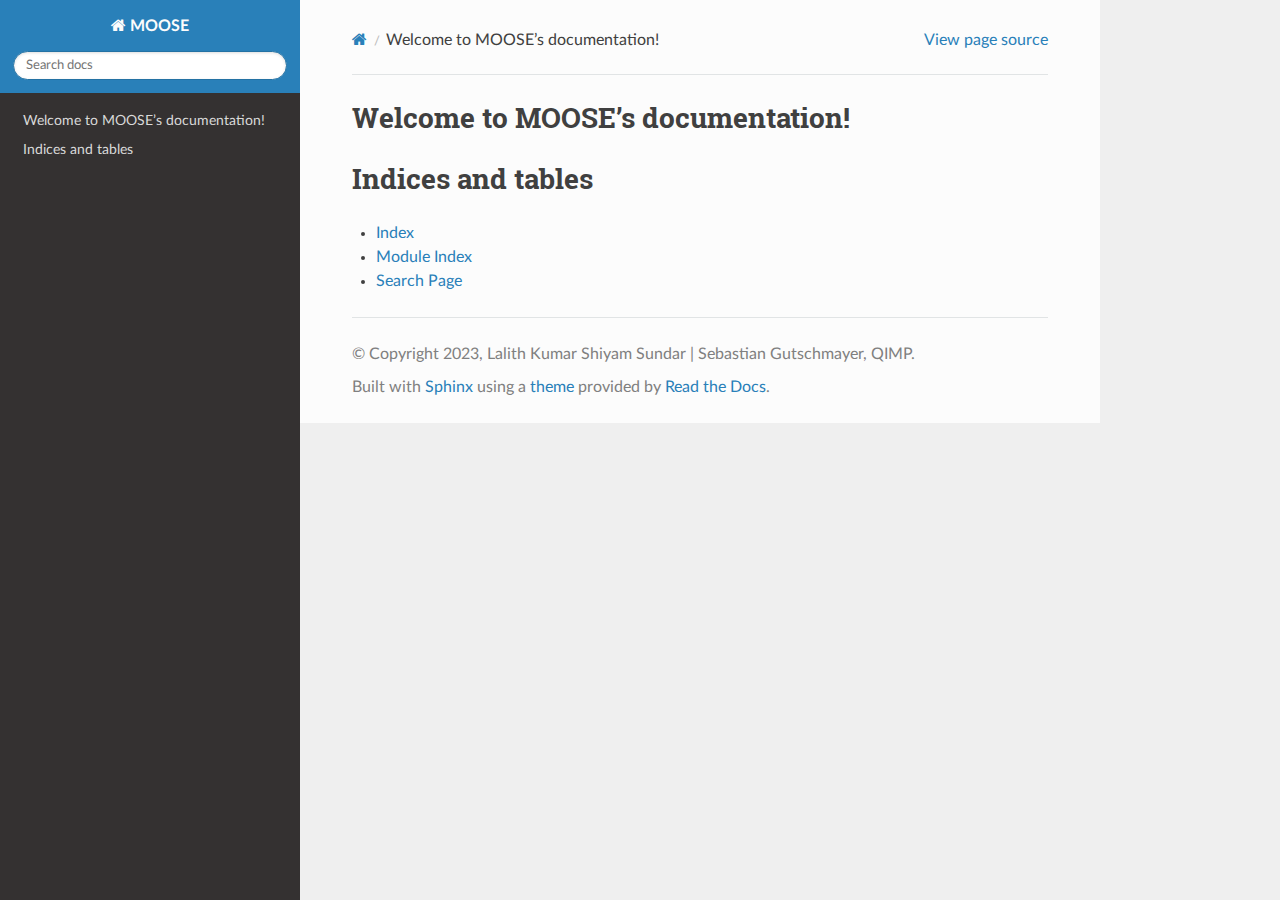
<file: docs/_build/html/index.html>
<!DOCTYPE html>
<html class="writer-html5" lang="en" >
<head>
  <meta charset="utf-8" /><meta name="generator" content="Docutils 0.18.1: http://docutils.sourceforge.net/" />

  <meta name="viewport" content="width=device-width, initial-scale=1.0" />
  <title>Welcome to MOOSE’s documentation! &mdash; MOOSE 2.0 documentation</title>
      <link rel="stylesheet" href="_static/pygments.css" type="text/css" />
      <link rel="stylesheet" href="_static/css/theme.css" type="text/css" />
  <!--[if lt IE 9]>
    <script src="_static/js/html5shiv.min.js"></script>
  <![endif]-->
  
        <script src="_static/jquery.js"></script>
        <script src="_static/_sphinx_javascript_frameworks_compat.js"></script>
        <script data-url_root="./" id="documentation_options" src="_static/documentation_options.js"></script>
        <script src="_static/doctools.js"></script>
        <script src="_static/sphinx_highlight.js"></script>
    <script src="_static/js/theme.js"></script>
    <link rel="index" title="Index" href="genindex.html" />
    <link rel="search" title="Search" href="search.html" /> 
</head>

<body class="wy-body-for-nav"> 
  <div class="wy-grid-for-nav">
    <nav data-toggle="wy-nav-shift" class="wy-nav-side">
      <div class="wy-side-scroll">
        <div class="wy-side-nav-search" >

          
          
          <a href="#" class="icon icon-home">
            MOOSE
          </a>
<div role="search">
  <form id="rtd-search-form" class="wy-form" action="search.html" method="get">
    <input type="text" name="q" placeholder="Search docs" aria-label="Search docs" />
    <input type="hidden" name="check_keywords" value="yes" />
    <input type="hidden" name="area" value="default" />
  </form>
</div>
        </div><div class="wy-menu wy-menu-vertical" data-spy="affix" role="navigation" aria-label="Navigation menu">
              <!-- Local TOC -->
              <div class="local-toc"><ul>
<li><a class="reference internal" href="#">Welcome to MOOSE’s documentation!</a></li>
<li><a class="reference internal" href="#indices-and-tables">Indices and tables</a></li>
</ul>
</div>
        </div>
      </div>
    </nav>

    <section data-toggle="wy-nav-shift" class="wy-nav-content-wrap"><nav class="wy-nav-top" aria-label="Mobile navigation menu" >
          <i data-toggle="wy-nav-top" class="fa fa-bars"></i>
          <a href="#">MOOSE</a>
      </nav>

      <div class="wy-nav-content">
        <div class="rst-content">
          <div role="navigation" aria-label="Page navigation">
  <ul class="wy-breadcrumbs">
      <li><a href="#" class="icon icon-home" aria-label="Home"></a></li>
      <li class="breadcrumb-item active">Welcome to MOOSE’s documentation!</li>
      <li class="wy-breadcrumbs-aside">
            <a href="_sources/index.rst.txt" rel="nofollow"> View page source</a>
      </li>
  </ul>
  <hr/>
</div>
          <div role="main" class="document" itemscope="itemscope" itemtype="http://schema.org/Article">
           <div itemprop="articleBody">
             
  <section id="welcome-to-moose-s-documentation">
<h1>Welcome to MOOSE’s documentation!<a class="headerlink" href="#welcome-to-moose-s-documentation" title="Permalink to this heading"></a></h1>
<div class="toctree-wrapper compound">
</div>
</section>
<section id="indices-and-tables">
<h1>Indices and tables<a class="headerlink" href="#indices-and-tables" title="Permalink to this heading"></a></h1>
<ul class="simple">
<li><p><a class="reference internal" href="genindex.html"><span class="std std-ref">Index</span></a></p></li>
<li><p><a class="reference internal" href="py-modindex.html"><span class="std std-ref">Module Index</span></a></p></li>
<li><p><a class="reference internal" href="search.html"><span class="std std-ref">Search Page</span></a></p></li>
</ul>
</section>


           </div>
          </div>
          <footer>

  <hr/>

  <div role="contentinfo">
    <p>&#169; Copyright 2023, Lalith Kumar Shiyam Sundar | Sebastian Gutschmayer, QIMP.</p>
  </div>

  Built with <a href="https://www.sphinx-doc.org/">Sphinx</a> using a
    <a href="https://github.com/readthedocs/sphinx_rtd_theme">theme</a>
    provided by <a href="https://readthedocs.org">Read the Docs</a>.
   

</footer>
        </div>
      </div>
    </section>
  </div>
  <script>
      jQuery(function () {
          SphinxRtdTheme.Navigation.enable(true);
      });
  </script> 

</body>
</html>
</file>
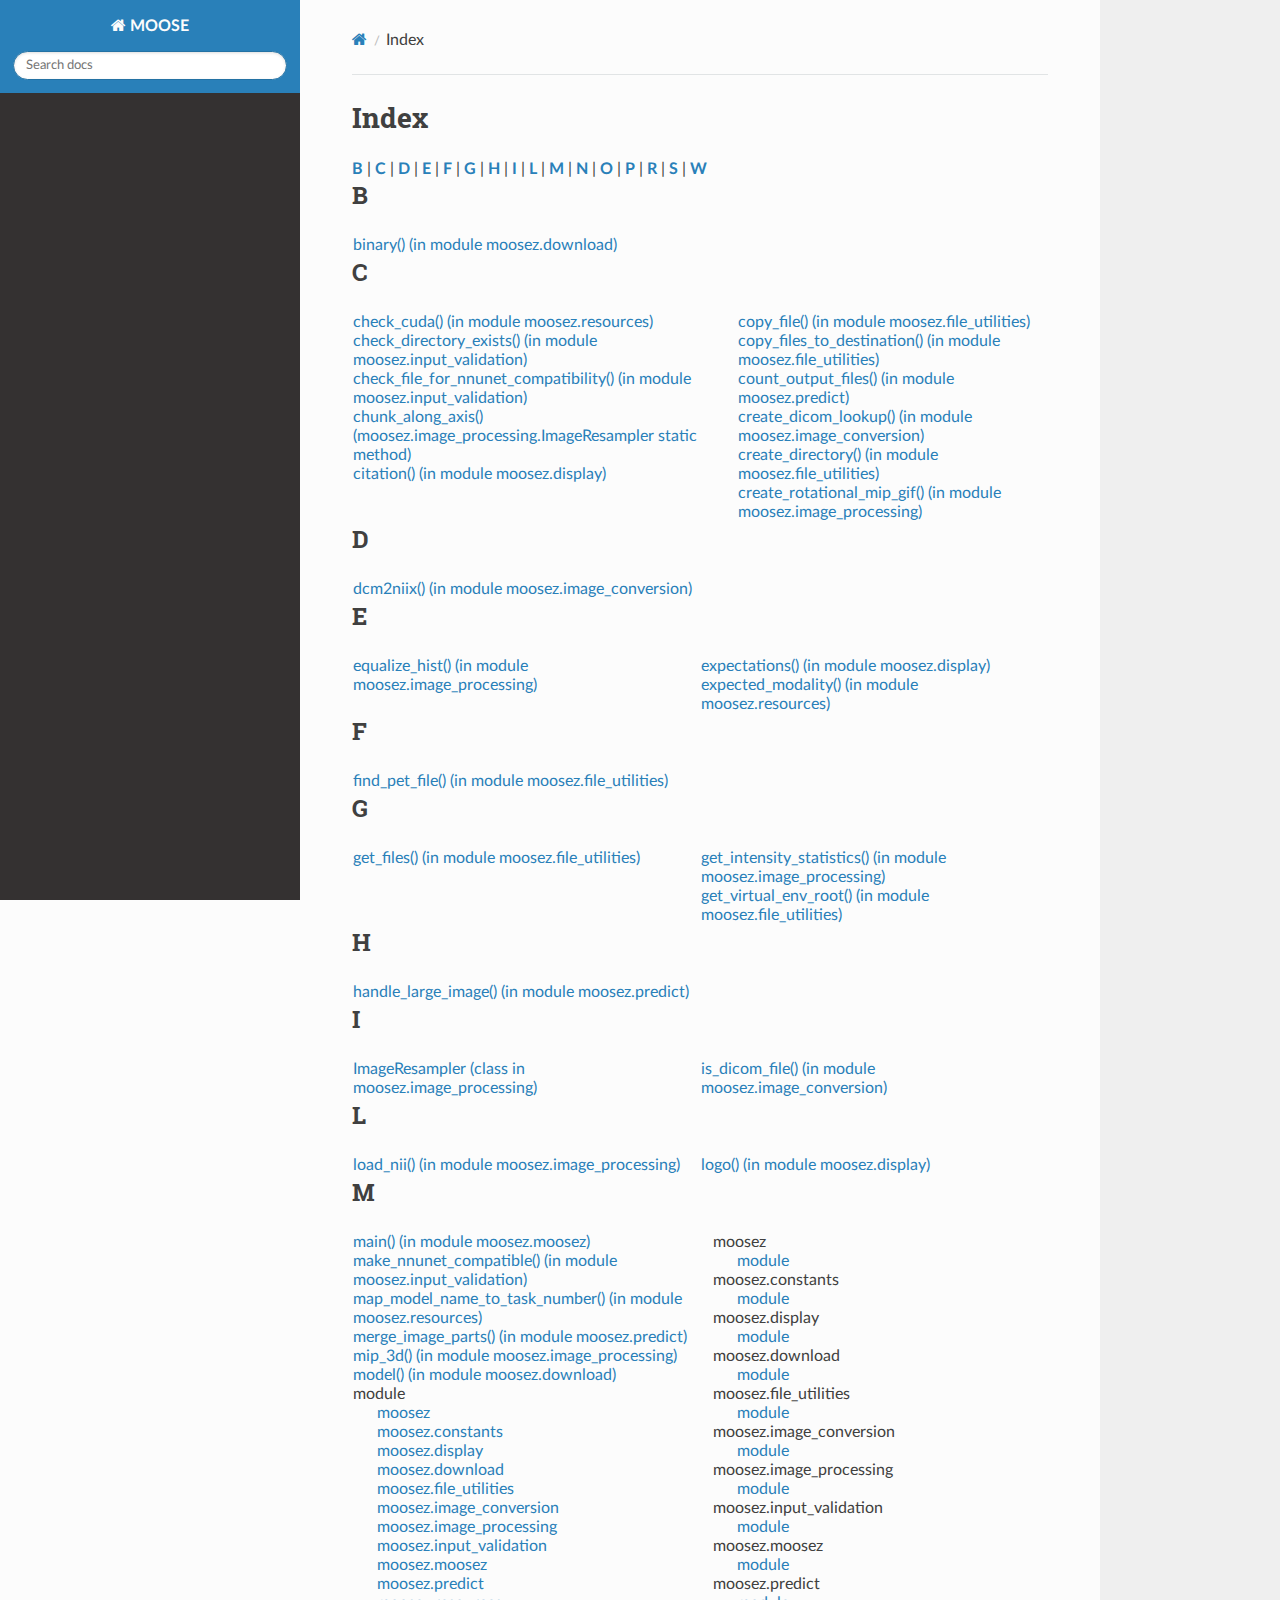
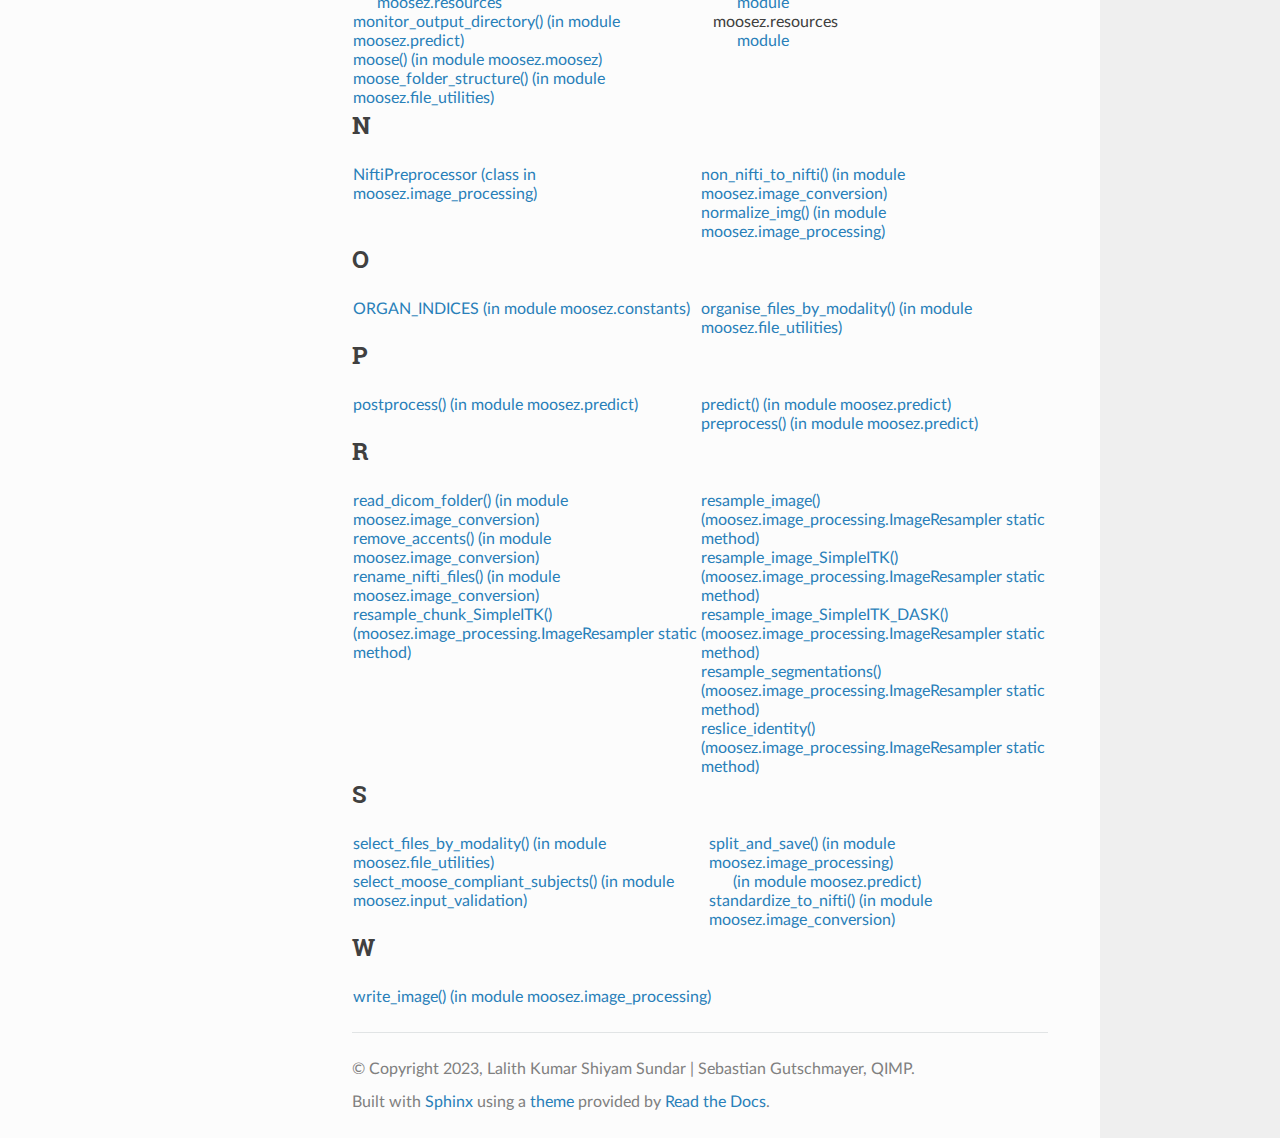
<file: docs/_build/html/genindex.html>
<!DOCTYPE html>
<html class="writer-html5" lang="en" >
<head>
  <meta charset="utf-8" />
  <meta name="viewport" content="width=device-width, initial-scale=1.0" />
  <title>Index &mdash; MOOSE 2.0 documentation</title>
      <link rel="stylesheet" href="_static/pygments.css" type="text/css" />
      <link rel="stylesheet" href="_static/css/theme.css" type="text/css" />
  <!--[if lt IE 9]>
    <script src="_static/js/html5shiv.min.js"></script>
  <![endif]-->
  
        <script src="_static/jquery.js"></script>
        <script src="_static/_sphinx_javascript_frameworks_compat.js"></script>
        <script data-url_root="./" id="documentation_options" src="_static/documentation_options.js"></script>
        <script src="_static/doctools.js"></script>
        <script src="_static/sphinx_highlight.js"></script>
    <script src="_static/js/theme.js"></script>
    <link rel="index" title="Index" href="#" />
    <link rel="search" title="Search" href="search.html" /> 
</head>

<body class="wy-body-for-nav"> 
  <div class="wy-grid-for-nav">
    <nav data-toggle="wy-nav-shift" class="wy-nav-side">
      <div class="wy-side-scroll">
        <div class="wy-side-nav-search" >

          
          
          <a href="index.html" class="icon icon-home">
            MOOSE
          </a>
<div role="search">
  <form id="rtd-search-form" class="wy-form" action="search.html" method="get">
    <input type="text" name="q" placeholder="Search docs" aria-label="Search docs" />
    <input type="hidden" name="check_keywords" value="yes" />
    <input type="hidden" name="area" value="default" />
  </form>
</div>
        </div><div class="wy-menu wy-menu-vertical" data-spy="affix" role="navigation" aria-label="Navigation menu">
              <!-- Local TOC -->
              <div class="local-toc"></div>
        </div>
      </div>
    </nav>

    <section data-toggle="wy-nav-shift" class="wy-nav-content-wrap"><nav class="wy-nav-top" aria-label="Mobile navigation menu" >
          <i data-toggle="wy-nav-top" class="fa fa-bars"></i>
          <a href="index.html">MOOSE</a>
      </nav>

      <div class="wy-nav-content">
        <div class="rst-content">
          <div role="navigation" aria-label="Page navigation">
  <ul class="wy-breadcrumbs">
      <li><a href="index.html" class="icon icon-home" aria-label="Home"></a></li>
      <li class="breadcrumb-item active">Index</li>
      <li class="wy-breadcrumbs-aside">
      </li>
  </ul>
  <hr/>
</div>
          <div role="main" class="document" itemscope="itemscope" itemtype="http://schema.org/Article">
           <div itemprop="articleBody">
             

<h1 id="index">Index</h1>

<div class="genindex-jumpbox">
 <a href="#B"><strong>B</strong></a>
 | <a href="#C"><strong>C</strong></a>
 | <a href="#D"><strong>D</strong></a>
 | <a href="#E"><strong>E</strong></a>
 | <a href="#F"><strong>F</strong></a>
 | <a href="#G"><strong>G</strong></a>
 | <a href="#H"><strong>H</strong></a>
 | <a href="#I"><strong>I</strong></a>
 | <a href="#L"><strong>L</strong></a>
 | <a href="#M"><strong>M</strong></a>
 | <a href="#N"><strong>N</strong></a>
 | <a href="#O"><strong>O</strong></a>
 | <a href="#P"><strong>P</strong></a>
 | <a href="#R"><strong>R</strong></a>
 | <a href="#S"><strong>S</strong></a>
 | <a href="#W"><strong>W</strong></a>
 
</div>
<h2 id="B">B</h2>
<table style="width: 100%" class="indextable genindextable"><tr>
  <td style="width: 33%; vertical-align: top;"><ul>
      <li><a href="moosez.html#moosez.download.binary">binary() (in module moosez.download)</a>
</li>
  </ul></td>
</tr></table>

<h2 id="C">C</h2>
<table style="width: 100%" class="indextable genindextable"><tr>
  <td style="width: 33%; vertical-align: top;"><ul>
      <li><a href="moosez.html#moosez.resources.check_cuda">check_cuda() (in module moosez.resources)</a>
</li>
      <li><a href="moosez.html#moosez.input_validation.check_directory_exists">check_directory_exists() (in module moosez.input_validation)</a>
</li>
      <li><a href="moosez.html#moosez.input_validation.check_file_for_nnunet_compatibility">check_file_for_nnunet_compatibility() (in module moosez.input_validation)</a>
</li>
      <li><a href="moosez.html#moosez.image_processing.ImageResampler.chunk_along_axis">chunk_along_axis() (moosez.image_processing.ImageResampler static method)</a>
</li>
      <li><a href="moosez.html#moosez.display.citation">citation() (in module moosez.display)</a>
</li>
  </ul></td>
  <td style="width: 33%; vertical-align: top;"><ul>
      <li><a href="moosez.html#moosez.file_utilities.copy_file">copy_file() (in module moosez.file_utilities)</a>
</li>
      <li><a href="moosez.html#moosez.file_utilities.copy_files_to_destination">copy_files_to_destination() (in module moosez.file_utilities)</a>
</li>
      <li><a href="moosez.html#moosez.predict.count_output_files">count_output_files() (in module moosez.predict)</a>
</li>
      <li><a href="moosez.html#moosez.image_conversion.create_dicom_lookup">create_dicom_lookup() (in module moosez.image_conversion)</a>
</li>
      <li><a href="moosez.html#moosez.file_utilities.create_directory">create_directory() (in module moosez.file_utilities)</a>
</li>
      <li><a href="moosez.html#moosez.image_processing.create_rotational_mip_gif">create_rotational_mip_gif() (in module moosez.image_processing)</a>
</li>
  </ul></td>
</tr></table>

<h2 id="D">D</h2>
<table style="width: 100%" class="indextable genindextable"><tr>
  <td style="width: 33%; vertical-align: top;"><ul>
      <li><a href="moosez.html#moosez.image_conversion.dcm2niix">dcm2niix() (in module moosez.image_conversion)</a>
</li>
  </ul></td>
</tr></table>

<h2 id="E">E</h2>
<table style="width: 100%" class="indextable genindextable"><tr>
  <td style="width: 33%; vertical-align: top;"><ul>
      <li><a href="moosez.html#moosez.image_processing.equalize_hist">equalize_hist() (in module moosez.image_processing)</a>
</li>
  </ul></td>
  <td style="width: 33%; vertical-align: top;"><ul>
      <li><a href="moosez.html#moosez.display.expectations">expectations() (in module moosez.display)</a>
</li>
      <li><a href="moosez.html#moosez.resources.expected_modality">expected_modality() (in module moosez.resources)</a>
</li>
  </ul></td>
</tr></table>

<h2 id="F">F</h2>
<table style="width: 100%" class="indextable genindextable"><tr>
  <td style="width: 33%; vertical-align: top;"><ul>
      <li><a href="moosez.html#moosez.file_utilities.find_pet_file">find_pet_file() (in module moosez.file_utilities)</a>
</li>
  </ul></td>
</tr></table>

<h2 id="G">G</h2>
<table style="width: 100%" class="indextable genindextable"><tr>
  <td style="width: 33%; vertical-align: top;"><ul>
      <li><a href="moosez.html#moosez.file_utilities.get_files">get_files() (in module moosez.file_utilities)</a>
</li>
  </ul></td>
  <td style="width: 33%; vertical-align: top;"><ul>
      <li><a href="moosez.html#moosez.image_processing.get_intensity_statistics">get_intensity_statistics() (in module moosez.image_processing)</a>
</li>
      <li><a href="moosez.html#moosez.file_utilities.get_virtual_env_root">get_virtual_env_root() (in module moosez.file_utilities)</a>
</li>
  </ul></td>
</tr></table>

<h2 id="H">H</h2>
<table style="width: 100%" class="indextable genindextable"><tr>
  <td style="width: 33%; vertical-align: top;"><ul>
      <li><a href="moosez.html#moosez.predict.handle_large_image">handle_large_image() (in module moosez.predict)</a>
</li>
  </ul></td>
</tr></table>

<h2 id="I">I</h2>
<table style="width: 100%" class="indextable genindextable"><tr>
  <td style="width: 33%; vertical-align: top;"><ul>
      <li><a href="moosez.html#moosez.image_processing.ImageResampler">ImageResampler (class in moosez.image_processing)</a>
</li>
  </ul></td>
  <td style="width: 33%; vertical-align: top;"><ul>
      <li><a href="moosez.html#moosez.image_conversion.is_dicom_file">is_dicom_file() (in module moosez.image_conversion)</a>
</li>
  </ul></td>
</tr></table>

<h2 id="L">L</h2>
<table style="width: 100%" class="indextable genindextable"><tr>
  <td style="width: 33%; vertical-align: top;"><ul>
      <li><a href="moosez.html#moosez.image_processing.load_nii">load_nii() (in module moosez.image_processing)</a>
</li>
  </ul></td>
  <td style="width: 33%; vertical-align: top;"><ul>
      <li><a href="moosez.html#moosez.display.logo">logo() (in module moosez.display)</a>
</li>
  </ul></td>
</tr></table>

<h2 id="M">M</h2>
<table style="width: 100%" class="indextable genindextable"><tr>
  <td style="width: 33%; vertical-align: top;"><ul>
      <li><a href="moosez.html#moosez.moosez.main">main() (in module moosez.moosez)</a>
</li>
      <li><a href="moosez.html#moosez.input_validation.make_nnunet_compatible">make_nnunet_compatible() (in module moosez.input_validation)</a>
</li>
      <li><a href="moosez.html#moosez.resources.map_model_name_to_task_number">map_model_name_to_task_number() (in module moosez.resources)</a>
</li>
      <li><a href="moosez.html#moosez.predict.merge_image_parts">merge_image_parts() (in module moosez.predict)</a>
</li>
      <li><a href="moosez.html#moosez.image_processing.mip_3d">mip_3d() (in module moosez.image_processing)</a>
</li>
      <li><a href="moosez.html#moosez.download.model">model() (in module moosez.download)</a>
</li>
      <li>
    module

      <ul>
        <li><a href="moosez.html#module-moosez">moosez</a>
</li>
        <li><a href="moosez.html#module-moosez.constants">moosez.constants</a>
</li>
        <li><a href="moosez.html#module-moosez.display">moosez.display</a>
</li>
        <li><a href="moosez.html#module-moosez.download">moosez.download</a>
</li>
        <li><a href="moosez.html#module-moosez.file_utilities">moosez.file_utilities</a>
</li>
        <li><a href="moosez.html#module-moosez.image_conversion">moosez.image_conversion</a>
</li>
        <li><a href="moosez.html#module-moosez.image_processing">moosez.image_processing</a>
</li>
        <li><a href="moosez.html#module-moosez.input_validation">moosez.input_validation</a>
</li>
        <li><a href="moosez.html#module-moosez.moosez">moosez.moosez</a>
</li>
        <li><a href="moosez.html#module-moosez.predict">moosez.predict</a>
</li>
        <li><a href="moosez.html#module-moosez.resources">moosez.resources</a>
</li>
      </ul></li>
      <li><a href="moosez.html#moosez.predict.monitor_output_directory">monitor_output_directory() (in module moosez.predict)</a>
</li>
      <li><a href="moosez.html#moosez.moosez.moose">moose() (in module moosez.moosez)</a>
</li>
      <li><a href="moosez.html#moosez.file_utilities.moose_folder_structure">moose_folder_structure() (in module moosez.file_utilities)</a>
</li>
  </ul></td>
  <td style="width: 33%; vertical-align: top;"><ul>
      <li>
    moosez

      <ul>
        <li><a href="moosez.html#module-moosez">module</a>
</li>
      </ul></li>
      <li>
    moosez.constants

      <ul>
        <li><a href="moosez.html#module-moosez.constants">module</a>
</li>
      </ul></li>
      <li>
    moosez.display

      <ul>
        <li><a href="moosez.html#module-moosez.display">module</a>
</li>
      </ul></li>
      <li>
    moosez.download

      <ul>
        <li><a href="moosez.html#module-moosez.download">module</a>
</li>
      </ul></li>
      <li>
    moosez.file_utilities

      <ul>
        <li><a href="moosez.html#module-moosez.file_utilities">module</a>
</li>
      </ul></li>
      <li>
    moosez.image_conversion

      <ul>
        <li><a href="moosez.html#module-moosez.image_conversion">module</a>
</li>
      </ul></li>
      <li>
    moosez.image_processing

      <ul>
        <li><a href="moosez.html#module-moosez.image_processing">module</a>
</li>
      </ul></li>
      <li>
    moosez.input_validation

      <ul>
        <li><a href="moosez.html#module-moosez.input_validation">module</a>
</li>
      </ul></li>
      <li>
    moosez.moosez

      <ul>
        <li><a href="moosez.html#module-moosez.moosez">module</a>
</li>
      </ul></li>
      <li>
    moosez.predict

      <ul>
        <li><a href="moosez.html#module-moosez.predict">module</a>
</li>
      </ul></li>
      <li>
    moosez.resources

      <ul>
        <li><a href="moosez.html#module-moosez.resources">module</a>
</li>
      </ul></li>
  </ul></td>
</tr></table>

<h2 id="N">N</h2>
<table style="width: 100%" class="indextable genindextable"><tr>
  <td style="width: 33%; vertical-align: top;"><ul>
      <li><a href="moosez.html#moosez.image_processing.NiftiPreprocessor">NiftiPreprocessor (class in moosez.image_processing)</a>
</li>
  </ul></td>
  <td style="width: 33%; vertical-align: top;"><ul>
      <li><a href="moosez.html#moosez.image_conversion.non_nifti_to_nifti">non_nifti_to_nifti() (in module moosez.image_conversion)</a>
</li>
      <li><a href="moosez.html#moosez.image_processing.normalize_img">normalize_img() (in module moosez.image_processing)</a>
</li>
  </ul></td>
</tr></table>

<h2 id="O">O</h2>
<table style="width: 100%" class="indextable genindextable"><tr>
  <td style="width: 33%; vertical-align: top;"><ul>
      <li><a href="moosez.html#moosez.constants.ORGAN_INDICES">ORGAN_INDICES (in module moosez.constants)</a>
</li>
  </ul></td>
  <td style="width: 33%; vertical-align: top;"><ul>
      <li><a href="moosez.html#moosez.file_utilities.organise_files_by_modality">organise_files_by_modality() (in module moosez.file_utilities)</a>
</li>
  </ul></td>
</tr></table>

<h2 id="P">P</h2>
<table style="width: 100%" class="indextable genindextable"><tr>
  <td style="width: 33%; vertical-align: top;"><ul>
      <li><a href="moosez.html#moosez.predict.postprocess">postprocess() (in module moosez.predict)</a>
</li>
  </ul></td>
  <td style="width: 33%; vertical-align: top;"><ul>
      <li><a href="moosez.html#moosez.predict.predict">predict() (in module moosez.predict)</a>
</li>
      <li><a href="moosez.html#moosez.predict.preprocess">preprocess() (in module moosez.predict)</a>
</li>
  </ul></td>
</tr></table>

<h2 id="R">R</h2>
<table style="width: 100%" class="indextable genindextable"><tr>
  <td style="width: 33%; vertical-align: top;"><ul>
      <li><a href="moosez.html#moosez.image_conversion.read_dicom_folder">read_dicom_folder() (in module moosez.image_conversion)</a>
</li>
      <li><a href="moosez.html#moosez.image_conversion.remove_accents">remove_accents() (in module moosez.image_conversion)</a>
</li>
      <li><a href="moosez.html#moosez.image_conversion.rename_nifti_files">rename_nifti_files() (in module moosez.image_conversion)</a>
</li>
      <li><a href="moosez.html#moosez.image_processing.ImageResampler.resample_chunk_SimpleITK">resample_chunk_SimpleITK() (moosez.image_processing.ImageResampler static method)</a>
</li>
  </ul></td>
  <td style="width: 33%; vertical-align: top;"><ul>
      <li><a href="moosez.html#moosez.image_processing.ImageResampler.resample_image">resample_image() (moosez.image_processing.ImageResampler static method)</a>
</li>
      <li><a href="moosez.html#moosez.image_processing.ImageResampler.resample_image_SimpleITK">resample_image_SimpleITK() (moosez.image_processing.ImageResampler static method)</a>
</li>
      <li><a href="moosez.html#moosez.image_processing.ImageResampler.resample_image_SimpleITK_DASK">resample_image_SimpleITK_DASK() (moosez.image_processing.ImageResampler static method)</a>
</li>
      <li><a href="moosez.html#moosez.image_processing.ImageResampler.resample_segmentations">resample_segmentations() (moosez.image_processing.ImageResampler static method)</a>
</li>
      <li><a href="moosez.html#moosez.image_processing.ImageResampler.reslice_identity">reslice_identity() (moosez.image_processing.ImageResampler static method)</a>
</li>
  </ul></td>
</tr></table>

<h2 id="S">S</h2>
<table style="width: 100%" class="indextable genindextable"><tr>
  <td style="width: 33%; vertical-align: top;"><ul>
      <li><a href="moosez.html#moosez.file_utilities.select_files_by_modality">select_files_by_modality() (in module moosez.file_utilities)</a>
</li>
      <li><a href="moosez.html#moosez.input_validation.select_moose_compliant_subjects">select_moose_compliant_subjects() (in module moosez.input_validation)</a>
</li>
  </ul></td>
  <td style="width: 33%; vertical-align: top;"><ul>
      <li><a href="moosez.html#moosez.image_processing.split_and_save">split_and_save() (in module moosez.image_processing)</a>

      <ul>
        <li><a href="moosez.html#moosez.predict.split_and_save">(in module moosez.predict)</a>
</li>
      </ul></li>
      <li><a href="moosez.html#moosez.image_conversion.standardize_to_nifti">standardize_to_nifti() (in module moosez.image_conversion)</a>
</li>
  </ul></td>
</tr></table>

<h2 id="W">W</h2>
<table style="width: 100%" class="indextable genindextable"><tr>
  <td style="width: 33%; vertical-align: top;"><ul>
      <li><a href="moosez.html#moosez.image_processing.write_image">write_image() (in module moosez.image_processing)</a>
</li>
  </ul></td>
</tr></table>



           </div>
          </div>
          <footer>

  <hr/>

  <div role="contentinfo">
    <p>&#169; Copyright 2023, Lalith Kumar Shiyam Sundar | Sebastian Gutschmayer, QIMP.</p>
  </div>

  Built with <a href="https://www.sphinx-doc.org/">Sphinx</a> using a
    <a href="https://github.com/readthedocs/sphinx_rtd_theme">theme</a>
    provided by <a href="https://readthedocs.org">Read the Docs</a>.
   

</footer>
        </div>
      </div>
    </section>
  </div>
  <script>
      jQuery(function () {
          SphinxRtdTheme.Navigation.enable(true);
      });
  </script> 

</body>
</html>
</file>
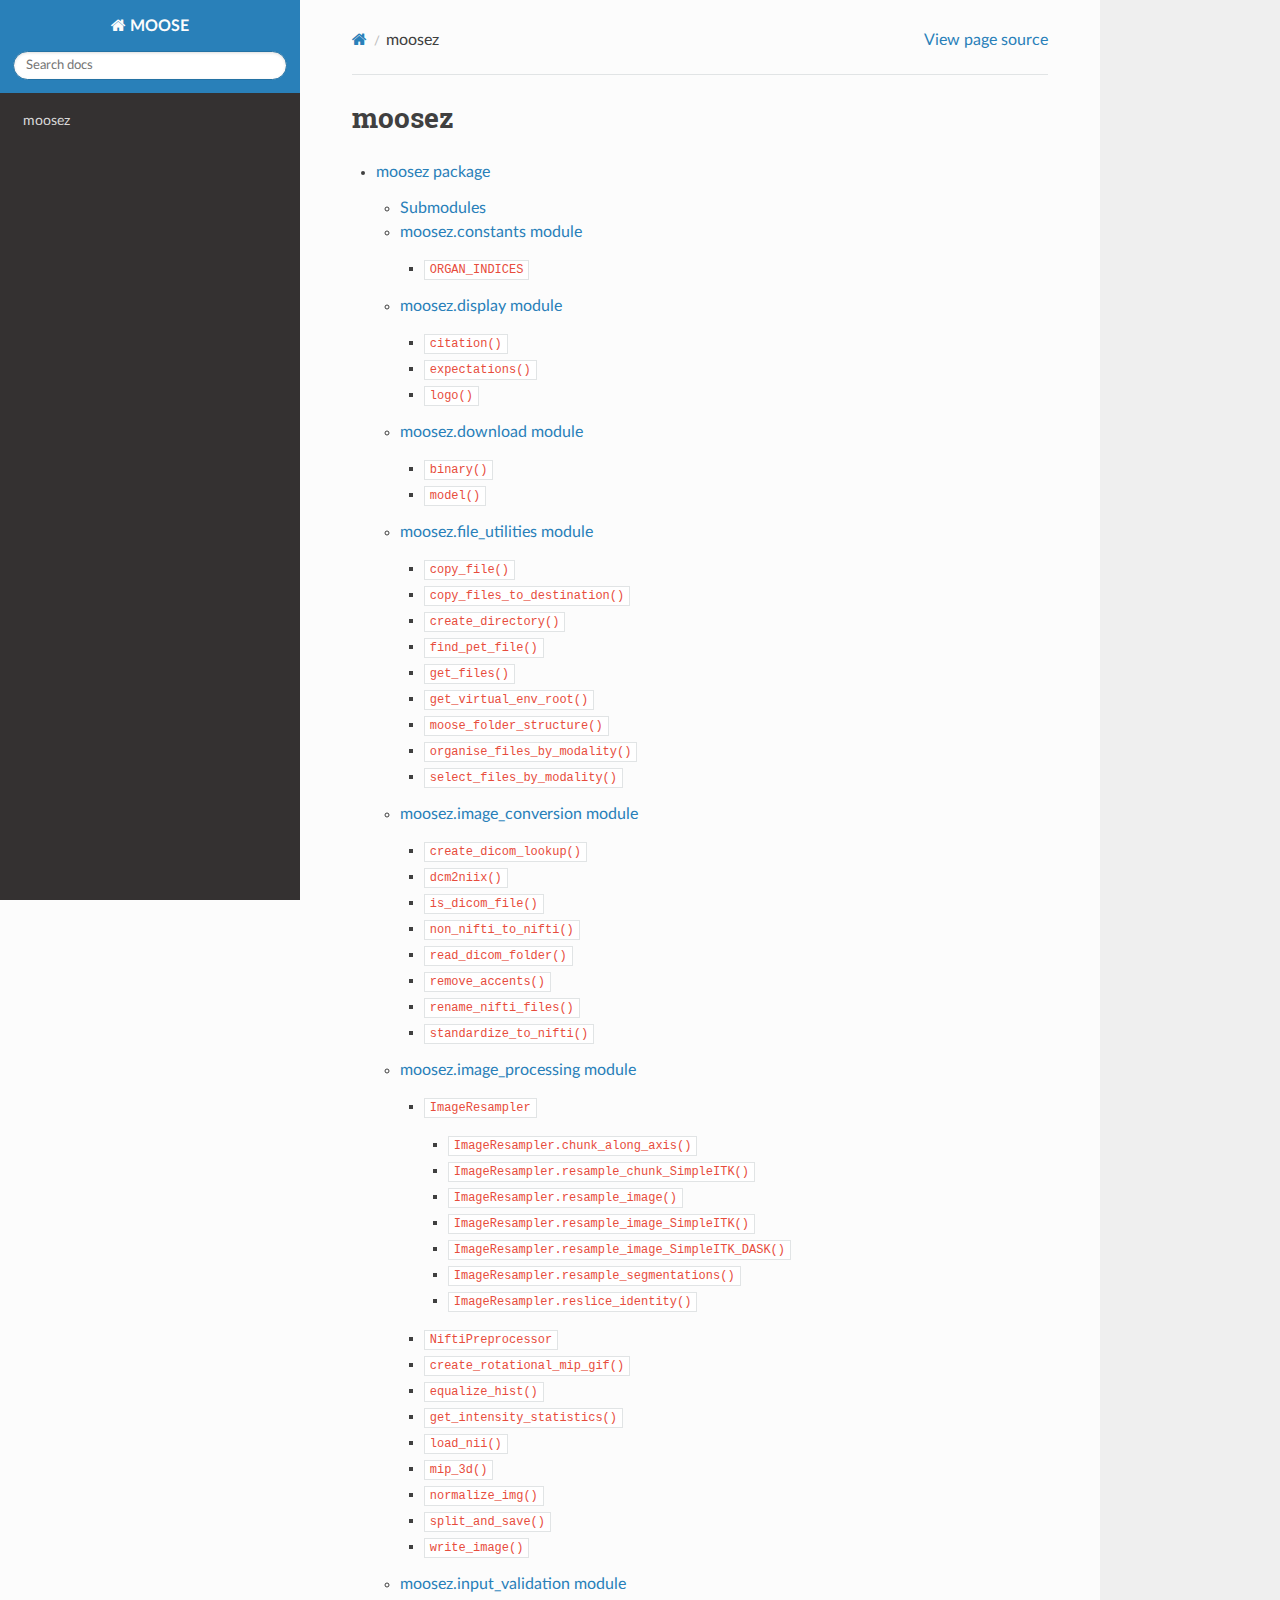
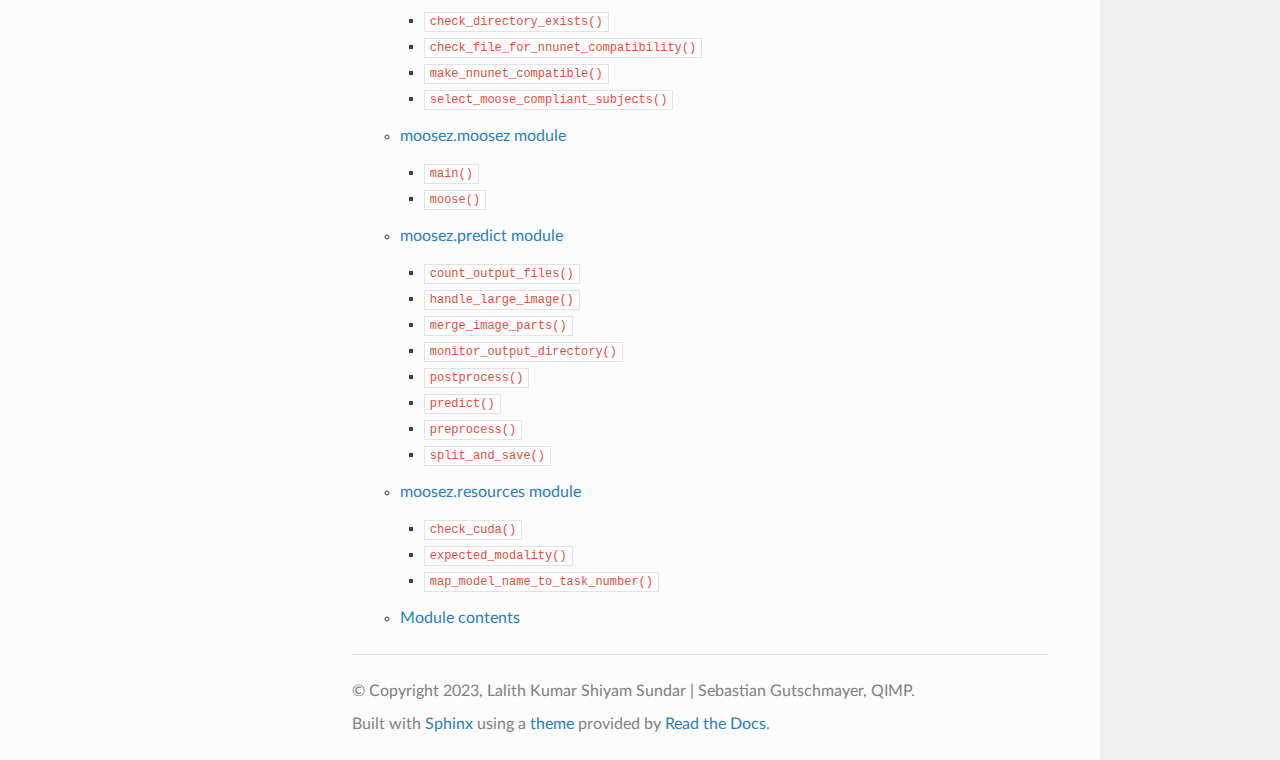
<file: docs/_build/html/modules.html>
<!DOCTYPE html>
<html class="writer-html5" lang="en" >
<head>
  <meta charset="utf-8" /><meta name="generator" content="Docutils 0.18.1: http://docutils.sourceforge.net/" />

  <meta name="viewport" content="width=device-width, initial-scale=1.0" />
  <title>moosez &mdash; MOOSE 2.0 documentation</title>
      <link rel="stylesheet" href="_static/pygments.css" type="text/css" />
      <link rel="stylesheet" href="_static/css/theme.css" type="text/css" />
  <!--[if lt IE 9]>
    <script src="_static/js/html5shiv.min.js"></script>
  <![endif]-->
  
        <script src="_static/jquery.js"></script>
        <script src="_static/_sphinx_javascript_frameworks_compat.js"></script>
        <script data-url_root="./" id="documentation_options" src="_static/documentation_options.js"></script>
        <script src="_static/doctools.js"></script>
        <script src="_static/sphinx_highlight.js"></script>
    <script src="_static/js/theme.js"></script>
    <link rel="index" title="Index" href="genindex.html" />
    <link rel="search" title="Search" href="search.html" /> 
</head>

<body class="wy-body-for-nav"> 
  <div class="wy-grid-for-nav">
    <nav data-toggle="wy-nav-shift" class="wy-nav-side">
      <div class="wy-side-scroll">
        <div class="wy-side-nav-search" >

          
          
          <a href="index.html" class="icon icon-home">
            MOOSE
          </a>
<div role="search">
  <form id="rtd-search-form" class="wy-form" action="search.html" method="get">
    <input type="text" name="q" placeholder="Search docs" aria-label="Search docs" />
    <input type="hidden" name="check_keywords" value="yes" />
    <input type="hidden" name="area" value="default" />
  </form>
</div>
        </div><div class="wy-menu wy-menu-vertical" data-spy="affix" role="navigation" aria-label="Navigation menu">
              <!-- Local TOC -->
              <div class="local-toc"><ul>
<li><a class="reference internal" href="#">moosez</a></li>
</ul>
</div>
        </div>
      </div>
    </nav>

    <section data-toggle="wy-nav-shift" class="wy-nav-content-wrap"><nav class="wy-nav-top" aria-label="Mobile navigation menu" >
          <i data-toggle="wy-nav-top" class="fa fa-bars"></i>
          <a href="index.html">MOOSE</a>
      </nav>

      <div class="wy-nav-content">
        <div class="rst-content">
          <div role="navigation" aria-label="Page navigation">
  <ul class="wy-breadcrumbs">
      <li><a href="index.html" class="icon icon-home" aria-label="Home"></a></li>
      <li class="breadcrumb-item active">moosez</li>
      <li class="wy-breadcrumbs-aside">
            <a href="_sources/modules.rst.txt" rel="nofollow"> View page source</a>
      </li>
  </ul>
  <hr/>
</div>
          <div role="main" class="document" itemscope="itemscope" itemtype="http://schema.org/Article">
           <div itemprop="articleBody">
             
  <section id="moosez">
<h1>moosez<a class="headerlink" href="#moosez" title="Permalink to this heading"></a></h1>
<div class="toctree-wrapper compound">
<ul>
<li class="toctree-l1"><a class="reference internal" href="moosez.html">moosez package</a><ul>
<li class="toctree-l2"><a class="reference internal" href="moosez.html#submodules">Submodules</a></li>
<li class="toctree-l2"><a class="reference internal" href="moosez.html#module-moosez.constants">moosez.constants module</a><ul>
<li class="toctree-l3"><a class="reference internal" href="moosez.html#moosez.constants.ORGAN_INDICES"><code class="docutils literal notranslate"><span class="pre">ORGAN_INDICES</span></code></a></li>
</ul>
</li>
<li class="toctree-l2"><a class="reference internal" href="moosez.html#module-moosez.display">moosez.display module</a><ul>
<li class="toctree-l3"><a class="reference internal" href="moosez.html#moosez.display.citation"><code class="docutils literal notranslate"><span class="pre">citation()</span></code></a></li>
<li class="toctree-l3"><a class="reference internal" href="moosez.html#moosez.display.expectations"><code class="docutils literal notranslate"><span class="pre">expectations()</span></code></a></li>
<li class="toctree-l3"><a class="reference internal" href="moosez.html#moosez.display.logo"><code class="docutils literal notranslate"><span class="pre">logo()</span></code></a></li>
</ul>
</li>
<li class="toctree-l2"><a class="reference internal" href="moosez.html#module-moosez.download">moosez.download module</a><ul>
<li class="toctree-l3"><a class="reference internal" href="moosez.html#moosez.download.binary"><code class="docutils literal notranslate"><span class="pre">binary()</span></code></a></li>
<li class="toctree-l3"><a class="reference internal" href="moosez.html#moosez.download.model"><code class="docutils literal notranslate"><span class="pre">model()</span></code></a></li>
</ul>
</li>
<li class="toctree-l2"><a class="reference internal" href="moosez.html#module-moosez.file_utilities">moosez.file_utilities module</a><ul>
<li class="toctree-l3"><a class="reference internal" href="moosez.html#moosez.file_utilities.copy_file"><code class="docutils literal notranslate"><span class="pre">copy_file()</span></code></a></li>
<li class="toctree-l3"><a class="reference internal" href="moosez.html#moosez.file_utilities.copy_files_to_destination"><code class="docutils literal notranslate"><span class="pre">copy_files_to_destination()</span></code></a></li>
<li class="toctree-l3"><a class="reference internal" href="moosez.html#moosez.file_utilities.create_directory"><code class="docutils literal notranslate"><span class="pre">create_directory()</span></code></a></li>
<li class="toctree-l3"><a class="reference internal" href="moosez.html#moosez.file_utilities.find_pet_file"><code class="docutils literal notranslate"><span class="pre">find_pet_file()</span></code></a></li>
<li class="toctree-l3"><a class="reference internal" href="moosez.html#moosez.file_utilities.get_files"><code class="docutils literal notranslate"><span class="pre">get_files()</span></code></a></li>
<li class="toctree-l3"><a class="reference internal" href="moosez.html#moosez.file_utilities.get_virtual_env_root"><code class="docutils literal notranslate"><span class="pre">get_virtual_env_root()</span></code></a></li>
<li class="toctree-l3"><a class="reference internal" href="moosez.html#moosez.file_utilities.moose_folder_structure"><code class="docutils literal notranslate"><span class="pre">moose_folder_structure()</span></code></a></li>
<li class="toctree-l3"><a class="reference internal" href="moosez.html#moosez.file_utilities.organise_files_by_modality"><code class="docutils literal notranslate"><span class="pre">organise_files_by_modality()</span></code></a></li>
<li class="toctree-l3"><a class="reference internal" href="moosez.html#moosez.file_utilities.select_files_by_modality"><code class="docutils literal notranslate"><span class="pre">select_files_by_modality()</span></code></a></li>
</ul>
</li>
<li class="toctree-l2"><a class="reference internal" href="moosez.html#module-moosez.image_conversion">moosez.image_conversion module</a><ul>
<li class="toctree-l3"><a class="reference internal" href="moosez.html#moosez.image_conversion.create_dicom_lookup"><code class="docutils literal notranslate"><span class="pre">create_dicom_lookup()</span></code></a></li>
<li class="toctree-l3"><a class="reference internal" href="moosez.html#moosez.image_conversion.dcm2niix"><code class="docutils literal notranslate"><span class="pre">dcm2niix()</span></code></a></li>
<li class="toctree-l3"><a class="reference internal" href="moosez.html#moosez.image_conversion.is_dicom_file"><code class="docutils literal notranslate"><span class="pre">is_dicom_file()</span></code></a></li>
<li class="toctree-l3"><a class="reference internal" href="moosez.html#moosez.image_conversion.non_nifti_to_nifti"><code class="docutils literal notranslate"><span class="pre">non_nifti_to_nifti()</span></code></a></li>
<li class="toctree-l3"><a class="reference internal" href="moosez.html#moosez.image_conversion.read_dicom_folder"><code class="docutils literal notranslate"><span class="pre">read_dicom_folder()</span></code></a></li>
<li class="toctree-l3"><a class="reference internal" href="moosez.html#moosez.image_conversion.remove_accents"><code class="docutils literal notranslate"><span class="pre">remove_accents()</span></code></a></li>
<li class="toctree-l3"><a class="reference internal" href="moosez.html#moosez.image_conversion.rename_nifti_files"><code class="docutils literal notranslate"><span class="pre">rename_nifti_files()</span></code></a></li>
<li class="toctree-l3"><a class="reference internal" href="moosez.html#moosez.image_conversion.standardize_to_nifti"><code class="docutils literal notranslate"><span class="pre">standardize_to_nifti()</span></code></a></li>
</ul>
</li>
<li class="toctree-l2"><a class="reference internal" href="moosez.html#module-moosez.image_processing">moosez.image_processing module</a><ul>
<li class="toctree-l3"><a class="reference internal" href="moosez.html#moosez.image_processing.ImageResampler"><code class="docutils literal notranslate"><span class="pre">ImageResampler</span></code></a><ul>
<li class="toctree-l4"><a class="reference internal" href="moosez.html#moosez.image_processing.ImageResampler.chunk_along_axis"><code class="docutils literal notranslate"><span class="pre">ImageResampler.chunk_along_axis()</span></code></a></li>
<li class="toctree-l4"><a class="reference internal" href="moosez.html#moosez.image_processing.ImageResampler.resample_chunk_SimpleITK"><code class="docutils literal notranslate"><span class="pre">ImageResampler.resample_chunk_SimpleITK()</span></code></a></li>
<li class="toctree-l4"><a class="reference internal" href="moosez.html#moosez.image_processing.ImageResampler.resample_image"><code class="docutils literal notranslate"><span class="pre">ImageResampler.resample_image()</span></code></a></li>
<li class="toctree-l4"><a class="reference internal" href="moosez.html#moosez.image_processing.ImageResampler.resample_image_SimpleITK"><code class="docutils literal notranslate"><span class="pre">ImageResampler.resample_image_SimpleITK()</span></code></a></li>
<li class="toctree-l4"><a class="reference internal" href="moosez.html#moosez.image_processing.ImageResampler.resample_image_SimpleITK_DASK"><code class="docutils literal notranslate"><span class="pre">ImageResampler.resample_image_SimpleITK_DASK()</span></code></a></li>
<li class="toctree-l4"><a class="reference internal" href="moosez.html#moosez.image_processing.ImageResampler.resample_segmentations"><code class="docutils literal notranslate"><span class="pre">ImageResampler.resample_segmentations()</span></code></a></li>
<li class="toctree-l4"><a class="reference internal" href="moosez.html#moosez.image_processing.ImageResampler.reslice_identity"><code class="docutils literal notranslate"><span class="pre">ImageResampler.reslice_identity()</span></code></a></li>
</ul>
</li>
<li class="toctree-l3"><a class="reference internal" href="moosez.html#moosez.image_processing.NiftiPreprocessor"><code class="docutils literal notranslate"><span class="pre">NiftiPreprocessor</span></code></a></li>
<li class="toctree-l3"><a class="reference internal" href="moosez.html#moosez.image_processing.create_rotational_mip_gif"><code class="docutils literal notranslate"><span class="pre">create_rotational_mip_gif()</span></code></a></li>
<li class="toctree-l3"><a class="reference internal" href="moosez.html#moosez.image_processing.equalize_hist"><code class="docutils literal notranslate"><span class="pre">equalize_hist()</span></code></a></li>
<li class="toctree-l3"><a class="reference internal" href="moosez.html#moosez.image_processing.get_intensity_statistics"><code class="docutils literal notranslate"><span class="pre">get_intensity_statistics()</span></code></a></li>
<li class="toctree-l3"><a class="reference internal" href="moosez.html#moosez.image_processing.load_nii"><code class="docutils literal notranslate"><span class="pre">load_nii()</span></code></a></li>
<li class="toctree-l3"><a class="reference internal" href="moosez.html#moosez.image_processing.mip_3d"><code class="docutils literal notranslate"><span class="pre">mip_3d()</span></code></a></li>
<li class="toctree-l3"><a class="reference internal" href="moosez.html#moosez.image_processing.normalize_img"><code class="docutils literal notranslate"><span class="pre">normalize_img()</span></code></a></li>
<li class="toctree-l3"><a class="reference internal" href="moosez.html#moosez.image_processing.split_and_save"><code class="docutils literal notranslate"><span class="pre">split_and_save()</span></code></a></li>
<li class="toctree-l3"><a class="reference internal" href="moosez.html#moosez.image_processing.write_image"><code class="docutils literal notranslate"><span class="pre">write_image()</span></code></a></li>
</ul>
</li>
<li class="toctree-l2"><a class="reference internal" href="moosez.html#module-moosez.input_validation">moosez.input_validation module</a><ul>
<li class="toctree-l3"><a class="reference internal" href="moosez.html#moosez.input_validation.check_directory_exists"><code class="docutils literal notranslate"><span class="pre">check_directory_exists()</span></code></a></li>
<li class="toctree-l3"><a class="reference internal" href="moosez.html#moosez.input_validation.check_file_for_nnunet_compatibility"><code class="docutils literal notranslate"><span class="pre">check_file_for_nnunet_compatibility()</span></code></a></li>
<li class="toctree-l3"><a class="reference internal" href="moosez.html#moosez.input_validation.make_nnunet_compatible"><code class="docutils literal notranslate"><span class="pre">make_nnunet_compatible()</span></code></a></li>
<li class="toctree-l3"><a class="reference internal" href="moosez.html#moosez.input_validation.select_moose_compliant_subjects"><code class="docutils literal notranslate"><span class="pre">select_moose_compliant_subjects()</span></code></a></li>
</ul>
</li>
<li class="toctree-l2"><a class="reference internal" href="moosez.html#module-moosez.moosez">moosez.moosez module</a><ul>
<li class="toctree-l3"><a class="reference internal" href="moosez.html#moosez.moosez.main"><code class="docutils literal notranslate"><span class="pre">main()</span></code></a></li>
<li class="toctree-l3"><a class="reference internal" href="moosez.html#moosez.moosez.moose"><code class="docutils literal notranslate"><span class="pre">moose()</span></code></a></li>
</ul>
</li>
<li class="toctree-l2"><a class="reference internal" href="moosez.html#module-moosez.predict">moosez.predict module</a><ul>
<li class="toctree-l3"><a class="reference internal" href="moosez.html#moosez.predict.count_output_files"><code class="docutils literal notranslate"><span class="pre">count_output_files()</span></code></a></li>
<li class="toctree-l3"><a class="reference internal" href="moosez.html#moosez.predict.handle_large_image"><code class="docutils literal notranslate"><span class="pre">handle_large_image()</span></code></a></li>
<li class="toctree-l3"><a class="reference internal" href="moosez.html#moosez.predict.merge_image_parts"><code class="docutils literal notranslate"><span class="pre">merge_image_parts()</span></code></a></li>
<li class="toctree-l3"><a class="reference internal" href="moosez.html#moosez.predict.monitor_output_directory"><code class="docutils literal notranslate"><span class="pre">monitor_output_directory()</span></code></a></li>
<li class="toctree-l3"><a class="reference internal" href="moosez.html#moosez.predict.postprocess"><code class="docutils literal notranslate"><span class="pre">postprocess()</span></code></a></li>
<li class="toctree-l3"><a class="reference internal" href="moosez.html#moosez.predict.predict"><code class="docutils literal notranslate"><span class="pre">predict()</span></code></a></li>
<li class="toctree-l3"><a class="reference internal" href="moosez.html#moosez.predict.preprocess"><code class="docutils literal notranslate"><span class="pre">preprocess()</span></code></a></li>
<li class="toctree-l3"><a class="reference internal" href="moosez.html#moosez.predict.split_and_save"><code class="docutils literal notranslate"><span class="pre">split_and_save()</span></code></a></li>
</ul>
</li>
<li class="toctree-l2"><a class="reference internal" href="moosez.html#module-moosez.resources">moosez.resources module</a><ul>
<li class="toctree-l3"><a class="reference internal" href="moosez.html#moosez.resources.check_cuda"><code class="docutils literal notranslate"><span class="pre">check_cuda()</span></code></a></li>
<li class="toctree-l3"><a class="reference internal" href="moosez.html#moosez.resources.expected_modality"><code class="docutils literal notranslate"><span class="pre">expected_modality()</span></code></a></li>
<li class="toctree-l3"><a class="reference internal" href="moosez.html#moosez.resources.map_model_name_to_task_number"><code class="docutils literal notranslate"><span class="pre">map_model_name_to_task_number()</span></code></a></li>
</ul>
</li>
<li class="toctree-l2"><a class="reference internal" href="moosez.html#module-moosez">Module contents</a></li>
</ul>
</li>
</ul>
</div>
</section>


           </div>
          </div>
          <footer>

  <hr/>

  <div role="contentinfo">
    <p>&#169; Copyright 2023, Lalith Kumar Shiyam Sundar | Sebastian Gutschmayer, QIMP.</p>
  </div>

  Built with <a href="https://www.sphinx-doc.org/">Sphinx</a> using a
    <a href="https://github.com/readthedocs/sphinx_rtd_theme">theme</a>
    provided by <a href="https://readthedocs.org">Read the Docs</a>.
   

</footer>
        </div>
      </div>
    </section>
  </div>
  <script>
      jQuery(function () {
          SphinxRtdTheme.Navigation.enable(true);
      });
  </script> 

</body>
</html>
</file>
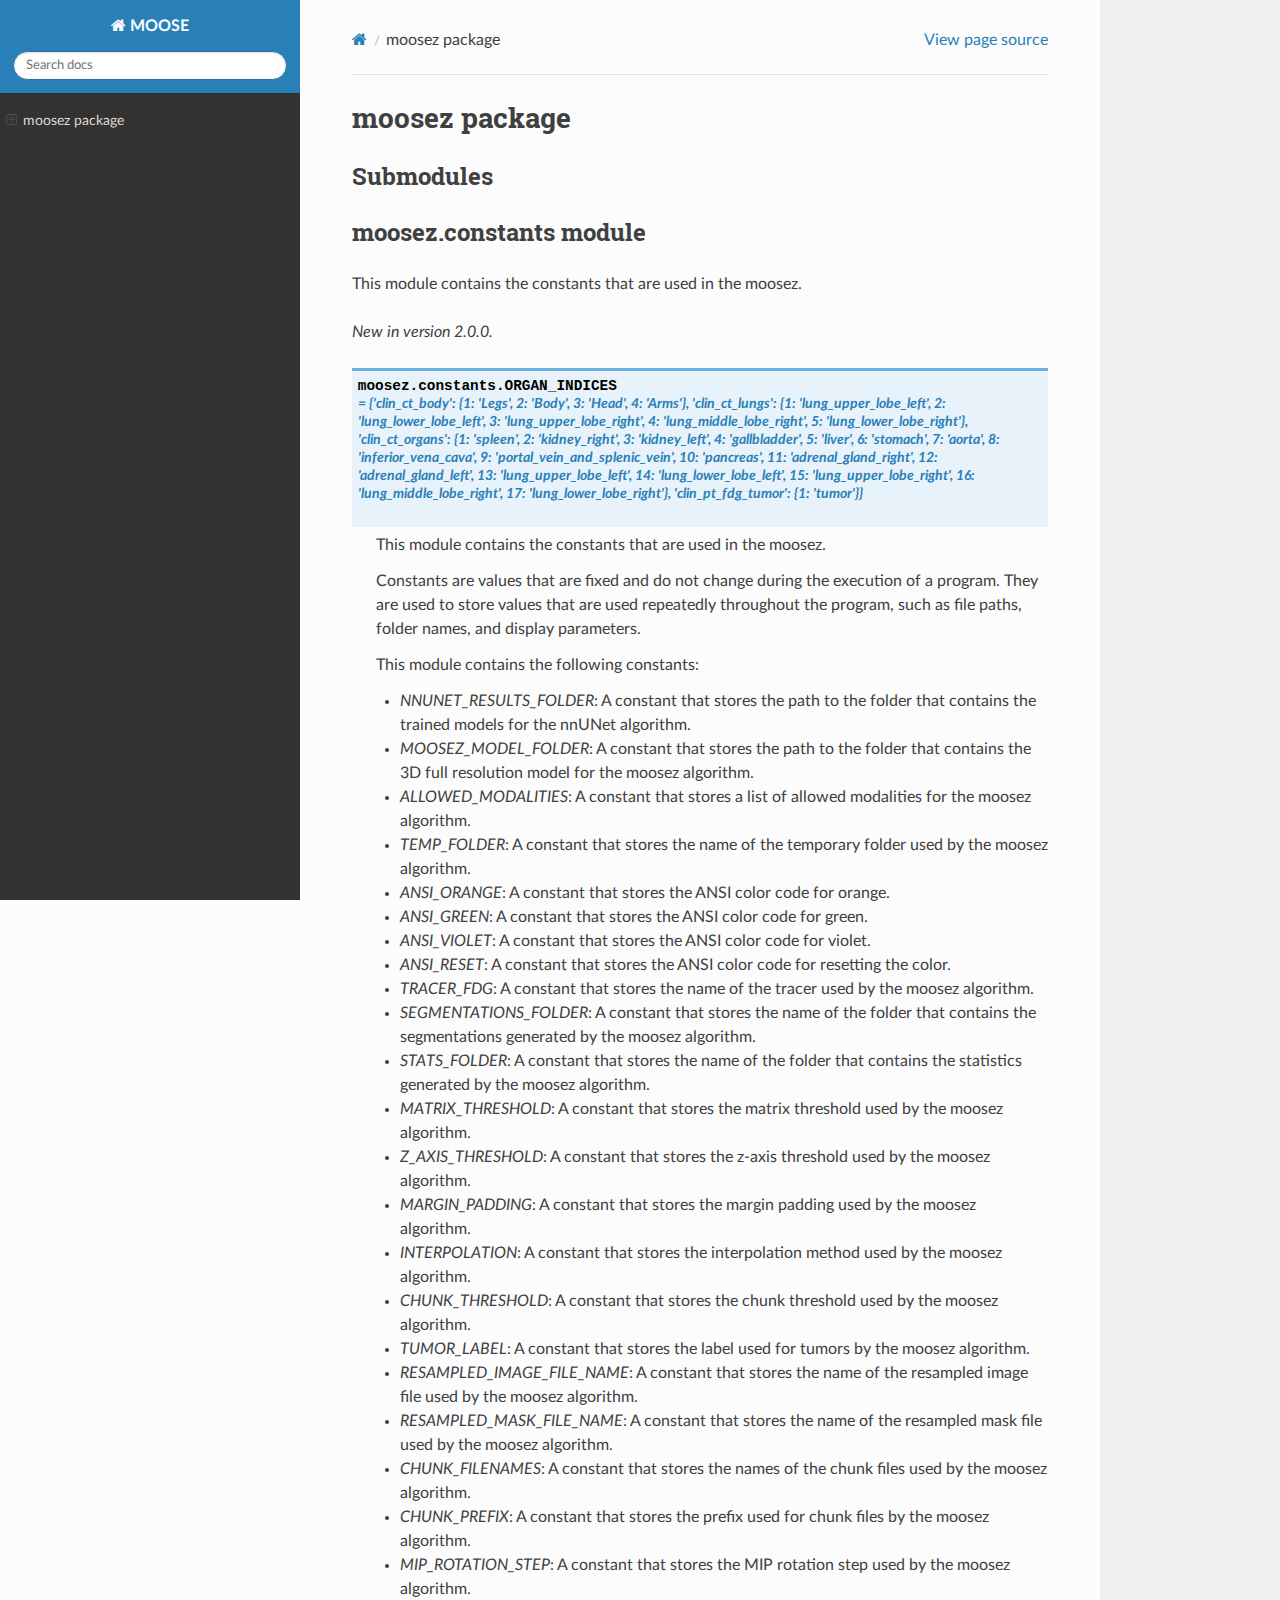
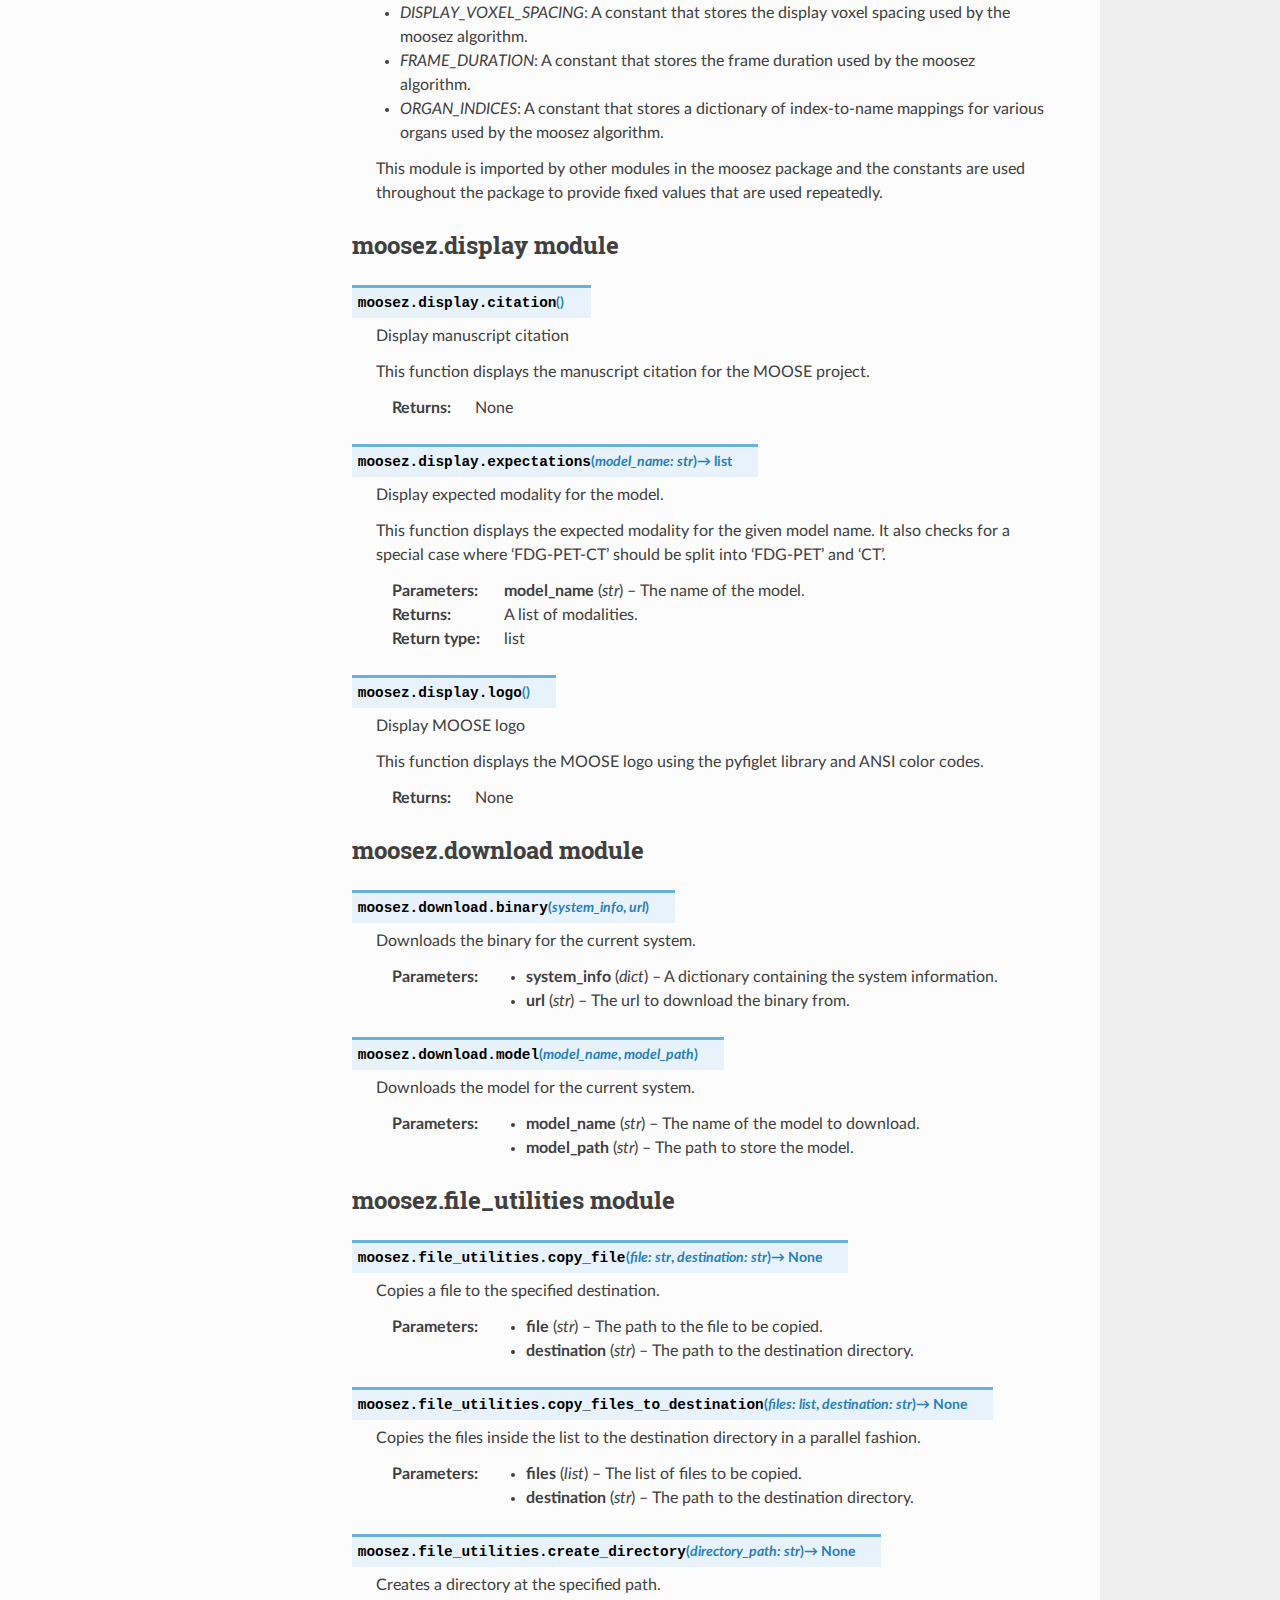
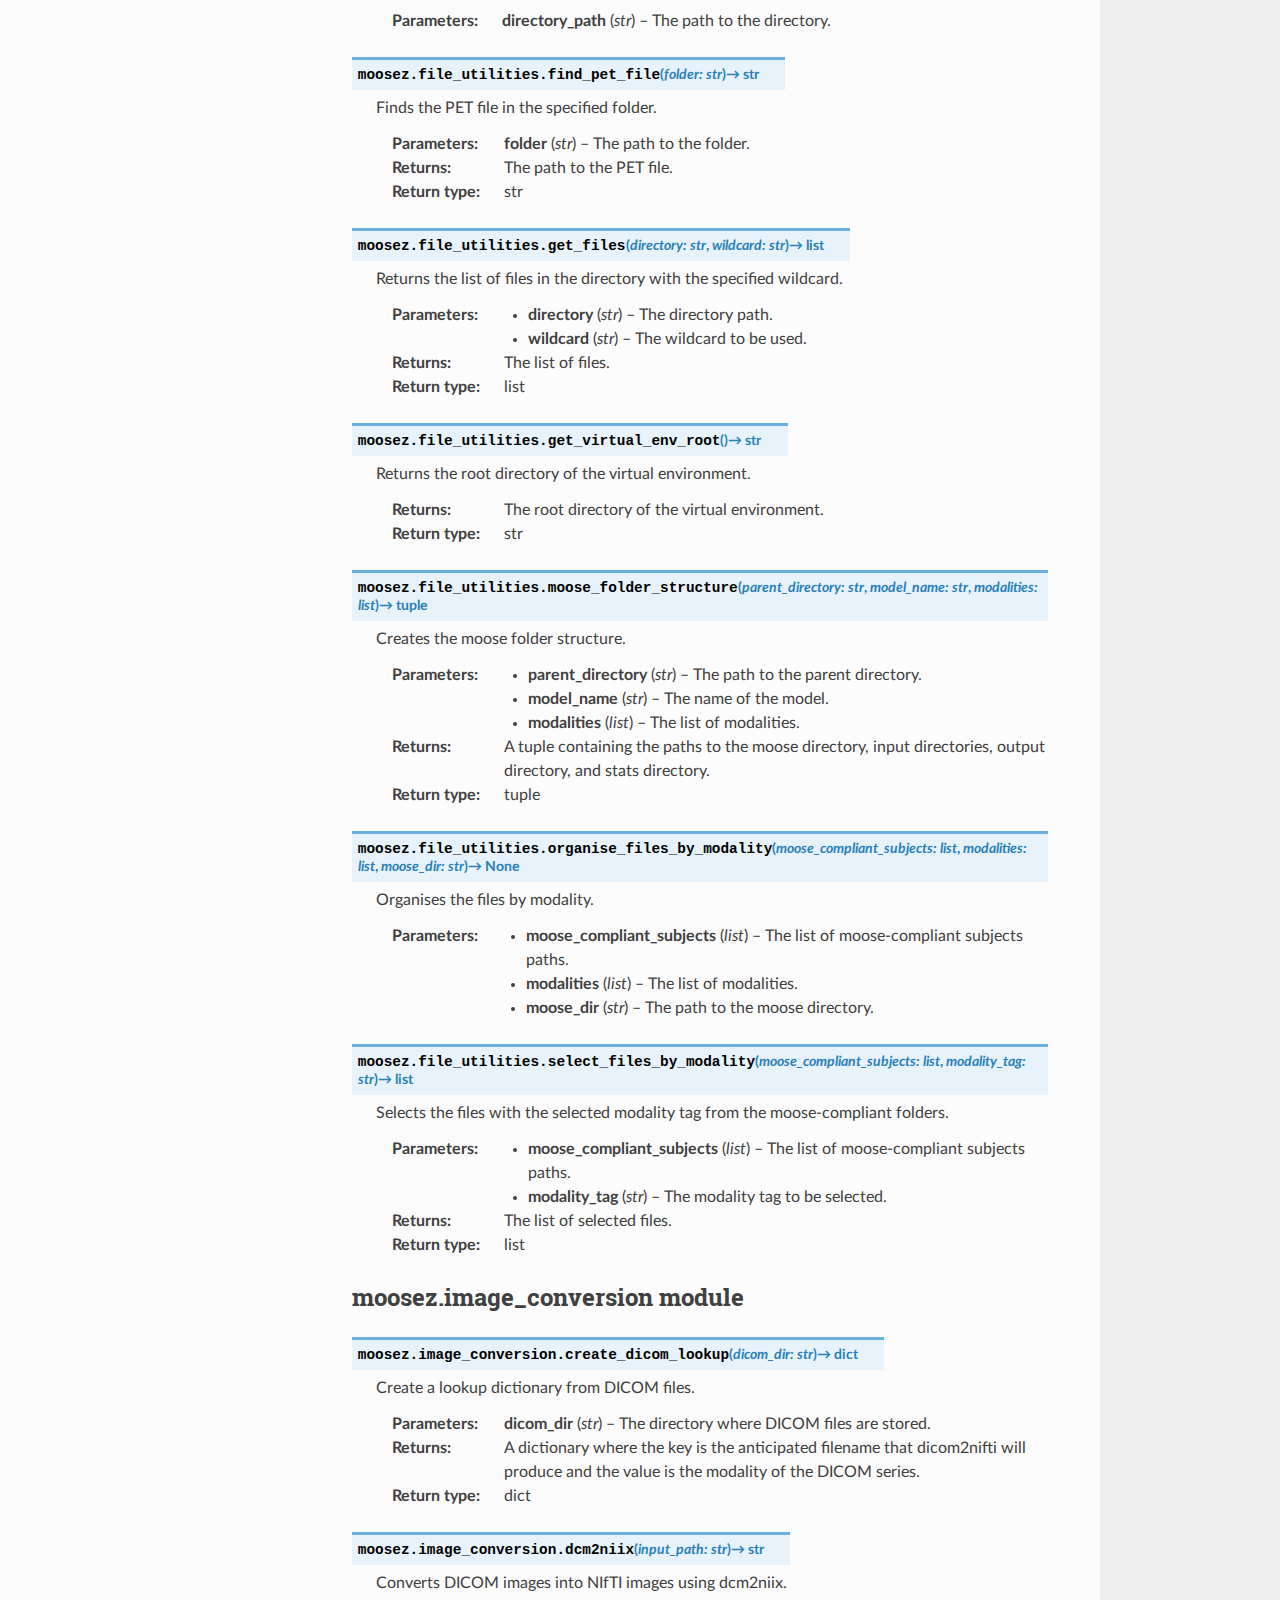
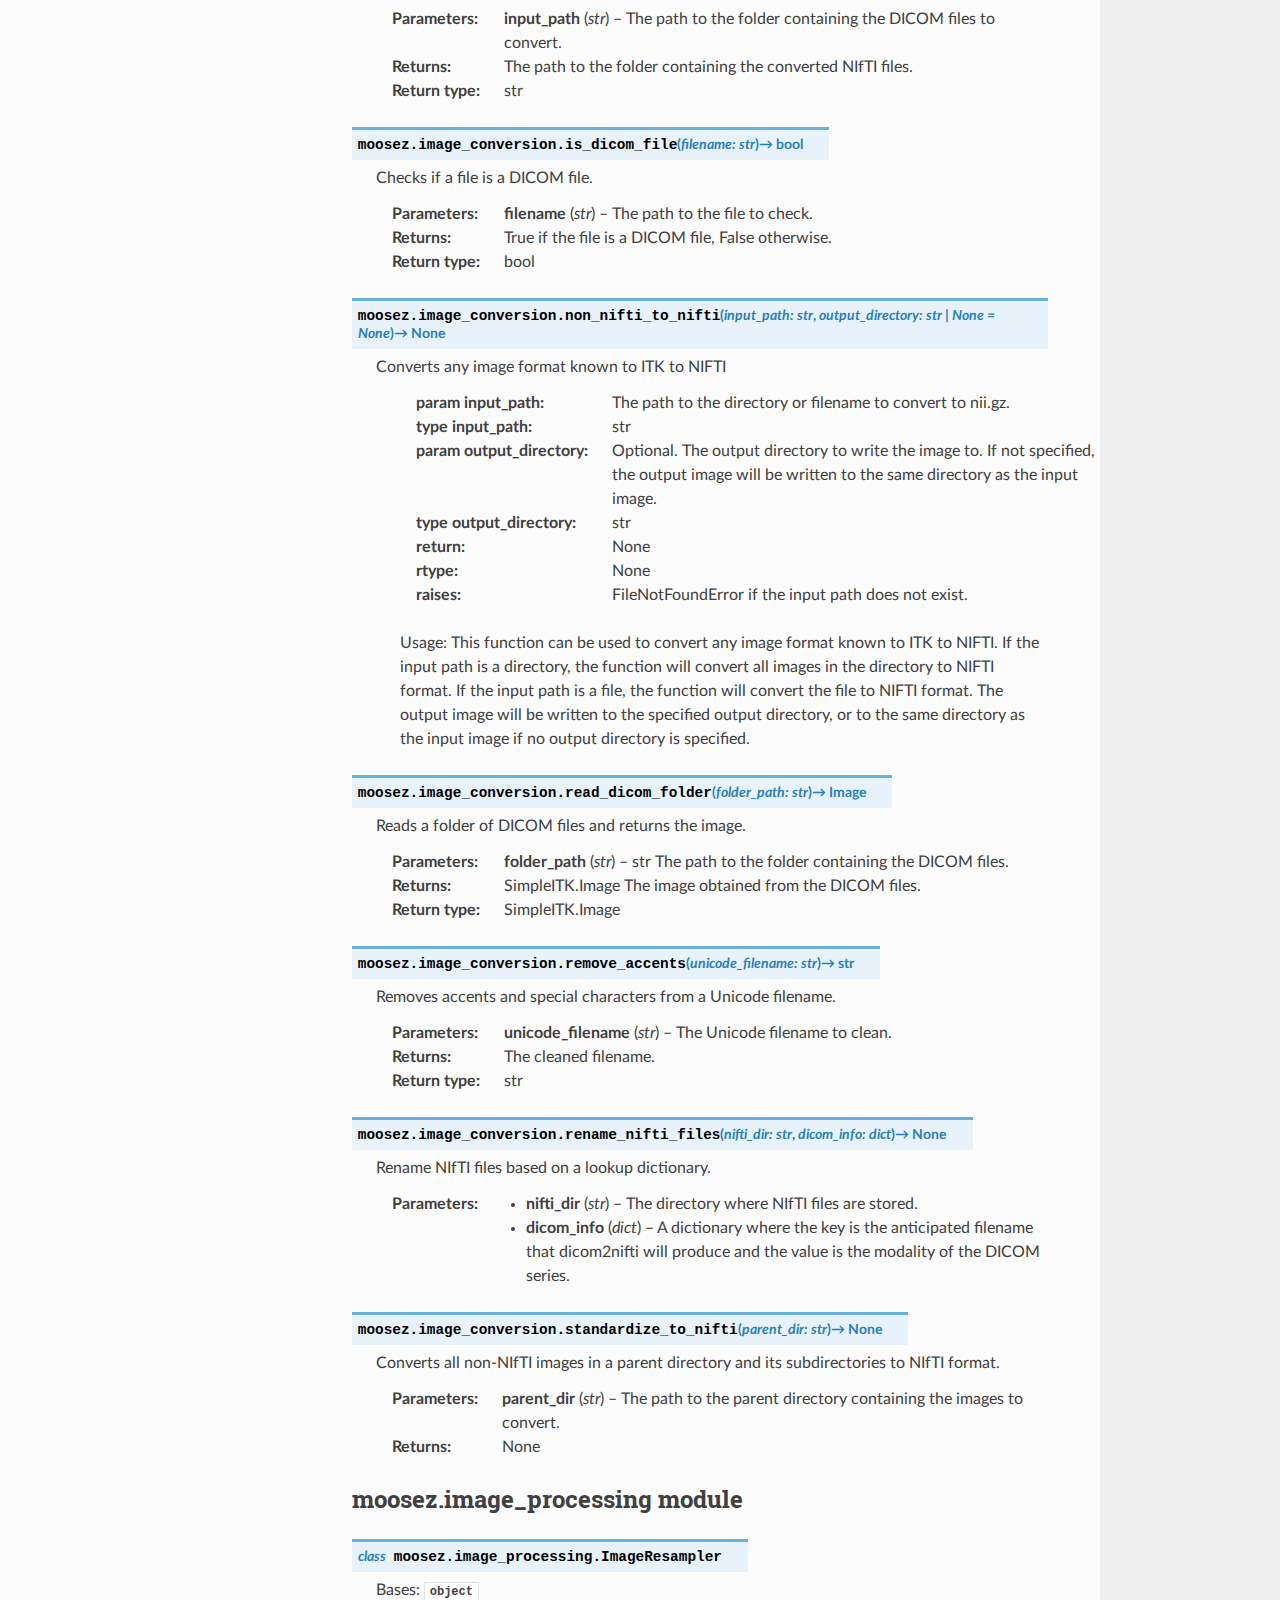
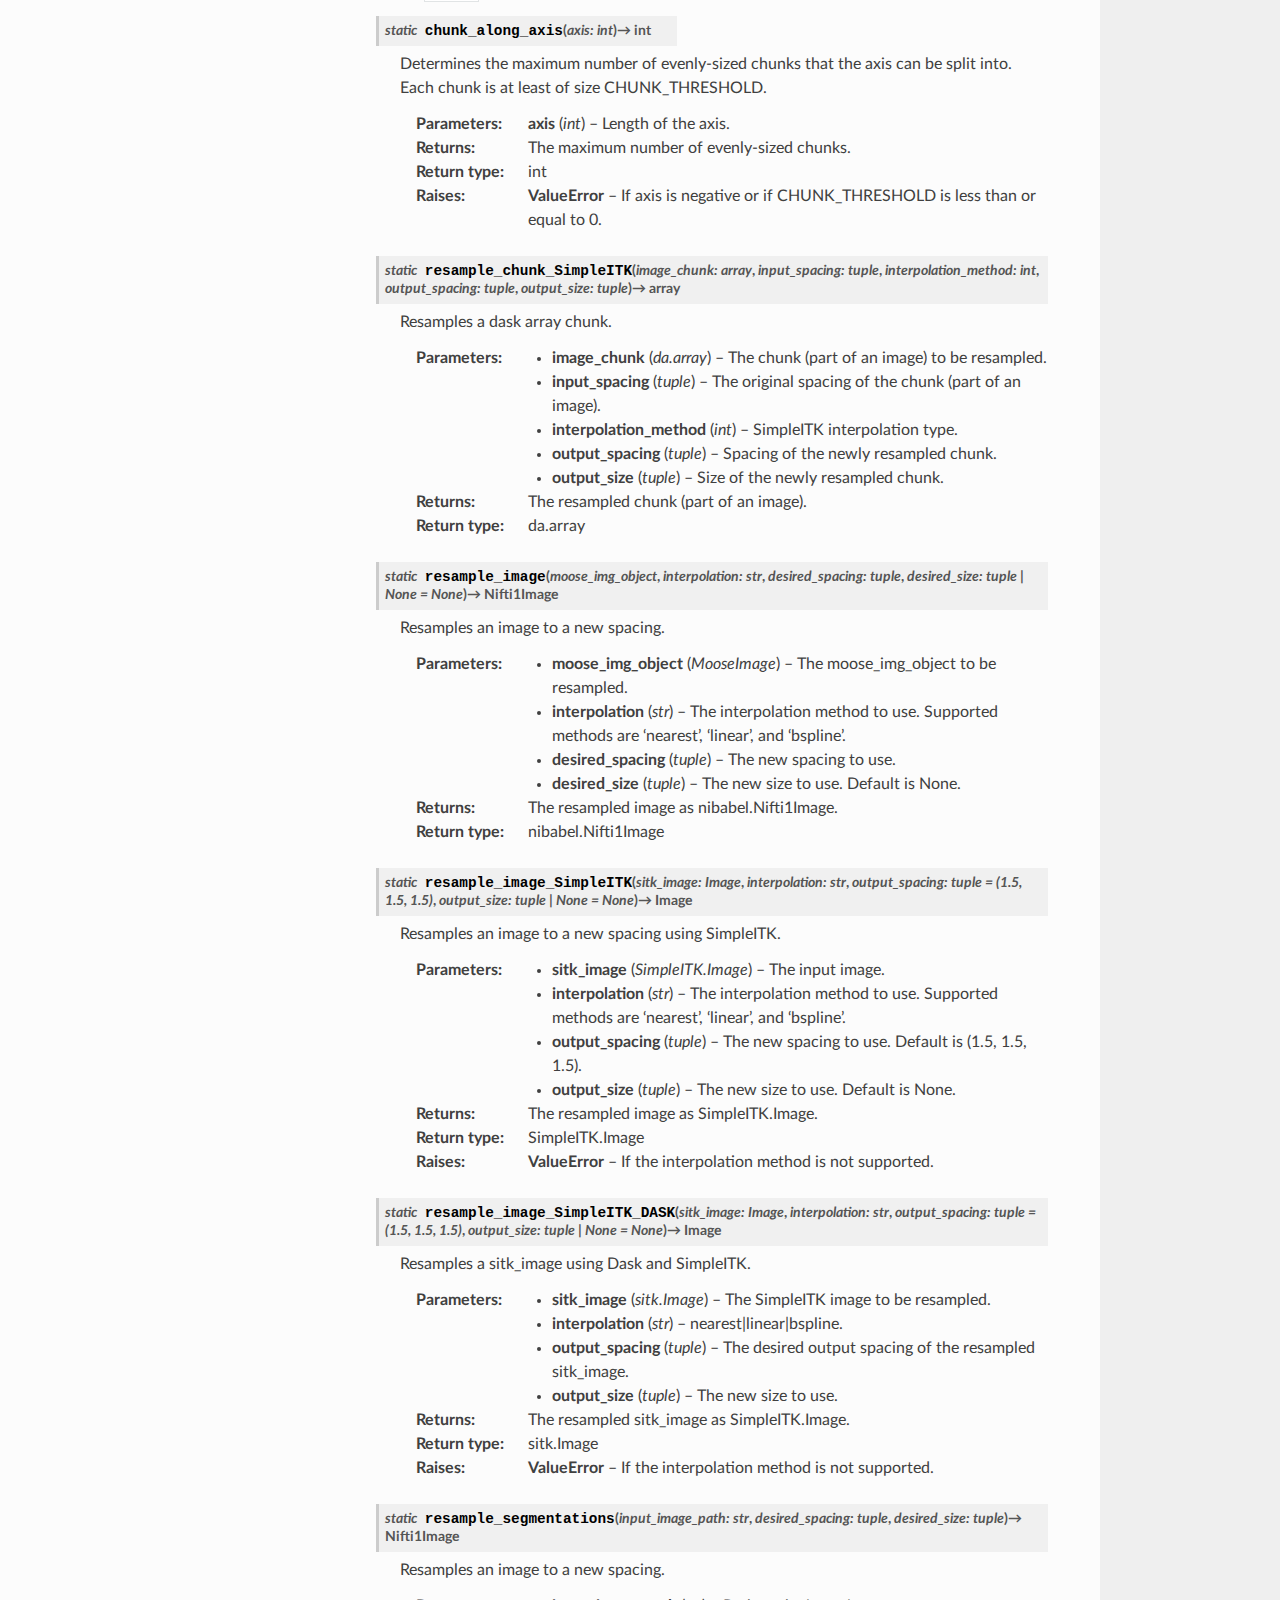
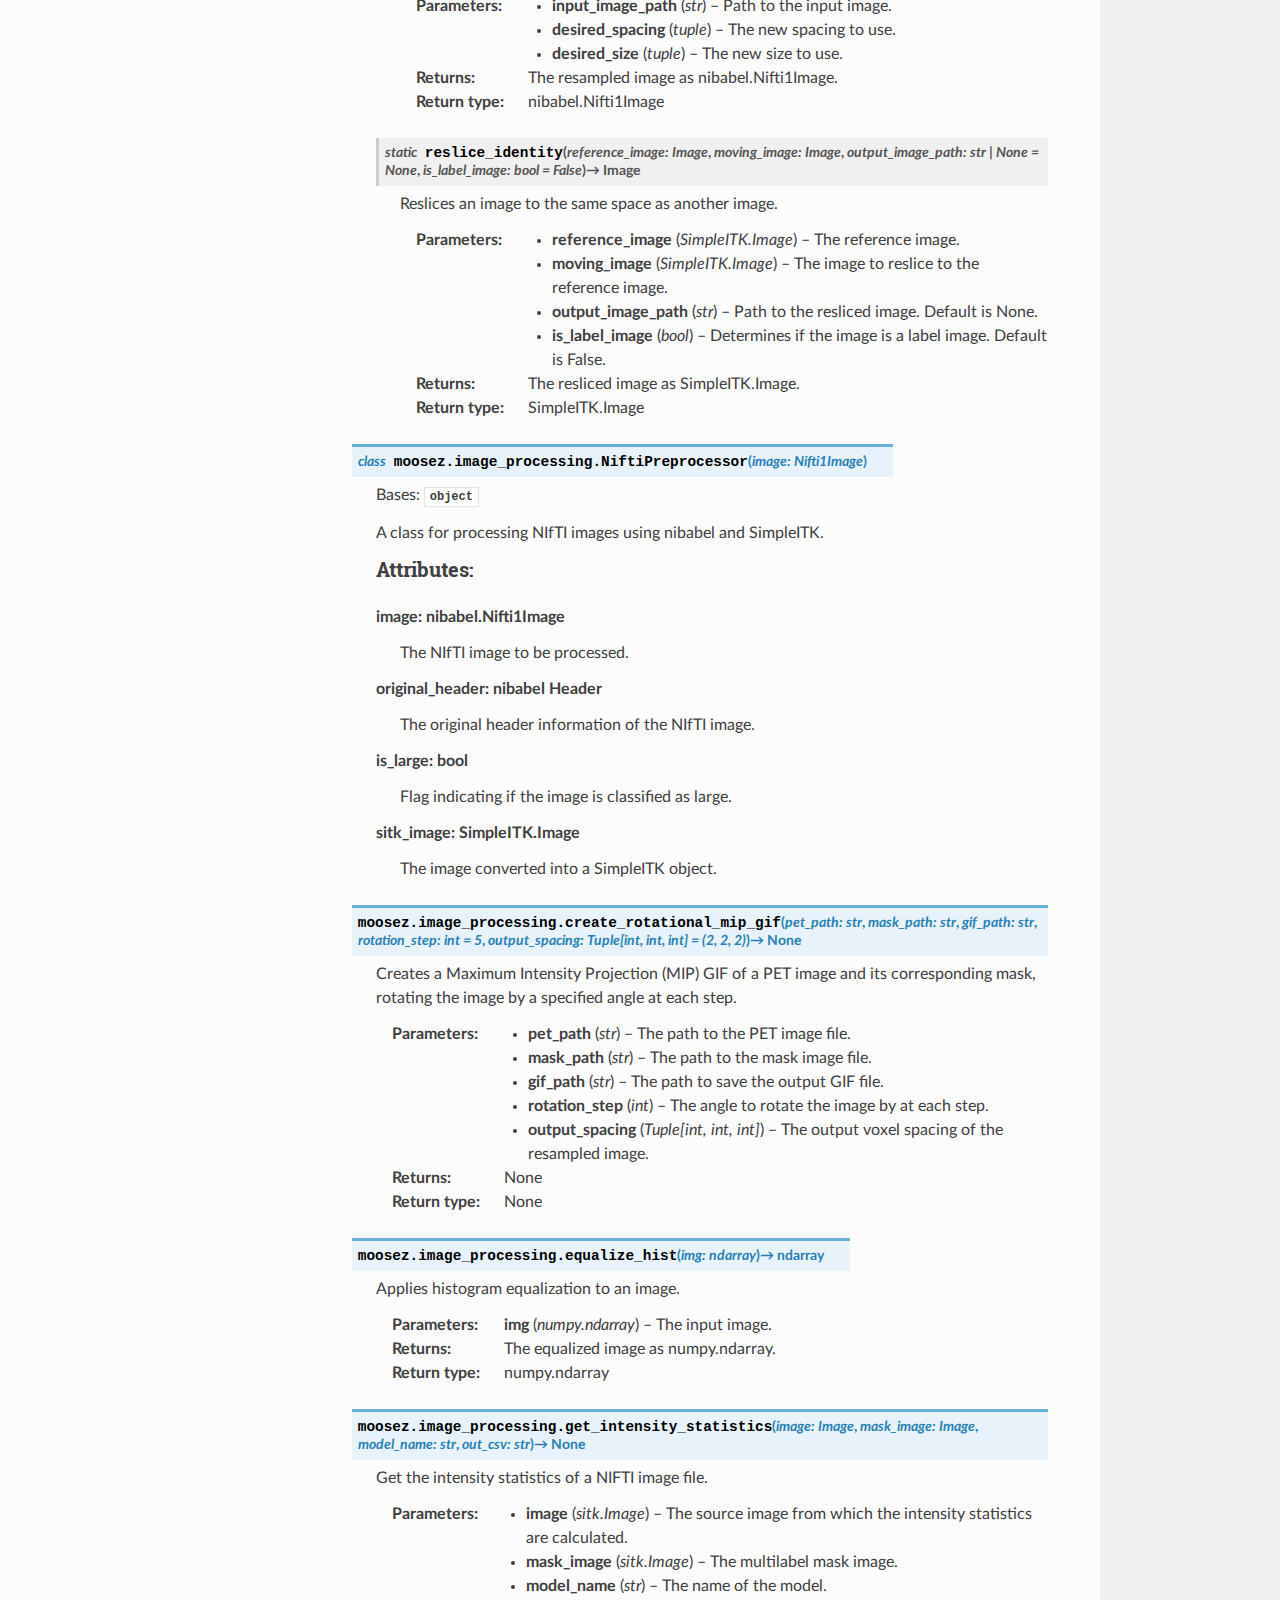
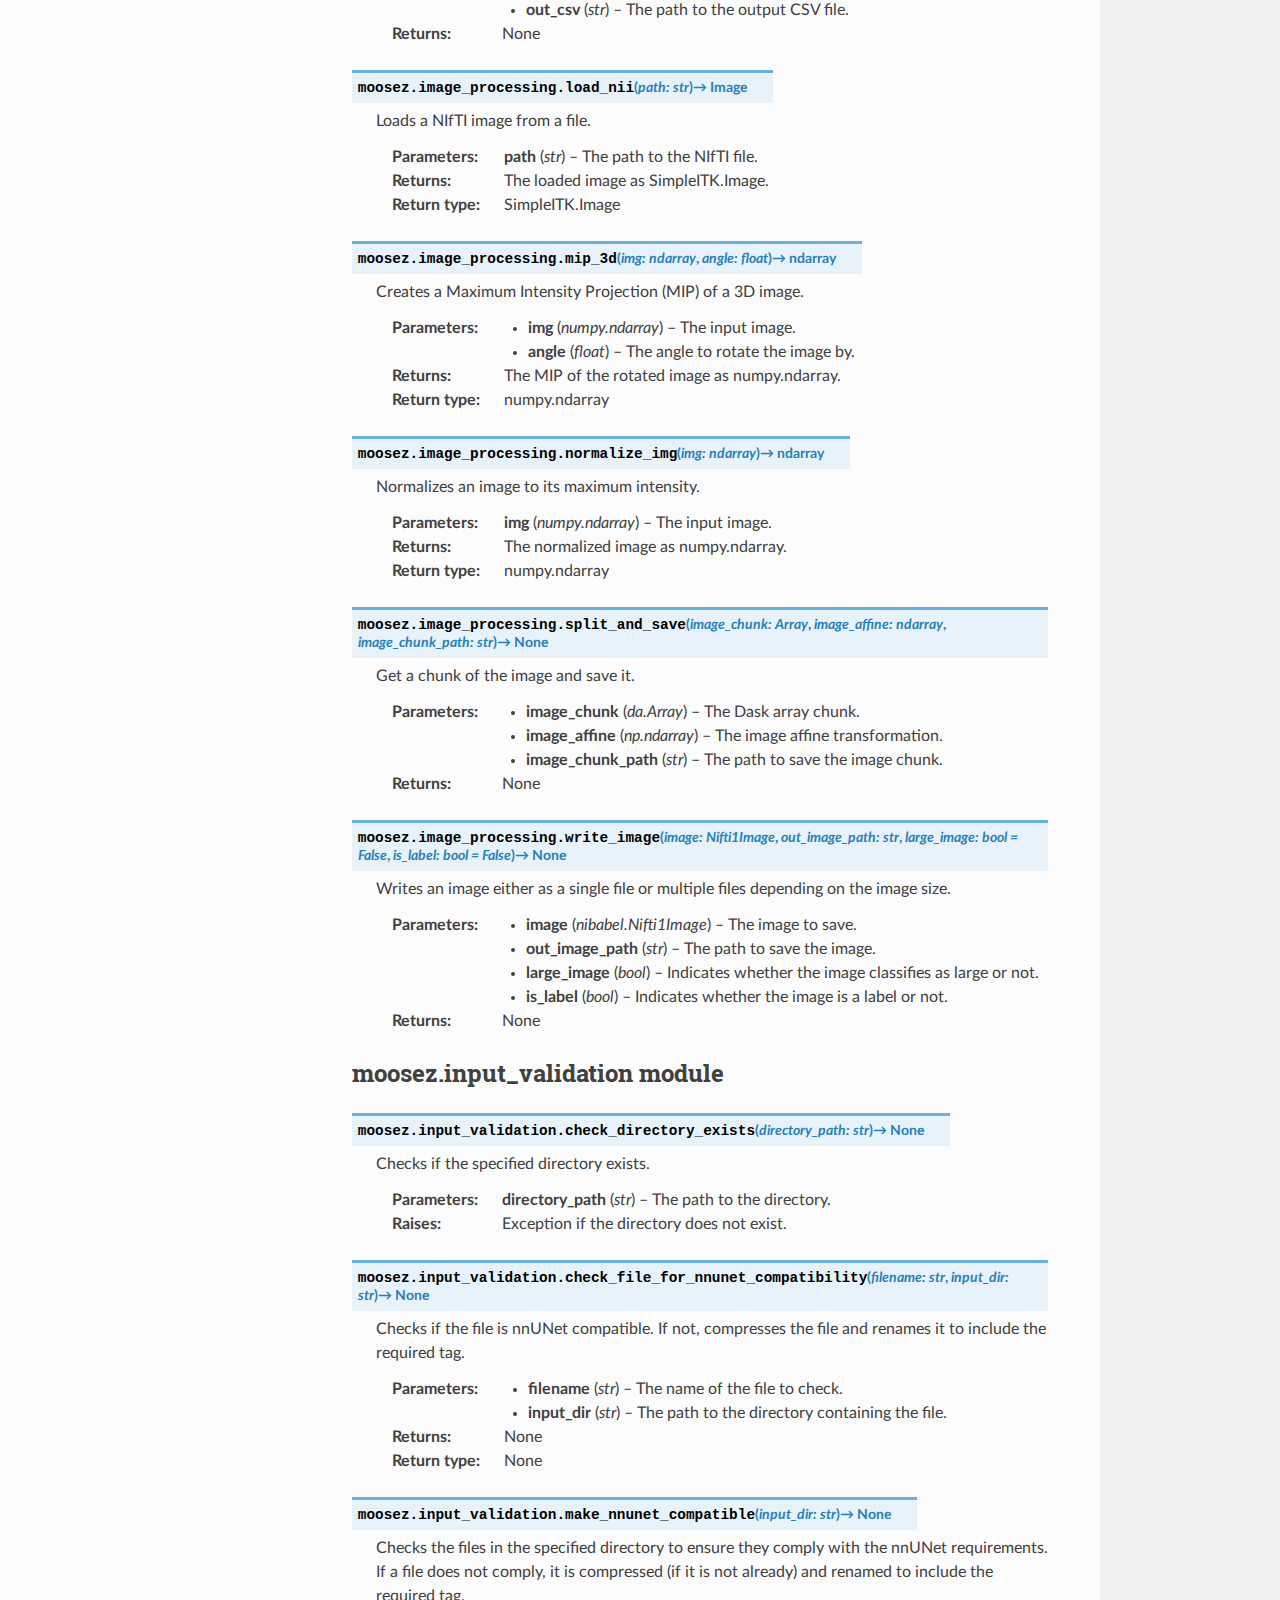
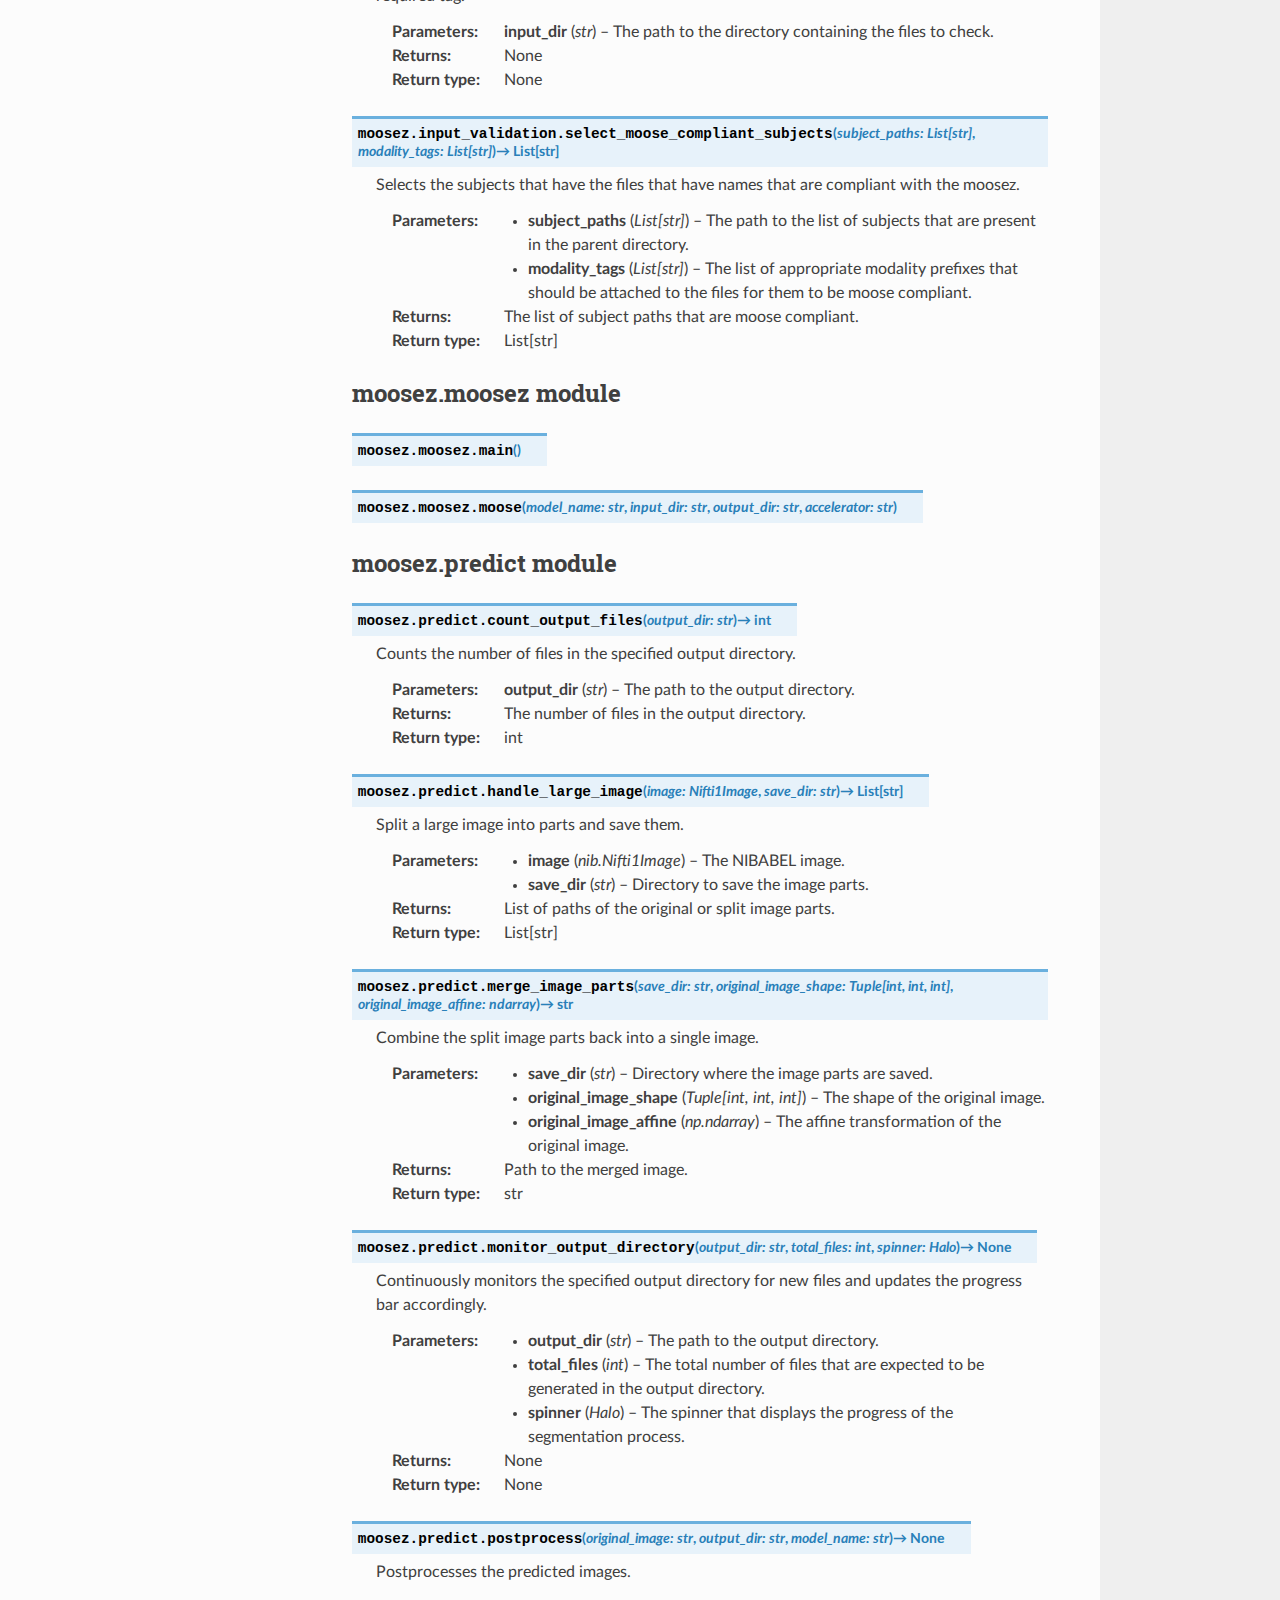
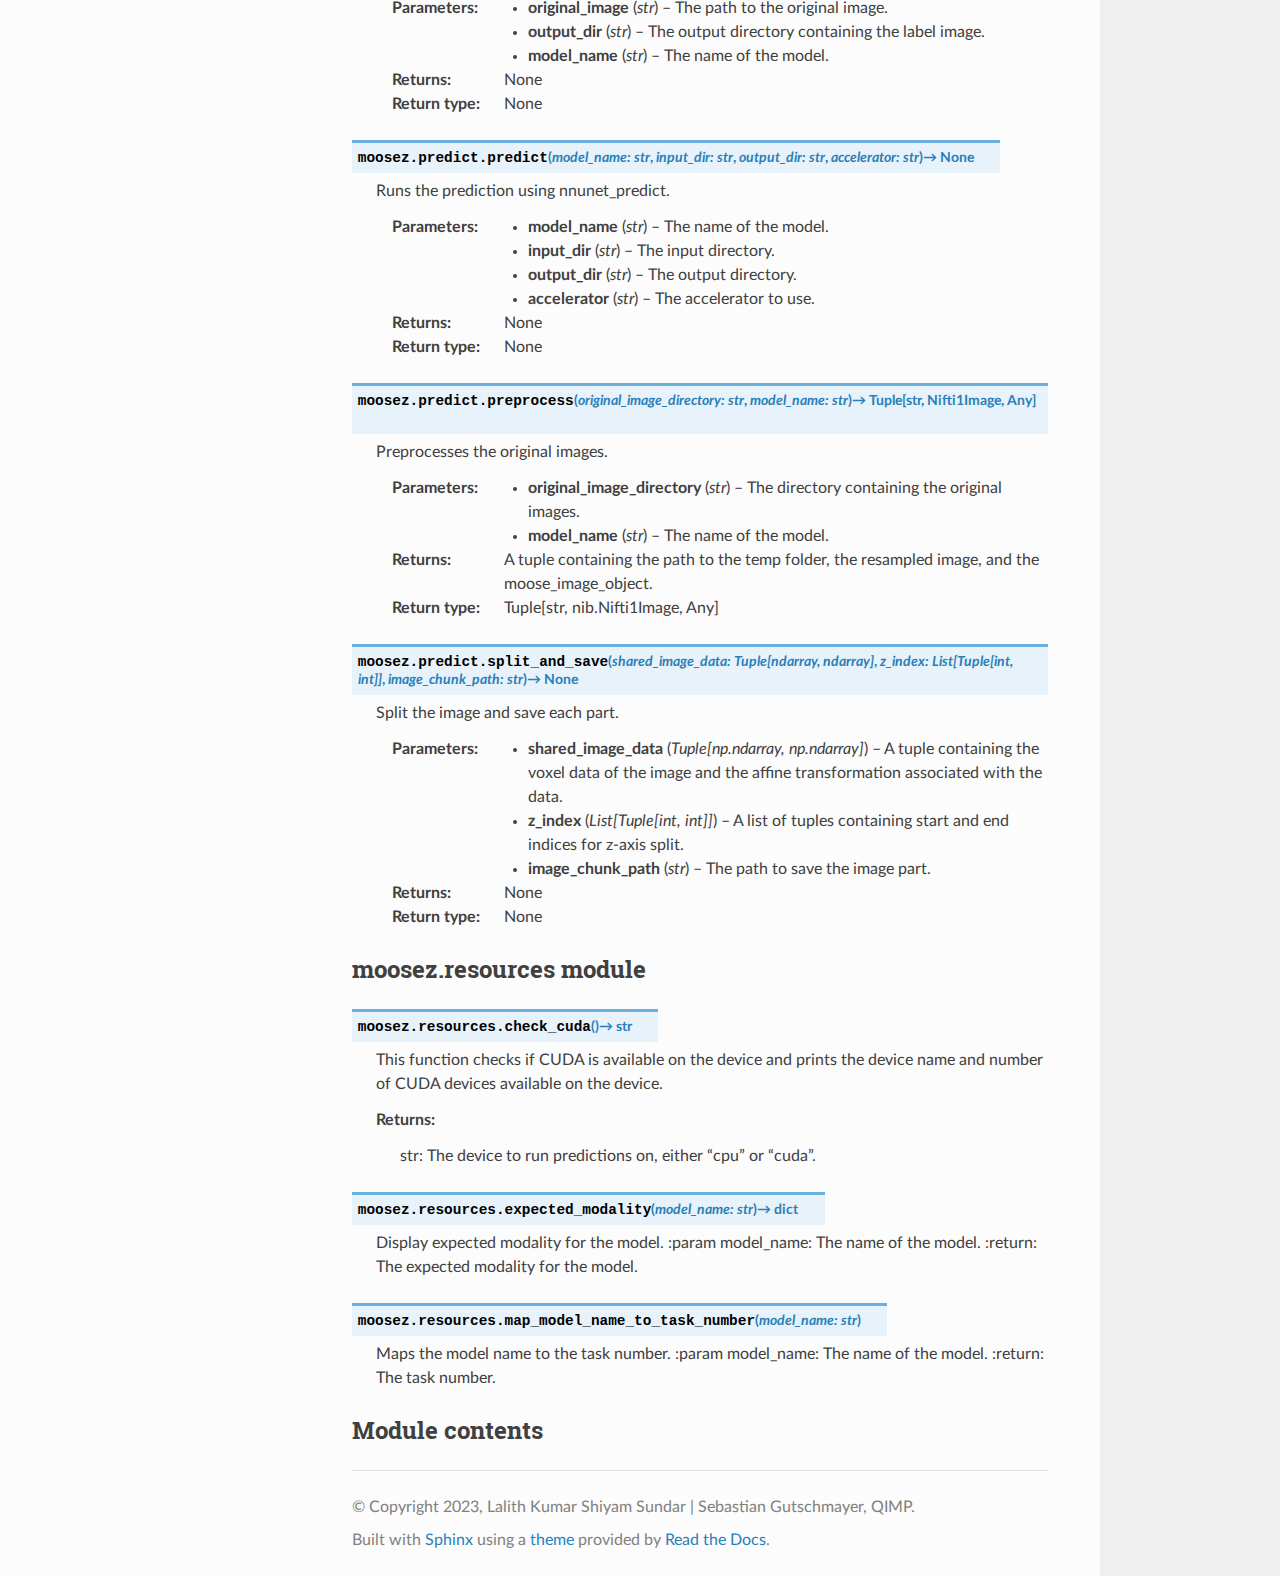
<file: docs/_build/html/moosez.html>
<!DOCTYPE html>
<html class="writer-html5" lang="en" >
<head>
  <meta charset="utf-8" /><meta name="generator" content="Docutils 0.18.1: http://docutils.sourceforge.net/" />

  <meta name="viewport" content="width=device-width, initial-scale=1.0" />
  <title>moosez package &mdash; MOOSE 2.0 documentation</title>
      <link rel="stylesheet" href="_static/pygments.css" type="text/css" />
      <link rel="stylesheet" href="_static/css/theme.css" type="text/css" />
  <!--[if lt IE 9]>
    <script src="_static/js/html5shiv.min.js"></script>
  <![endif]-->
  
        <script src="_static/jquery.js"></script>
        <script src="_static/_sphinx_javascript_frameworks_compat.js"></script>
        <script data-url_root="./" id="documentation_options" src="_static/documentation_options.js"></script>
        <script src="_static/doctools.js"></script>
        <script src="_static/sphinx_highlight.js"></script>
    <script src="_static/js/theme.js"></script>
    <link rel="index" title="Index" href="genindex.html" />
    <link rel="search" title="Search" href="search.html" /> 
</head>

<body class="wy-body-for-nav"> 
  <div class="wy-grid-for-nav">
    <nav data-toggle="wy-nav-shift" class="wy-nav-side">
      <div class="wy-side-scroll">
        <div class="wy-side-nav-search" >

          
          
          <a href="index.html" class="icon icon-home">
            MOOSE
          </a>
<div role="search">
  <form id="rtd-search-form" class="wy-form" action="search.html" method="get">
    <input type="text" name="q" placeholder="Search docs" aria-label="Search docs" />
    <input type="hidden" name="check_keywords" value="yes" />
    <input type="hidden" name="area" value="default" />
  </form>
</div>
        </div><div class="wy-menu wy-menu-vertical" data-spy="affix" role="navigation" aria-label="Navigation menu">
              <!-- Local TOC -->
              <div class="local-toc"><ul>
<li><a class="reference internal" href="#">moosez package</a><ul>
<li><a class="reference internal" href="#submodules">Submodules</a></li>
<li><a class="reference internal" href="#module-moosez.constants">moosez.constants module</a><ul>
<li><a class="reference internal" href="#moosez.constants.ORGAN_INDICES"><code class="docutils literal notranslate"><span class="pre">ORGAN_INDICES</span></code></a></li>
</ul>
</li>
<li><a class="reference internal" href="#module-moosez.display">moosez.display module</a><ul>
<li><a class="reference internal" href="#moosez.display.citation"><code class="docutils literal notranslate"><span class="pre">citation()</span></code></a></li>
<li><a class="reference internal" href="#moosez.display.expectations"><code class="docutils literal notranslate"><span class="pre">expectations()</span></code></a></li>
<li><a class="reference internal" href="#moosez.display.logo"><code class="docutils literal notranslate"><span class="pre">logo()</span></code></a></li>
</ul>
</li>
<li><a class="reference internal" href="#module-moosez.download">moosez.download module</a><ul>
<li><a class="reference internal" href="#moosez.download.binary"><code class="docutils literal notranslate"><span class="pre">binary()</span></code></a></li>
<li><a class="reference internal" href="#moosez.download.model"><code class="docutils literal notranslate"><span class="pre">model()</span></code></a></li>
</ul>
</li>
<li><a class="reference internal" href="#module-moosez.file_utilities">moosez.file_utilities module</a><ul>
<li><a class="reference internal" href="#moosez.file_utilities.copy_file"><code class="docutils literal notranslate"><span class="pre">copy_file()</span></code></a></li>
<li><a class="reference internal" href="#moosez.file_utilities.copy_files_to_destination"><code class="docutils literal notranslate"><span class="pre">copy_files_to_destination()</span></code></a></li>
<li><a class="reference internal" href="#moosez.file_utilities.create_directory"><code class="docutils literal notranslate"><span class="pre">create_directory()</span></code></a></li>
<li><a class="reference internal" href="#moosez.file_utilities.find_pet_file"><code class="docutils literal notranslate"><span class="pre">find_pet_file()</span></code></a></li>
<li><a class="reference internal" href="#moosez.file_utilities.get_files"><code class="docutils literal notranslate"><span class="pre">get_files()</span></code></a></li>
<li><a class="reference internal" href="#moosez.file_utilities.get_virtual_env_root"><code class="docutils literal notranslate"><span class="pre">get_virtual_env_root()</span></code></a></li>
<li><a class="reference internal" href="#moosez.file_utilities.moose_folder_structure"><code class="docutils literal notranslate"><span class="pre">moose_folder_structure()</span></code></a></li>
<li><a class="reference internal" href="#moosez.file_utilities.organise_files_by_modality"><code class="docutils literal notranslate"><span class="pre">organise_files_by_modality()</span></code></a></li>
<li><a class="reference internal" href="#moosez.file_utilities.select_files_by_modality"><code class="docutils literal notranslate"><span class="pre">select_files_by_modality()</span></code></a></li>
</ul>
</li>
<li><a class="reference internal" href="#module-moosez.image_conversion">moosez.image_conversion module</a><ul>
<li><a class="reference internal" href="#moosez.image_conversion.create_dicom_lookup"><code class="docutils literal notranslate"><span class="pre">create_dicom_lookup()</span></code></a></li>
<li><a class="reference internal" href="#moosez.image_conversion.dcm2niix"><code class="docutils literal notranslate"><span class="pre">dcm2niix()</span></code></a></li>
<li><a class="reference internal" href="#moosez.image_conversion.is_dicom_file"><code class="docutils literal notranslate"><span class="pre">is_dicom_file()</span></code></a></li>
<li><a class="reference internal" href="#moosez.image_conversion.non_nifti_to_nifti"><code class="docutils literal notranslate"><span class="pre">non_nifti_to_nifti()</span></code></a></li>
<li><a class="reference internal" href="#moosez.image_conversion.read_dicom_folder"><code class="docutils literal notranslate"><span class="pre">read_dicom_folder()</span></code></a></li>
<li><a class="reference internal" href="#moosez.image_conversion.remove_accents"><code class="docutils literal notranslate"><span class="pre">remove_accents()</span></code></a></li>
<li><a class="reference internal" href="#moosez.image_conversion.rename_nifti_files"><code class="docutils literal notranslate"><span class="pre">rename_nifti_files()</span></code></a></li>
<li><a class="reference internal" href="#moosez.image_conversion.standardize_to_nifti"><code class="docutils literal notranslate"><span class="pre">standardize_to_nifti()</span></code></a></li>
</ul>
</li>
<li><a class="reference internal" href="#module-moosez.image_processing">moosez.image_processing module</a><ul>
<li><a class="reference internal" href="#moosez.image_processing.ImageResampler"><code class="docutils literal notranslate"><span class="pre">ImageResampler</span></code></a><ul>
<li><a class="reference internal" href="#moosez.image_processing.ImageResampler.chunk_along_axis"><code class="docutils literal notranslate"><span class="pre">ImageResampler.chunk_along_axis()</span></code></a></li>
<li><a class="reference internal" href="#moosez.image_processing.ImageResampler.resample_chunk_SimpleITK"><code class="docutils literal notranslate"><span class="pre">ImageResampler.resample_chunk_SimpleITK()</span></code></a></li>
<li><a class="reference internal" href="#moosez.image_processing.ImageResampler.resample_image"><code class="docutils literal notranslate"><span class="pre">ImageResampler.resample_image()</span></code></a></li>
<li><a class="reference internal" href="#moosez.image_processing.ImageResampler.resample_image_SimpleITK"><code class="docutils literal notranslate"><span class="pre">ImageResampler.resample_image_SimpleITK()</span></code></a></li>
<li><a class="reference internal" href="#moosez.image_processing.ImageResampler.resample_image_SimpleITK_DASK"><code class="docutils literal notranslate"><span class="pre">ImageResampler.resample_image_SimpleITK_DASK()</span></code></a></li>
<li><a class="reference internal" href="#moosez.image_processing.ImageResampler.resample_segmentations"><code class="docutils literal notranslate"><span class="pre">ImageResampler.resample_segmentations()</span></code></a></li>
<li><a class="reference internal" href="#moosez.image_processing.ImageResampler.reslice_identity"><code class="docutils literal notranslate"><span class="pre">ImageResampler.reslice_identity()</span></code></a></li>
</ul>
</li>
<li><a class="reference internal" href="#moosez.image_processing.NiftiPreprocessor"><code class="docutils literal notranslate"><span class="pre">NiftiPreprocessor</span></code></a></li>
<li><a class="reference internal" href="#moosez.image_processing.create_rotational_mip_gif"><code class="docutils literal notranslate"><span class="pre">create_rotational_mip_gif()</span></code></a></li>
<li><a class="reference internal" href="#moosez.image_processing.equalize_hist"><code class="docutils literal notranslate"><span class="pre">equalize_hist()</span></code></a></li>
<li><a class="reference internal" href="#moosez.image_processing.get_intensity_statistics"><code class="docutils literal notranslate"><span class="pre">get_intensity_statistics()</span></code></a></li>
<li><a class="reference internal" href="#moosez.image_processing.load_nii"><code class="docutils literal notranslate"><span class="pre">load_nii()</span></code></a></li>
<li><a class="reference internal" href="#moosez.image_processing.mip_3d"><code class="docutils literal notranslate"><span class="pre">mip_3d()</span></code></a></li>
<li><a class="reference internal" href="#moosez.image_processing.normalize_img"><code class="docutils literal notranslate"><span class="pre">normalize_img()</span></code></a></li>
<li><a class="reference internal" href="#moosez.image_processing.split_and_save"><code class="docutils literal notranslate"><span class="pre">split_and_save()</span></code></a></li>
<li><a class="reference internal" href="#moosez.image_processing.write_image"><code class="docutils literal notranslate"><span class="pre">write_image()</span></code></a></li>
</ul>
</li>
<li><a class="reference internal" href="#module-moosez.input_validation">moosez.input_validation module</a><ul>
<li><a class="reference internal" href="#moosez.input_validation.check_directory_exists"><code class="docutils literal notranslate"><span class="pre">check_directory_exists()</span></code></a></li>
<li><a class="reference internal" href="#moosez.input_validation.check_file_for_nnunet_compatibility"><code class="docutils literal notranslate"><span class="pre">check_file_for_nnunet_compatibility()</span></code></a></li>
<li><a class="reference internal" href="#moosez.input_validation.make_nnunet_compatible"><code class="docutils literal notranslate"><span class="pre">make_nnunet_compatible()</span></code></a></li>
<li><a class="reference internal" href="#moosez.input_validation.select_moose_compliant_subjects"><code class="docutils literal notranslate"><span class="pre">select_moose_compliant_subjects()</span></code></a></li>
</ul>
</li>
<li><a class="reference internal" href="#module-moosez.moosez">moosez.moosez module</a><ul>
<li><a class="reference internal" href="#moosez.moosez.main"><code class="docutils literal notranslate"><span class="pre">main()</span></code></a></li>
<li><a class="reference internal" href="#moosez.moosez.moose"><code class="docutils literal notranslate"><span class="pre">moose()</span></code></a></li>
</ul>
</li>
<li><a class="reference internal" href="#module-moosez.predict">moosez.predict module</a><ul>
<li><a class="reference internal" href="#moosez.predict.count_output_files"><code class="docutils literal notranslate"><span class="pre">count_output_files()</span></code></a></li>
<li><a class="reference internal" href="#moosez.predict.handle_large_image"><code class="docutils literal notranslate"><span class="pre">handle_large_image()</span></code></a></li>
<li><a class="reference internal" href="#moosez.predict.merge_image_parts"><code class="docutils literal notranslate"><span class="pre">merge_image_parts()</span></code></a></li>
<li><a class="reference internal" href="#moosez.predict.monitor_output_directory"><code class="docutils literal notranslate"><span class="pre">monitor_output_directory()</span></code></a></li>
<li><a class="reference internal" href="#moosez.predict.postprocess"><code class="docutils literal notranslate"><span class="pre">postprocess()</span></code></a></li>
<li><a class="reference internal" href="#moosez.predict.predict"><code class="docutils literal notranslate"><span class="pre">predict()</span></code></a></li>
<li><a class="reference internal" href="#moosez.predict.preprocess"><code class="docutils literal notranslate"><span class="pre">preprocess()</span></code></a></li>
<li><a class="reference internal" href="#moosez.predict.split_and_save"><code class="docutils literal notranslate"><span class="pre">split_and_save()</span></code></a></li>
</ul>
</li>
<li><a class="reference internal" href="#module-moosez.resources">moosez.resources module</a><ul>
<li><a class="reference internal" href="#moosez.resources.check_cuda"><code class="docutils literal notranslate"><span class="pre">check_cuda()</span></code></a></li>
<li><a class="reference internal" href="#moosez.resources.expected_modality"><code class="docutils literal notranslate"><span class="pre">expected_modality()</span></code></a></li>
<li><a class="reference internal" href="#moosez.resources.map_model_name_to_task_number"><code class="docutils literal notranslate"><span class="pre">map_model_name_to_task_number()</span></code></a></li>
</ul>
</li>
<li><a class="reference internal" href="#module-moosez">Module contents</a></li>
</ul>
</li>
</ul>
</div>
        </div>
      </div>
    </nav>

    <section data-toggle="wy-nav-shift" class="wy-nav-content-wrap"><nav class="wy-nav-top" aria-label="Mobile navigation menu" >
          <i data-toggle="wy-nav-top" class="fa fa-bars"></i>
          <a href="index.html">MOOSE</a>
      </nav>

      <div class="wy-nav-content">
        <div class="rst-content">
          <div role="navigation" aria-label="Page navigation">
  <ul class="wy-breadcrumbs">
      <li><a href="index.html" class="icon icon-home" aria-label="Home"></a></li>
      <li class="breadcrumb-item active">moosez package</li>
      <li class="wy-breadcrumbs-aside">
            <a href="_sources/moosez.rst.txt" rel="nofollow"> View page source</a>
      </li>
  </ul>
  <hr/>
</div>
          <div role="main" class="document" itemscope="itemscope" itemtype="http://schema.org/Article">
           <div itemprop="articleBody">
             
  <section id="moosez-package">
<h1>moosez package<a class="headerlink" href="#moosez-package" title="Permalink to this heading"></a></h1>
<section id="submodules">
<h2>Submodules<a class="headerlink" href="#submodules" title="Permalink to this heading"></a></h2>
</section>
<section id="module-moosez.constants">
<span id="moosez-constants-module"></span><h2>moosez.constants module<a class="headerlink" href="#module-moosez.constants" title="Permalink to this heading"></a></h2>
<p>This module contains the constants that are used in the moosez.</p>
<div class="versionadded">
<p><span class="versionmodified added">New in version 2.0.0.</span></p>
</div>
<dl class="py data">
<dt class="sig sig-object py" id="moosez.constants.ORGAN_INDICES">
<span class="sig-prename descclassname"><span class="pre">moosez.constants.</span></span><span class="sig-name descname"><span class="pre">ORGAN_INDICES</span></span><em class="property"><span class="w"> </span><span class="p"><span class="pre">=</span></span><span class="w"> </span><span class="pre">{'clin_ct_body':</span> <span class="pre">{1:</span> <span class="pre">'Legs',</span> <span class="pre">2:</span> <span class="pre">'Body',</span> <span class="pre">3:</span> <span class="pre">'Head',</span> <span class="pre">4:</span> <span class="pre">'Arms'},</span> <span class="pre">'clin_ct_lungs':</span> <span class="pre">{1:</span> <span class="pre">'lung_upper_lobe_left',</span> <span class="pre">2:</span> <span class="pre">'lung_lower_lobe_left',</span> <span class="pre">3:</span> <span class="pre">'lung_upper_lobe_right',</span> <span class="pre">4:</span> <span class="pre">'lung_middle_lobe_right',</span> <span class="pre">5:</span> <span class="pre">'lung_lower_lobe_right'},</span> <span class="pre">'clin_ct_organs':</span> <span class="pre">{1:</span> <span class="pre">'spleen',</span> <span class="pre">2:</span> <span class="pre">'kidney_right',</span> <span class="pre">3:</span> <span class="pre">'kidney_left',</span> <span class="pre">4:</span> <span class="pre">'gallbladder',</span> <span class="pre">5:</span> <span class="pre">'liver',</span> <span class="pre">6:</span> <span class="pre">'stomach',</span> <span class="pre">7:</span> <span class="pre">'aorta',</span> <span class="pre">8:</span> <span class="pre">'inferior_vena_cava',</span> <span class="pre">9:</span> <span class="pre">'portal_vein_and_splenic_vein',</span> <span class="pre">10:</span> <span class="pre">'pancreas',</span> <span class="pre">11:</span> <span class="pre">'adrenal_gland_right',</span> <span class="pre">12:</span> <span class="pre">'adrenal_gland_left',</span> <span class="pre">13:</span> <span class="pre">'lung_upper_lobe_left',</span> <span class="pre">14:</span> <span class="pre">'lung_lower_lobe_left',</span> <span class="pre">15:</span> <span class="pre">'lung_upper_lobe_right',</span> <span class="pre">16:</span> <span class="pre">'lung_middle_lobe_right',</span> <span class="pre">17:</span> <span class="pre">'lung_lower_lobe_right'},</span> <span class="pre">'clin_pt_fdg_tumor':</span> <span class="pre">{1:</span> <span class="pre">'tumor'}}</span></em><a class="headerlink" href="#moosez.constants.ORGAN_INDICES" title="Permalink to this definition"></a></dt>
<dd><p>This module contains the constants that are used in the moosez.</p>
<p>Constants are values that are fixed and do not change during the execution of a program. They are used to store values that are used repeatedly throughout the program, such as file paths, folder names, and display parameters.</p>
<p>This module contains the following constants:</p>
<ul class="simple">
<li><p><cite>NNUNET_RESULTS_FOLDER</cite>: A constant that stores the path to the folder that contains the trained models for the nnUNet algorithm.</p></li>
<li><p><cite>MOOSEZ_MODEL_FOLDER</cite>: A constant that stores the path to the folder that contains the 3D full resolution model for the moosez algorithm.</p></li>
<li><p><cite>ALLOWED_MODALITIES</cite>: A constant that stores a list of allowed modalities for the moosez algorithm.</p></li>
<li><p><cite>TEMP_FOLDER</cite>: A constant that stores the name of the temporary folder used by the moosez algorithm.</p></li>
<li><p><cite>ANSI_ORANGE</cite>: A constant that stores the ANSI color code for orange.</p></li>
<li><p><cite>ANSI_GREEN</cite>: A constant that stores the ANSI color code for green.</p></li>
<li><p><cite>ANSI_VIOLET</cite>: A constant that stores the ANSI color code for violet.</p></li>
<li><p><cite>ANSI_RESET</cite>: A constant that stores the ANSI color code for resetting the color.</p></li>
<li><p><cite>TRACER_FDG</cite>: A constant that stores the name of the tracer used by the moosez algorithm.</p></li>
<li><p><cite>SEGMENTATIONS_FOLDER</cite>: A constant that stores the name of the folder that contains the segmentations generated by the moosez algorithm.</p></li>
<li><p><cite>STATS_FOLDER</cite>: A constant that stores the name of the folder that contains the statistics generated by the moosez algorithm.</p></li>
<li><p><cite>MATRIX_THRESHOLD</cite>: A constant that stores the matrix threshold used by the moosez algorithm.</p></li>
<li><p><cite>Z_AXIS_THRESHOLD</cite>: A constant that stores the z-axis threshold used by the moosez algorithm.</p></li>
<li><p><cite>MARGIN_PADDING</cite>: A constant that stores the margin padding used by the moosez algorithm.</p></li>
<li><p><cite>INTERPOLATION</cite>: A constant that stores the interpolation method used by the moosez algorithm.</p></li>
<li><p><cite>CHUNK_THRESHOLD</cite>: A constant that stores the chunk threshold used by the moosez algorithm.</p></li>
<li><p><cite>TUMOR_LABEL</cite>: A constant that stores the label used for tumors by the moosez algorithm.</p></li>
<li><p><cite>RESAMPLED_IMAGE_FILE_NAME</cite>: A constant that stores the name of the resampled image file used by the moosez algorithm.</p></li>
<li><p><cite>RESAMPLED_MASK_FILE_NAME</cite>: A constant that stores the name of the resampled mask file used by the moosez algorithm.</p></li>
<li><p><cite>CHUNK_FILENAMES</cite>: A constant that stores the names of the chunk files used by the moosez algorithm.</p></li>
<li><p><cite>CHUNK_PREFIX</cite>: A constant that stores the prefix used for chunk files by the moosez algorithm.</p></li>
<li><p><cite>MIP_ROTATION_STEP</cite>: A constant that stores the MIP rotation step used by the moosez algorithm.</p></li>
<li><p><cite>DISPLAY_VOXEL_SPACING</cite>: A constant that stores the display voxel spacing used by the moosez algorithm.</p></li>
<li><p><cite>FRAME_DURATION</cite>: A constant that stores the frame duration used by the moosez algorithm.</p></li>
<li><p><cite>ORGAN_INDICES</cite>: A constant that stores a dictionary of index-to-name mappings for various organs used by the moosez algorithm.</p></li>
</ul>
<p>This module is imported by other modules in the moosez package and the constants are used throughout the package to provide fixed values that are used repeatedly.</p>
</dd></dl>

</section>
<section id="module-moosez.display">
<span id="moosez-display-module"></span><h2>moosez.display module<a class="headerlink" href="#module-moosez.display" title="Permalink to this heading"></a></h2>
<dl class="py function">
<dt class="sig sig-object py" id="moosez.display.citation">
<span class="sig-prename descclassname"><span class="pre">moosez.display.</span></span><span class="sig-name descname"><span class="pre">citation</span></span><span class="sig-paren">(</span><span class="sig-paren">)</span><a class="headerlink" href="#moosez.display.citation" title="Permalink to this definition"></a></dt>
<dd><p>Display manuscript citation</p>
<p>This function displays the manuscript citation for the MOOSE project.</p>
<dl class="field-list simple">
<dt class="field-odd">Returns<span class="colon">:</span></dt>
<dd class="field-odd"><p>None</p>
</dd>
</dl>
</dd></dl>

<dl class="py function">
<dt class="sig sig-object py" id="moosez.display.expectations">
<span class="sig-prename descclassname"><span class="pre">moosez.display.</span></span><span class="sig-name descname"><span class="pre">expectations</span></span><span class="sig-paren">(</span><em class="sig-param"><span class="n"><span class="pre">model_name</span></span><span class="p"><span class="pre">:</span></span><span class="w"> </span><span class="n"><span class="pre">str</span></span></em><span class="sig-paren">)</span> <span class="sig-return"><span class="sig-return-icon">&#x2192;</span> <span class="sig-return-typehint"><span class="pre">list</span></span></span><a class="headerlink" href="#moosez.display.expectations" title="Permalink to this definition"></a></dt>
<dd><p>Display expected modality for the model.</p>
<p>This function displays the expected modality for the given model name. It also checks for a special case where
‘FDG-PET-CT’ should be split into ‘FDG-PET’ and ‘CT’.</p>
<dl class="field-list simple">
<dt class="field-odd">Parameters<span class="colon">:</span></dt>
<dd class="field-odd"><p><strong>model_name</strong> (<em>str</em>) – The name of the model.</p>
</dd>
<dt class="field-even">Returns<span class="colon">:</span></dt>
<dd class="field-even"><p>A list of modalities.</p>
</dd>
<dt class="field-odd">Return type<span class="colon">:</span></dt>
<dd class="field-odd"><p>list</p>
</dd>
</dl>
</dd></dl>

<dl class="py function">
<dt class="sig sig-object py" id="moosez.display.logo">
<span class="sig-prename descclassname"><span class="pre">moosez.display.</span></span><span class="sig-name descname"><span class="pre">logo</span></span><span class="sig-paren">(</span><span class="sig-paren">)</span><a class="headerlink" href="#moosez.display.logo" title="Permalink to this definition"></a></dt>
<dd><p>Display MOOSE logo</p>
<p>This function displays the MOOSE logo using the pyfiglet library and ANSI color codes.</p>
<dl class="field-list simple">
<dt class="field-odd">Returns<span class="colon">:</span></dt>
<dd class="field-odd"><p>None</p>
</dd>
</dl>
</dd></dl>

</section>
<section id="module-moosez.download">
<span id="moosez-download-module"></span><h2>moosez.download module<a class="headerlink" href="#module-moosez.download" title="Permalink to this heading"></a></h2>
<dl class="py function">
<dt class="sig sig-object py" id="moosez.download.binary">
<span class="sig-prename descclassname"><span class="pre">moosez.download.</span></span><span class="sig-name descname"><span class="pre">binary</span></span><span class="sig-paren">(</span><em class="sig-param"><span class="n"><span class="pre">system_info</span></span></em>, <em class="sig-param"><span class="n"><span class="pre">url</span></span></em><span class="sig-paren">)</span><a class="headerlink" href="#moosez.download.binary" title="Permalink to this definition"></a></dt>
<dd><p>Downloads the binary for the current system.</p>
<dl class="field-list simple">
<dt class="field-odd">Parameters<span class="colon">:</span></dt>
<dd class="field-odd"><ul class="simple">
<li><p><strong>system_info</strong> (<em>dict</em>) – A dictionary containing the system information.</p></li>
<li><p><strong>url</strong> (<em>str</em>) – The url to download the binary from.</p></li>
</ul>
</dd>
</dl>
</dd></dl>

<dl class="py function">
<dt class="sig sig-object py" id="moosez.download.model">
<span class="sig-prename descclassname"><span class="pre">moosez.download.</span></span><span class="sig-name descname"><span class="pre">model</span></span><span class="sig-paren">(</span><em class="sig-param"><span class="n"><span class="pre">model_name</span></span></em>, <em class="sig-param"><span class="n"><span class="pre">model_path</span></span></em><span class="sig-paren">)</span><a class="headerlink" href="#moosez.download.model" title="Permalink to this definition"></a></dt>
<dd><p>Downloads the model for the current system.</p>
<dl class="field-list simple">
<dt class="field-odd">Parameters<span class="colon">:</span></dt>
<dd class="field-odd"><ul class="simple">
<li><p><strong>model_name</strong> (<em>str</em>) – The name of the model to download.</p></li>
<li><p><strong>model_path</strong> (<em>str</em>) – The path to store the model.</p></li>
</ul>
</dd>
</dl>
</dd></dl>

</section>
<section id="module-moosez.file_utilities">
<span id="moosez-file-utilities-module"></span><h2>moosez.file_utilities module<a class="headerlink" href="#module-moosez.file_utilities" title="Permalink to this heading"></a></h2>
<dl class="py function">
<dt class="sig sig-object py" id="moosez.file_utilities.copy_file">
<span class="sig-prename descclassname"><span class="pre">moosez.file_utilities.</span></span><span class="sig-name descname"><span class="pre">copy_file</span></span><span class="sig-paren">(</span><em class="sig-param"><span class="n"><span class="pre">file</span></span><span class="p"><span class="pre">:</span></span><span class="w"> </span><span class="n"><span class="pre">str</span></span></em>, <em class="sig-param"><span class="n"><span class="pre">destination</span></span><span class="p"><span class="pre">:</span></span><span class="w"> </span><span class="n"><span class="pre">str</span></span></em><span class="sig-paren">)</span> <span class="sig-return"><span class="sig-return-icon">&#x2192;</span> <span class="sig-return-typehint"><span class="pre">None</span></span></span><a class="headerlink" href="#moosez.file_utilities.copy_file" title="Permalink to this definition"></a></dt>
<dd><p>Copies a file to the specified destination.</p>
<dl class="field-list simple">
<dt class="field-odd">Parameters<span class="colon">:</span></dt>
<dd class="field-odd"><ul class="simple">
<li><p><strong>file</strong> (<em>str</em>) – The path to the file to be copied.</p></li>
<li><p><strong>destination</strong> (<em>str</em>) – The path to the destination directory.</p></li>
</ul>
</dd>
</dl>
</dd></dl>

<dl class="py function">
<dt class="sig sig-object py" id="moosez.file_utilities.copy_files_to_destination">
<span class="sig-prename descclassname"><span class="pre">moosez.file_utilities.</span></span><span class="sig-name descname"><span class="pre">copy_files_to_destination</span></span><span class="sig-paren">(</span><em class="sig-param"><span class="n"><span class="pre">files</span></span><span class="p"><span class="pre">:</span></span><span class="w"> </span><span class="n"><span class="pre">list</span></span></em>, <em class="sig-param"><span class="n"><span class="pre">destination</span></span><span class="p"><span class="pre">:</span></span><span class="w"> </span><span class="n"><span class="pre">str</span></span></em><span class="sig-paren">)</span> <span class="sig-return"><span class="sig-return-icon">&#x2192;</span> <span class="sig-return-typehint"><span class="pre">None</span></span></span><a class="headerlink" href="#moosez.file_utilities.copy_files_to_destination" title="Permalink to this definition"></a></dt>
<dd><p>Copies the files inside the list to the destination directory in a parallel fashion.</p>
<dl class="field-list simple">
<dt class="field-odd">Parameters<span class="colon">:</span></dt>
<dd class="field-odd"><ul class="simple">
<li><p><strong>files</strong> (<em>list</em>) – The list of files to be copied.</p></li>
<li><p><strong>destination</strong> (<em>str</em>) – The path to the destination directory.</p></li>
</ul>
</dd>
</dl>
</dd></dl>

<dl class="py function">
<dt class="sig sig-object py" id="moosez.file_utilities.create_directory">
<span class="sig-prename descclassname"><span class="pre">moosez.file_utilities.</span></span><span class="sig-name descname"><span class="pre">create_directory</span></span><span class="sig-paren">(</span><em class="sig-param"><span class="n"><span class="pre">directory_path</span></span><span class="p"><span class="pre">:</span></span><span class="w"> </span><span class="n"><span class="pre">str</span></span></em><span class="sig-paren">)</span> <span class="sig-return"><span class="sig-return-icon">&#x2192;</span> <span class="sig-return-typehint"><span class="pre">None</span></span></span><a class="headerlink" href="#moosez.file_utilities.create_directory" title="Permalink to this definition"></a></dt>
<dd><p>Creates a directory at the specified path.</p>
<dl class="field-list simple">
<dt class="field-odd">Parameters<span class="colon">:</span></dt>
<dd class="field-odd"><p><strong>directory_path</strong> (<em>str</em>) – The path to the directory.</p>
</dd>
</dl>
</dd></dl>

<dl class="py function">
<dt class="sig sig-object py" id="moosez.file_utilities.find_pet_file">
<span class="sig-prename descclassname"><span class="pre">moosez.file_utilities.</span></span><span class="sig-name descname"><span class="pre">find_pet_file</span></span><span class="sig-paren">(</span><em class="sig-param"><span class="n"><span class="pre">folder</span></span><span class="p"><span class="pre">:</span></span><span class="w"> </span><span class="n"><span class="pre">str</span></span></em><span class="sig-paren">)</span> <span class="sig-return"><span class="sig-return-icon">&#x2192;</span> <span class="sig-return-typehint"><span class="pre">str</span></span></span><a class="headerlink" href="#moosez.file_utilities.find_pet_file" title="Permalink to this definition"></a></dt>
<dd><p>Finds the PET file in the specified folder.</p>
<dl class="field-list simple">
<dt class="field-odd">Parameters<span class="colon">:</span></dt>
<dd class="field-odd"><p><strong>folder</strong> (<em>str</em>) – The path to the folder.</p>
</dd>
<dt class="field-even">Returns<span class="colon">:</span></dt>
<dd class="field-even"><p>The path to the PET file.</p>
</dd>
<dt class="field-odd">Return type<span class="colon">:</span></dt>
<dd class="field-odd"><p>str</p>
</dd>
</dl>
</dd></dl>

<dl class="py function">
<dt class="sig sig-object py" id="moosez.file_utilities.get_files">
<span class="sig-prename descclassname"><span class="pre">moosez.file_utilities.</span></span><span class="sig-name descname"><span class="pre">get_files</span></span><span class="sig-paren">(</span><em class="sig-param"><span class="n"><span class="pre">directory</span></span><span class="p"><span class="pre">:</span></span><span class="w"> </span><span class="n"><span class="pre">str</span></span></em>, <em class="sig-param"><span class="n"><span class="pre">wildcard</span></span><span class="p"><span class="pre">:</span></span><span class="w"> </span><span class="n"><span class="pre">str</span></span></em><span class="sig-paren">)</span> <span class="sig-return"><span class="sig-return-icon">&#x2192;</span> <span class="sig-return-typehint"><span class="pre">list</span></span></span><a class="headerlink" href="#moosez.file_utilities.get_files" title="Permalink to this definition"></a></dt>
<dd><p>Returns the list of files in the directory with the specified wildcard.</p>
<dl class="field-list simple">
<dt class="field-odd">Parameters<span class="colon">:</span></dt>
<dd class="field-odd"><ul class="simple">
<li><p><strong>directory</strong> (<em>str</em>) – The directory path.</p></li>
<li><p><strong>wildcard</strong> (<em>str</em>) – The wildcard to be used.</p></li>
</ul>
</dd>
<dt class="field-even">Returns<span class="colon">:</span></dt>
<dd class="field-even"><p>The list of files.</p>
</dd>
<dt class="field-odd">Return type<span class="colon">:</span></dt>
<dd class="field-odd"><p>list</p>
</dd>
</dl>
</dd></dl>

<dl class="py function">
<dt class="sig sig-object py" id="moosez.file_utilities.get_virtual_env_root">
<span class="sig-prename descclassname"><span class="pre">moosez.file_utilities.</span></span><span class="sig-name descname"><span class="pre">get_virtual_env_root</span></span><span class="sig-paren">(</span><span class="sig-paren">)</span> <span class="sig-return"><span class="sig-return-icon">&#x2192;</span> <span class="sig-return-typehint"><span class="pre">str</span></span></span><a class="headerlink" href="#moosez.file_utilities.get_virtual_env_root" title="Permalink to this definition"></a></dt>
<dd><p>Returns the root directory of the virtual environment.</p>
<dl class="field-list simple">
<dt class="field-odd">Returns<span class="colon">:</span></dt>
<dd class="field-odd"><p>The root directory of the virtual environment.</p>
</dd>
<dt class="field-even">Return type<span class="colon">:</span></dt>
<dd class="field-even"><p>str</p>
</dd>
</dl>
</dd></dl>

<dl class="py function">
<dt class="sig sig-object py" id="moosez.file_utilities.moose_folder_structure">
<span class="sig-prename descclassname"><span class="pre">moosez.file_utilities.</span></span><span class="sig-name descname"><span class="pre">moose_folder_structure</span></span><span class="sig-paren">(</span><em class="sig-param"><span class="n"><span class="pre">parent_directory</span></span><span class="p"><span class="pre">:</span></span><span class="w"> </span><span class="n"><span class="pre">str</span></span></em>, <em class="sig-param"><span class="n"><span class="pre">model_name</span></span><span class="p"><span class="pre">:</span></span><span class="w"> </span><span class="n"><span class="pre">str</span></span></em>, <em class="sig-param"><span class="n"><span class="pre">modalities</span></span><span class="p"><span class="pre">:</span></span><span class="w"> </span><span class="n"><span class="pre">list</span></span></em><span class="sig-paren">)</span> <span class="sig-return"><span class="sig-return-icon">&#x2192;</span> <span class="sig-return-typehint"><span class="pre">tuple</span></span></span><a class="headerlink" href="#moosez.file_utilities.moose_folder_structure" title="Permalink to this definition"></a></dt>
<dd><p>Creates the moose folder structure.</p>
<dl class="field-list simple">
<dt class="field-odd">Parameters<span class="colon">:</span></dt>
<dd class="field-odd"><ul class="simple">
<li><p><strong>parent_directory</strong> (<em>str</em>) – The path to the parent directory.</p></li>
<li><p><strong>model_name</strong> (<em>str</em>) – The name of the model.</p></li>
<li><p><strong>modalities</strong> (<em>list</em>) – The list of modalities.</p></li>
</ul>
</dd>
<dt class="field-even">Returns<span class="colon">:</span></dt>
<dd class="field-even"><p>A tuple containing the paths to the moose directory, input directories, output directory, and stats directory.</p>
</dd>
<dt class="field-odd">Return type<span class="colon">:</span></dt>
<dd class="field-odd"><p>tuple</p>
</dd>
</dl>
</dd></dl>

<dl class="py function">
<dt class="sig sig-object py" id="moosez.file_utilities.organise_files_by_modality">
<span class="sig-prename descclassname"><span class="pre">moosez.file_utilities.</span></span><span class="sig-name descname"><span class="pre">organise_files_by_modality</span></span><span class="sig-paren">(</span><em class="sig-param"><span class="n"><span class="pre">moose_compliant_subjects</span></span><span class="p"><span class="pre">:</span></span><span class="w"> </span><span class="n"><span class="pre">list</span></span></em>, <em class="sig-param"><span class="n"><span class="pre">modalities</span></span><span class="p"><span class="pre">:</span></span><span class="w"> </span><span class="n"><span class="pre">list</span></span></em>, <em class="sig-param"><span class="n"><span class="pre">moose_dir</span></span><span class="p"><span class="pre">:</span></span><span class="w"> </span><span class="n"><span class="pre">str</span></span></em><span class="sig-paren">)</span> <span class="sig-return"><span class="sig-return-icon">&#x2192;</span> <span class="sig-return-typehint"><span class="pre">None</span></span></span><a class="headerlink" href="#moosez.file_utilities.organise_files_by_modality" title="Permalink to this definition"></a></dt>
<dd><p>Organises the files by modality.</p>
<dl class="field-list simple">
<dt class="field-odd">Parameters<span class="colon">:</span></dt>
<dd class="field-odd"><ul class="simple">
<li><p><strong>moose_compliant_subjects</strong> (<em>list</em>) – The list of moose-compliant subjects paths.</p></li>
<li><p><strong>modalities</strong> (<em>list</em>) – The list of modalities.</p></li>
<li><p><strong>moose_dir</strong> (<em>str</em>) – The path to the moose directory.</p></li>
</ul>
</dd>
</dl>
</dd></dl>

<dl class="py function">
<dt class="sig sig-object py" id="moosez.file_utilities.select_files_by_modality">
<span class="sig-prename descclassname"><span class="pre">moosez.file_utilities.</span></span><span class="sig-name descname"><span class="pre">select_files_by_modality</span></span><span class="sig-paren">(</span><em class="sig-param"><span class="n"><span class="pre">moose_compliant_subjects</span></span><span class="p"><span class="pre">:</span></span><span class="w"> </span><span class="n"><span class="pre">list</span></span></em>, <em class="sig-param"><span class="n"><span class="pre">modality_tag</span></span><span class="p"><span class="pre">:</span></span><span class="w"> </span><span class="n"><span class="pre">str</span></span></em><span class="sig-paren">)</span> <span class="sig-return"><span class="sig-return-icon">&#x2192;</span> <span class="sig-return-typehint"><span class="pre">list</span></span></span><a class="headerlink" href="#moosez.file_utilities.select_files_by_modality" title="Permalink to this definition"></a></dt>
<dd><p>Selects the files with the selected modality tag from the moose-compliant folders.</p>
<dl class="field-list simple">
<dt class="field-odd">Parameters<span class="colon">:</span></dt>
<dd class="field-odd"><ul class="simple">
<li><p><strong>moose_compliant_subjects</strong> (<em>list</em>) – The list of moose-compliant subjects paths.</p></li>
<li><p><strong>modality_tag</strong> (<em>str</em>) – The modality tag to be selected.</p></li>
</ul>
</dd>
<dt class="field-even">Returns<span class="colon">:</span></dt>
<dd class="field-even"><p>The list of selected files.</p>
</dd>
<dt class="field-odd">Return type<span class="colon">:</span></dt>
<dd class="field-odd"><p>list</p>
</dd>
</dl>
</dd></dl>

</section>
<section id="module-moosez.image_conversion">
<span id="moosez-image-conversion-module"></span><h2>moosez.image_conversion module<a class="headerlink" href="#module-moosez.image_conversion" title="Permalink to this heading"></a></h2>
<dl class="py function">
<dt class="sig sig-object py" id="moosez.image_conversion.create_dicom_lookup">
<span class="sig-prename descclassname"><span class="pre">moosez.image_conversion.</span></span><span class="sig-name descname"><span class="pre">create_dicom_lookup</span></span><span class="sig-paren">(</span><em class="sig-param"><span class="n"><span class="pre">dicom_dir</span></span><span class="p"><span class="pre">:</span></span><span class="w"> </span><span class="n"><span class="pre">str</span></span></em><span class="sig-paren">)</span> <span class="sig-return"><span class="sig-return-icon">&#x2192;</span> <span class="sig-return-typehint"><span class="pre">dict</span></span></span><a class="headerlink" href="#moosez.image_conversion.create_dicom_lookup" title="Permalink to this definition"></a></dt>
<dd><p>Create a lookup dictionary from DICOM files.</p>
<dl class="field-list simple">
<dt class="field-odd">Parameters<span class="colon">:</span></dt>
<dd class="field-odd"><p><strong>dicom_dir</strong> (<em>str</em>) – The directory where DICOM files are stored.</p>
</dd>
<dt class="field-even">Returns<span class="colon">:</span></dt>
<dd class="field-even"><p>A dictionary where the key is the anticipated filename that dicom2nifti will produce and
the value is the modality of the DICOM series.</p>
</dd>
<dt class="field-odd">Return type<span class="colon">:</span></dt>
<dd class="field-odd"><p>dict</p>
</dd>
</dl>
</dd></dl>

<dl class="py function">
<dt class="sig sig-object py" id="moosez.image_conversion.dcm2niix">
<span class="sig-prename descclassname"><span class="pre">moosez.image_conversion.</span></span><span class="sig-name descname"><span class="pre">dcm2niix</span></span><span class="sig-paren">(</span><em class="sig-param"><span class="n"><span class="pre">input_path</span></span><span class="p"><span class="pre">:</span></span><span class="w"> </span><span class="n"><span class="pre">str</span></span></em><span class="sig-paren">)</span> <span class="sig-return"><span class="sig-return-icon">&#x2192;</span> <span class="sig-return-typehint"><span class="pre">str</span></span></span><a class="headerlink" href="#moosez.image_conversion.dcm2niix" title="Permalink to this definition"></a></dt>
<dd><p>Converts DICOM images into NIfTI images using dcm2niix.</p>
<dl class="field-list simple">
<dt class="field-odd">Parameters<span class="colon">:</span></dt>
<dd class="field-odd"><p><strong>input_path</strong> (<em>str</em>) – The path to the folder containing the DICOM files to convert.</p>
</dd>
<dt class="field-even">Returns<span class="colon">:</span></dt>
<dd class="field-even"><p>The path to the folder containing the converted NIfTI files.</p>
</dd>
<dt class="field-odd">Return type<span class="colon">:</span></dt>
<dd class="field-odd"><p>str</p>
</dd>
</dl>
</dd></dl>

<dl class="py function">
<dt class="sig sig-object py" id="moosez.image_conversion.is_dicom_file">
<span class="sig-prename descclassname"><span class="pre">moosez.image_conversion.</span></span><span class="sig-name descname"><span class="pre">is_dicom_file</span></span><span class="sig-paren">(</span><em class="sig-param"><span class="n"><span class="pre">filename</span></span><span class="p"><span class="pre">:</span></span><span class="w"> </span><span class="n"><span class="pre">str</span></span></em><span class="sig-paren">)</span> <span class="sig-return"><span class="sig-return-icon">&#x2192;</span> <span class="sig-return-typehint"><span class="pre">bool</span></span></span><a class="headerlink" href="#moosez.image_conversion.is_dicom_file" title="Permalink to this definition"></a></dt>
<dd><p>Checks if a file is a DICOM file.</p>
<dl class="field-list simple">
<dt class="field-odd">Parameters<span class="colon">:</span></dt>
<dd class="field-odd"><p><strong>filename</strong> (<em>str</em>) – The path to the file to check.</p>
</dd>
<dt class="field-even">Returns<span class="colon">:</span></dt>
<dd class="field-even"><p>True if the file is a DICOM file, False otherwise.</p>
</dd>
<dt class="field-odd">Return type<span class="colon">:</span></dt>
<dd class="field-odd"><p>bool</p>
</dd>
</dl>
</dd></dl>

<dl class="py function">
<dt class="sig sig-object py" id="moosez.image_conversion.non_nifti_to_nifti">
<span class="sig-prename descclassname"><span class="pre">moosez.image_conversion.</span></span><span class="sig-name descname"><span class="pre">non_nifti_to_nifti</span></span><span class="sig-paren">(</span><em class="sig-param"><span class="n"><span class="pre">input_path</span></span><span class="p"><span class="pre">:</span></span><span class="w"> </span><span class="n"><span class="pre">str</span></span></em>, <em class="sig-param"><span class="n"><span class="pre">output_directory</span></span><span class="p"><span class="pre">:</span></span><span class="w"> </span><span class="n"><span class="pre">str</span><span class="w"> </span><span class="p"><span class="pre">|</span></span><span class="w"> </span><span class="pre">None</span></span><span class="w"> </span><span class="o"><span class="pre">=</span></span><span class="w"> </span><span class="default_value"><span class="pre">None</span></span></em><span class="sig-paren">)</span> <span class="sig-return"><span class="sig-return-icon">&#x2192;</span> <span class="sig-return-typehint"><span class="pre">None</span></span></span><a class="headerlink" href="#moosez.image_conversion.non_nifti_to_nifti" title="Permalink to this definition"></a></dt>
<dd><p>Converts any image format known to ITK to NIFTI</p>
<blockquote>
<div><dl class="field-list simple">
<dt class="field-odd">param input_path<span class="colon">:</span></dt>
<dd class="field-odd"><p>The path to the directory or filename to convert to nii.gz.</p>
</dd>
<dt class="field-even">type input_path<span class="colon">:</span></dt>
<dd class="field-even"><p>str</p>
</dd>
<dt class="field-odd">param output_directory<span class="colon">:</span></dt>
<dd class="field-odd"><p>Optional. The output directory to write the image to. If not specified, the output image will be written to the same directory as the input image.</p>
</dd>
<dt class="field-even">type output_directory<span class="colon">:</span></dt>
<dd class="field-even"><p>str</p>
</dd>
<dt class="field-odd">return<span class="colon">:</span></dt>
<dd class="field-odd"><p>None</p>
</dd>
<dt class="field-even">rtype<span class="colon">:</span></dt>
<dd class="field-even"><p>None</p>
</dd>
<dt class="field-odd">raises<span class="colon">:</span></dt>
<dd class="field-odd"><p>FileNotFoundError if the input path does not exist.</p>
</dd>
</dl>
<p>Usage:
This function can be used to convert any image format known to ITK to NIFTI. If the input path is a directory, the function will convert all images in the directory to NIFTI format. If the input path is a file, the function will convert the file to NIFTI format. The output image will be written to the specified output directory, or to the same directory as the input image if no output directory is specified.</p>
</div></blockquote>
</dd></dl>

<dl class="py function">
<dt class="sig sig-object py" id="moosez.image_conversion.read_dicom_folder">
<span class="sig-prename descclassname"><span class="pre">moosez.image_conversion.</span></span><span class="sig-name descname"><span class="pre">read_dicom_folder</span></span><span class="sig-paren">(</span><em class="sig-param"><span class="n"><span class="pre">folder_path</span></span><span class="p"><span class="pre">:</span></span><span class="w"> </span><span class="n"><span class="pre">str</span></span></em><span class="sig-paren">)</span> <span class="sig-return"><span class="sig-return-icon">&#x2192;</span> <span class="sig-return-typehint"><span class="pre">Image</span></span></span><a class="headerlink" href="#moosez.image_conversion.read_dicom_folder" title="Permalink to this definition"></a></dt>
<dd><p>Reads a folder of DICOM files and returns the image.</p>
<dl class="field-list simple">
<dt class="field-odd">Parameters<span class="colon">:</span></dt>
<dd class="field-odd"><p><strong>folder_path</strong> (<em>str</em>) – str
The path to the folder containing the DICOM files.</p>
</dd>
<dt class="field-even">Returns<span class="colon">:</span></dt>
<dd class="field-even"><p>SimpleITK.Image
The image obtained from the DICOM files.</p>
</dd>
<dt class="field-odd">Return type<span class="colon">:</span></dt>
<dd class="field-odd"><p>SimpleITK.Image</p>
</dd>
</dl>
</dd></dl>

<dl class="py function">
<dt class="sig sig-object py" id="moosez.image_conversion.remove_accents">
<span class="sig-prename descclassname"><span class="pre">moosez.image_conversion.</span></span><span class="sig-name descname"><span class="pre">remove_accents</span></span><span class="sig-paren">(</span><em class="sig-param"><span class="n"><span class="pre">unicode_filename</span></span><span class="p"><span class="pre">:</span></span><span class="w"> </span><span class="n"><span class="pre">str</span></span></em><span class="sig-paren">)</span> <span class="sig-return"><span class="sig-return-icon">&#x2192;</span> <span class="sig-return-typehint"><span class="pre">str</span></span></span><a class="headerlink" href="#moosez.image_conversion.remove_accents" title="Permalink to this definition"></a></dt>
<dd><p>Removes accents and special characters from a Unicode filename.</p>
<dl class="field-list simple">
<dt class="field-odd">Parameters<span class="colon">:</span></dt>
<dd class="field-odd"><p><strong>unicode_filename</strong> (<em>str</em>) – The Unicode filename to clean.</p>
</dd>
<dt class="field-even">Returns<span class="colon">:</span></dt>
<dd class="field-even"><p>The cleaned filename.</p>
</dd>
<dt class="field-odd">Return type<span class="colon">:</span></dt>
<dd class="field-odd"><p>str</p>
</dd>
</dl>
</dd></dl>

<dl class="py function">
<dt class="sig sig-object py" id="moosez.image_conversion.rename_nifti_files">
<span class="sig-prename descclassname"><span class="pre">moosez.image_conversion.</span></span><span class="sig-name descname"><span class="pre">rename_nifti_files</span></span><span class="sig-paren">(</span><em class="sig-param"><span class="n"><span class="pre">nifti_dir</span></span><span class="p"><span class="pre">:</span></span><span class="w"> </span><span class="n"><span class="pre">str</span></span></em>, <em class="sig-param"><span class="n"><span class="pre">dicom_info</span></span><span class="p"><span class="pre">:</span></span><span class="w"> </span><span class="n"><span class="pre">dict</span></span></em><span class="sig-paren">)</span> <span class="sig-return"><span class="sig-return-icon">&#x2192;</span> <span class="sig-return-typehint"><span class="pre">None</span></span></span><a class="headerlink" href="#moosez.image_conversion.rename_nifti_files" title="Permalink to this definition"></a></dt>
<dd><p>Rename NIfTI files based on a lookup dictionary.</p>
<dl class="field-list simple">
<dt class="field-odd">Parameters<span class="colon">:</span></dt>
<dd class="field-odd"><ul class="simple">
<li><p><strong>nifti_dir</strong> (<em>str</em>) – The directory where NIfTI files are stored.</p></li>
<li><p><strong>dicom_info</strong> (<em>dict</em>) – A dictionary where the key is the anticipated filename that dicom2nifti will produce and
the value is the modality of the DICOM series.</p></li>
</ul>
</dd>
</dl>
</dd></dl>

<dl class="py function">
<dt class="sig sig-object py" id="moosez.image_conversion.standardize_to_nifti">
<span class="sig-prename descclassname"><span class="pre">moosez.image_conversion.</span></span><span class="sig-name descname"><span class="pre">standardize_to_nifti</span></span><span class="sig-paren">(</span><em class="sig-param"><span class="n"><span class="pre">parent_dir</span></span><span class="p"><span class="pre">:</span></span><span class="w"> </span><span class="n"><span class="pre">str</span></span></em><span class="sig-paren">)</span> <span class="sig-return"><span class="sig-return-icon">&#x2192;</span> <span class="sig-return-typehint"><span class="pre">None</span></span></span><a class="headerlink" href="#moosez.image_conversion.standardize_to_nifti" title="Permalink to this definition"></a></dt>
<dd><p>Converts all non-NIfTI images in a parent directory and its subdirectories to NIfTI format.</p>
<dl class="field-list simple">
<dt class="field-odd">Parameters<span class="colon">:</span></dt>
<dd class="field-odd"><p><strong>parent_dir</strong> (<em>str</em>) – The path to the parent directory containing the images to convert.</p>
</dd>
<dt class="field-even">Returns<span class="colon">:</span></dt>
<dd class="field-even"><p>None</p>
</dd>
</dl>
</dd></dl>

</section>
<section id="module-moosez.image_processing">
<span id="moosez-image-processing-module"></span><h2>moosez.image_processing module<a class="headerlink" href="#module-moosez.image_processing" title="Permalink to this heading"></a></h2>
<dl class="py class">
<dt class="sig sig-object py" id="moosez.image_processing.ImageResampler">
<em class="property"><span class="pre">class</span><span class="w"> </span></em><span class="sig-prename descclassname"><span class="pre">moosez.image_processing.</span></span><span class="sig-name descname"><span class="pre">ImageResampler</span></span><a class="headerlink" href="#moosez.image_processing.ImageResampler" title="Permalink to this definition"></a></dt>
<dd><p>Bases: <code class="xref py py-class docutils literal notranslate"><span class="pre">object</span></code></p>
<dl class="py method">
<dt class="sig sig-object py" id="moosez.image_processing.ImageResampler.chunk_along_axis">
<em class="property"><span class="pre">static</span><span class="w"> </span></em><span class="sig-name descname"><span class="pre">chunk_along_axis</span></span><span class="sig-paren">(</span><em class="sig-param"><span class="n"><span class="pre">axis</span></span><span class="p"><span class="pre">:</span></span><span class="w"> </span><span class="n"><span class="pre">int</span></span></em><span class="sig-paren">)</span> <span class="sig-return"><span class="sig-return-icon">&#x2192;</span> <span class="sig-return-typehint"><span class="pre">int</span></span></span><a class="headerlink" href="#moosez.image_processing.ImageResampler.chunk_along_axis" title="Permalink to this definition"></a></dt>
<dd><p>Determines the maximum number of evenly-sized chunks that the axis can be split into.
Each chunk is at least of size CHUNK_THRESHOLD.</p>
<dl class="field-list simple">
<dt class="field-odd">Parameters<span class="colon">:</span></dt>
<dd class="field-odd"><p><strong>axis</strong> (<em>int</em>) – Length of the axis.</p>
</dd>
<dt class="field-even">Returns<span class="colon">:</span></dt>
<dd class="field-even"><p>The maximum number of evenly-sized chunks.</p>
</dd>
<dt class="field-odd">Return type<span class="colon">:</span></dt>
<dd class="field-odd"><p>int</p>
</dd>
<dt class="field-even">Raises<span class="colon">:</span></dt>
<dd class="field-even"><p><strong>ValueError</strong> – If axis is negative or if CHUNK_THRESHOLD is less than or equal to 0.</p>
</dd>
</dl>
</dd></dl>

<dl class="py method">
<dt class="sig sig-object py" id="moosez.image_processing.ImageResampler.resample_chunk_SimpleITK">
<em class="property"><span class="pre">static</span><span class="w"> </span></em><span class="sig-name descname"><span class="pre">resample_chunk_SimpleITK</span></span><span class="sig-paren">(</span><em class="sig-param"><span class="n"><span class="pre">image_chunk</span></span><span class="p"><span class="pre">:</span></span><span class="w"> </span><span class="n"><span class="pre">array</span></span></em>, <em class="sig-param"><span class="n"><span class="pre">input_spacing</span></span><span class="p"><span class="pre">:</span></span><span class="w"> </span><span class="n"><span class="pre">tuple</span></span></em>, <em class="sig-param"><span class="n"><span class="pre">interpolation_method</span></span><span class="p"><span class="pre">:</span></span><span class="w"> </span><span class="n"><span class="pre">int</span></span></em>, <em class="sig-param"><span class="n"><span class="pre">output_spacing</span></span><span class="p"><span class="pre">:</span></span><span class="w"> </span><span class="n"><span class="pre">tuple</span></span></em>, <em class="sig-param"><span class="n"><span class="pre">output_size</span></span><span class="p"><span class="pre">:</span></span><span class="w"> </span><span class="n"><span class="pre">tuple</span></span></em><span class="sig-paren">)</span> <span class="sig-return"><span class="sig-return-icon">&#x2192;</span> <span class="sig-return-typehint"><span class="pre">array</span></span></span><a class="headerlink" href="#moosez.image_processing.ImageResampler.resample_chunk_SimpleITK" title="Permalink to this definition"></a></dt>
<dd><p>Resamples a dask array chunk.</p>
<dl class="field-list simple">
<dt class="field-odd">Parameters<span class="colon">:</span></dt>
<dd class="field-odd"><ul class="simple">
<li><p><strong>image_chunk</strong> (<em>da.array</em>) – The chunk (part of an image) to be resampled.</p></li>
<li><p><strong>input_spacing</strong> (<em>tuple</em>) – The original spacing of the chunk (part of an image).</p></li>
<li><p><strong>interpolation_method</strong> (<em>int</em>) – SimpleITK interpolation type.</p></li>
<li><p><strong>output_spacing</strong> (<em>tuple</em>) – Spacing of the newly resampled chunk.</p></li>
<li><p><strong>output_size</strong> (<em>tuple</em>) – Size of the newly resampled chunk.</p></li>
</ul>
</dd>
<dt class="field-even">Returns<span class="colon">:</span></dt>
<dd class="field-even"><p>The resampled chunk (part of an image).</p>
</dd>
<dt class="field-odd">Return type<span class="colon">:</span></dt>
<dd class="field-odd"><p>da.array</p>
</dd>
</dl>
</dd></dl>

<dl class="py method">
<dt class="sig sig-object py" id="moosez.image_processing.ImageResampler.resample_image">
<em class="property"><span class="pre">static</span><span class="w"> </span></em><span class="sig-name descname"><span class="pre">resample_image</span></span><span class="sig-paren">(</span><em class="sig-param"><span class="n"><span class="pre">moose_img_object</span></span></em>, <em class="sig-param"><span class="n"><span class="pre">interpolation</span></span><span class="p"><span class="pre">:</span></span><span class="w"> </span><span class="n"><span class="pre">str</span></span></em>, <em class="sig-param"><span class="n"><span class="pre">desired_spacing</span></span><span class="p"><span class="pre">:</span></span><span class="w"> </span><span class="n"><span class="pre">tuple</span></span></em>, <em class="sig-param"><span class="n"><span class="pre">desired_size</span></span><span class="p"><span class="pre">:</span></span><span class="w"> </span><span class="n"><span class="pre">tuple</span><span class="w"> </span><span class="p"><span class="pre">|</span></span><span class="w"> </span><span class="pre">None</span></span><span class="w"> </span><span class="o"><span class="pre">=</span></span><span class="w"> </span><span class="default_value"><span class="pre">None</span></span></em><span class="sig-paren">)</span> <span class="sig-return"><span class="sig-return-icon">&#x2192;</span> <span class="sig-return-typehint"><span class="pre">Nifti1Image</span></span></span><a class="headerlink" href="#moosez.image_processing.ImageResampler.resample_image" title="Permalink to this definition"></a></dt>
<dd><p>Resamples an image to a new spacing.</p>
<dl class="field-list simple">
<dt class="field-odd">Parameters<span class="colon">:</span></dt>
<dd class="field-odd"><ul class="simple">
<li><p><strong>moose_img_object</strong> (<em>MooseImage</em>) – The moose_img_object to be resampled.</p></li>
<li><p><strong>interpolation</strong> (<em>str</em>) – The interpolation method to use. Supported methods are ‘nearest’, ‘linear’, and ‘bspline’.</p></li>
<li><p><strong>desired_spacing</strong> (<em>tuple</em>) – The new spacing to use.</p></li>
<li><p><strong>desired_size</strong> (<em>tuple</em>) – The new size to use. Default is None.</p></li>
</ul>
</dd>
<dt class="field-even">Returns<span class="colon">:</span></dt>
<dd class="field-even"><p>The resampled image as nibabel.Nifti1Image.</p>
</dd>
<dt class="field-odd">Return type<span class="colon">:</span></dt>
<dd class="field-odd"><p>nibabel.Nifti1Image</p>
</dd>
</dl>
</dd></dl>

<dl class="py method">
<dt class="sig sig-object py" id="moosez.image_processing.ImageResampler.resample_image_SimpleITK">
<em class="property"><span class="pre">static</span><span class="w"> </span></em><span class="sig-name descname"><span class="pre">resample_image_SimpleITK</span></span><span class="sig-paren">(</span><em class="sig-param"><span class="n"><span class="pre">sitk_image</span></span><span class="p"><span class="pre">:</span></span><span class="w"> </span><span class="n"><span class="pre">Image</span></span></em>, <em class="sig-param"><span class="n"><span class="pre">interpolation</span></span><span class="p"><span class="pre">:</span></span><span class="w"> </span><span class="n"><span class="pre">str</span></span></em>, <em class="sig-param"><span class="n"><span class="pre">output_spacing</span></span><span class="p"><span class="pre">:</span></span><span class="w"> </span><span class="n"><span class="pre">tuple</span></span><span class="w"> </span><span class="o"><span class="pre">=</span></span><span class="w"> </span><span class="default_value"><span class="pre">(1.5,</span> <span class="pre">1.5,</span> <span class="pre">1.5)</span></span></em>, <em class="sig-param"><span class="n"><span class="pre">output_size</span></span><span class="p"><span class="pre">:</span></span><span class="w"> </span><span class="n"><span class="pre">tuple</span><span class="w"> </span><span class="p"><span class="pre">|</span></span><span class="w"> </span><span class="pre">None</span></span><span class="w"> </span><span class="o"><span class="pre">=</span></span><span class="w"> </span><span class="default_value"><span class="pre">None</span></span></em><span class="sig-paren">)</span> <span class="sig-return"><span class="sig-return-icon">&#x2192;</span> <span class="sig-return-typehint"><span class="pre">Image</span></span></span><a class="headerlink" href="#moosez.image_processing.ImageResampler.resample_image_SimpleITK" title="Permalink to this definition"></a></dt>
<dd><p>Resamples an image to a new spacing using SimpleITK.</p>
<dl class="field-list simple">
<dt class="field-odd">Parameters<span class="colon">:</span></dt>
<dd class="field-odd"><ul class="simple">
<li><p><strong>sitk_image</strong> (<em>SimpleITK.Image</em>) – The input image.</p></li>
<li><p><strong>interpolation</strong> (<em>str</em>) – The interpolation method to use. Supported methods are ‘nearest’, ‘linear’, and ‘bspline’.</p></li>
<li><p><strong>output_spacing</strong> (<em>tuple</em>) – The new spacing to use. Default is (1.5, 1.5, 1.5).</p></li>
<li><p><strong>output_size</strong> (<em>tuple</em>) – The new size to use. Default is None.</p></li>
</ul>
</dd>
<dt class="field-even">Returns<span class="colon">:</span></dt>
<dd class="field-even"><p>The resampled image as SimpleITK.Image.</p>
</dd>
<dt class="field-odd">Return type<span class="colon">:</span></dt>
<dd class="field-odd"><p>SimpleITK.Image</p>
</dd>
<dt class="field-even">Raises<span class="colon">:</span></dt>
<dd class="field-even"><p><strong>ValueError</strong> – If the interpolation method is not supported.</p>
</dd>
</dl>
</dd></dl>

<dl class="py method">
<dt class="sig sig-object py" id="moosez.image_processing.ImageResampler.resample_image_SimpleITK_DASK">
<em class="property"><span class="pre">static</span><span class="w"> </span></em><span class="sig-name descname"><span class="pre">resample_image_SimpleITK_DASK</span></span><span class="sig-paren">(</span><em class="sig-param"><span class="n"><span class="pre">sitk_image</span></span><span class="p"><span class="pre">:</span></span><span class="w"> </span><span class="n"><span class="pre">Image</span></span></em>, <em class="sig-param"><span class="n"><span class="pre">interpolation</span></span><span class="p"><span class="pre">:</span></span><span class="w"> </span><span class="n"><span class="pre">str</span></span></em>, <em class="sig-param"><span class="n"><span class="pre">output_spacing</span></span><span class="p"><span class="pre">:</span></span><span class="w"> </span><span class="n"><span class="pre">tuple</span></span><span class="w"> </span><span class="o"><span class="pre">=</span></span><span class="w"> </span><span class="default_value"><span class="pre">(1.5,</span> <span class="pre">1.5,</span> <span class="pre">1.5)</span></span></em>, <em class="sig-param"><span class="n"><span class="pre">output_size</span></span><span class="p"><span class="pre">:</span></span><span class="w"> </span><span class="n"><span class="pre">tuple</span><span class="w"> </span><span class="p"><span class="pre">|</span></span><span class="w"> </span><span class="pre">None</span></span><span class="w"> </span><span class="o"><span class="pre">=</span></span><span class="w"> </span><span class="default_value"><span class="pre">None</span></span></em><span class="sig-paren">)</span> <span class="sig-return"><span class="sig-return-icon">&#x2192;</span> <span class="sig-return-typehint"><span class="pre">Image</span></span></span><a class="headerlink" href="#moosez.image_processing.ImageResampler.resample_image_SimpleITK_DASK" title="Permalink to this definition"></a></dt>
<dd><p>Resamples a sitk_image using Dask and SimpleITK.</p>
<dl class="field-list simple">
<dt class="field-odd">Parameters<span class="colon">:</span></dt>
<dd class="field-odd"><ul class="simple">
<li><p><strong>sitk_image</strong> (<em>sitk.Image</em>) – The SimpleITK image to be resampled.</p></li>
<li><p><strong>interpolation</strong> (<em>str</em>) – nearest|linear|bspline.</p></li>
<li><p><strong>output_spacing</strong> (<em>tuple</em>) – The desired output spacing of the resampled sitk_image.</p></li>
<li><p><strong>output_size</strong> (<em>tuple</em>) – The new size to use.</p></li>
</ul>
</dd>
<dt class="field-even">Returns<span class="colon">:</span></dt>
<dd class="field-even"><p>The resampled sitk_image as SimpleITK.Image.</p>
</dd>
<dt class="field-odd">Return type<span class="colon">:</span></dt>
<dd class="field-odd"><p>sitk.Image</p>
</dd>
<dt class="field-even">Raises<span class="colon">:</span></dt>
<dd class="field-even"><p><strong>ValueError</strong> – If the interpolation method is not supported.</p>
</dd>
</dl>
</dd></dl>

<dl class="py method">
<dt class="sig sig-object py" id="moosez.image_processing.ImageResampler.resample_segmentations">
<em class="property"><span class="pre">static</span><span class="w"> </span></em><span class="sig-name descname"><span class="pre">resample_segmentations</span></span><span class="sig-paren">(</span><em class="sig-param"><span class="n"><span class="pre">input_image_path</span></span><span class="p"><span class="pre">:</span></span><span class="w"> </span><span class="n"><span class="pre">str</span></span></em>, <em class="sig-param"><span class="n"><span class="pre">desired_spacing</span></span><span class="p"><span class="pre">:</span></span><span class="w"> </span><span class="n"><span class="pre">tuple</span></span></em>, <em class="sig-param"><span class="n"><span class="pre">desired_size</span></span><span class="p"><span class="pre">:</span></span><span class="w"> </span><span class="n"><span class="pre">tuple</span></span></em><span class="sig-paren">)</span> <span class="sig-return"><span class="sig-return-icon">&#x2192;</span> <span class="sig-return-typehint"><span class="pre">Nifti1Image</span></span></span><a class="headerlink" href="#moosez.image_processing.ImageResampler.resample_segmentations" title="Permalink to this definition"></a></dt>
<dd><p>Resamples an image to a new spacing.</p>
<dl class="field-list simple">
<dt class="field-odd">Parameters<span class="colon">:</span></dt>
<dd class="field-odd"><ul class="simple">
<li><p><strong>input_image_path</strong> (<em>str</em>) – Path to the input image.</p></li>
<li><p><strong>desired_spacing</strong> (<em>tuple</em>) – The new spacing to use.</p></li>
<li><p><strong>desired_size</strong> (<em>tuple</em>) – The new size to use.</p></li>
</ul>
</dd>
<dt class="field-even">Returns<span class="colon">:</span></dt>
<dd class="field-even"><p>The resampled image as nibabel.Nifti1Image.</p>
</dd>
<dt class="field-odd">Return type<span class="colon">:</span></dt>
<dd class="field-odd"><p>nibabel.Nifti1Image</p>
</dd>
</dl>
</dd></dl>

<dl class="py method">
<dt class="sig sig-object py" id="moosez.image_processing.ImageResampler.reslice_identity">
<em class="property"><span class="pre">static</span><span class="w"> </span></em><span class="sig-name descname"><span class="pre">reslice_identity</span></span><span class="sig-paren">(</span><em class="sig-param"><span class="n"><span class="pre">reference_image</span></span><span class="p"><span class="pre">:</span></span><span class="w"> </span><span class="n"><span class="pre">Image</span></span></em>, <em class="sig-param"><span class="n"><span class="pre">moving_image</span></span><span class="p"><span class="pre">:</span></span><span class="w"> </span><span class="n"><span class="pre">Image</span></span></em>, <em class="sig-param"><span class="n"><span class="pre">output_image_path</span></span><span class="p"><span class="pre">:</span></span><span class="w"> </span><span class="n"><span class="pre">str</span><span class="w"> </span><span class="p"><span class="pre">|</span></span><span class="w"> </span><span class="pre">None</span></span><span class="w"> </span><span class="o"><span class="pre">=</span></span><span class="w"> </span><span class="default_value"><span class="pre">None</span></span></em>, <em class="sig-param"><span class="n"><span class="pre">is_label_image</span></span><span class="p"><span class="pre">:</span></span><span class="w"> </span><span class="n"><span class="pre">bool</span></span><span class="w"> </span><span class="o"><span class="pre">=</span></span><span class="w"> </span><span class="default_value"><span class="pre">False</span></span></em><span class="sig-paren">)</span> <span class="sig-return"><span class="sig-return-icon">&#x2192;</span> <span class="sig-return-typehint"><span class="pre">Image</span></span></span><a class="headerlink" href="#moosez.image_processing.ImageResampler.reslice_identity" title="Permalink to this definition"></a></dt>
<dd><p>Reslices an image to the same space as another image.</p>
<dl class="field-list simple">
<dt class="field-odd">Parameters<span class="colon">:</span></dt>
<dd class="field-odd"><ul class="simple">
<li><p><strong>reference_image</strong> (<em>SimpleITK.Image</em>) – The reference image.</p></li>
<li><p><strong>moving_image</strong> (<em>SimpleITK.Image</em>) – The image to reslice to the reference image.</p></li>
<li><p><strong>output_image_path</strong> (<em>str</em>) – Path to the resliced image. Default is None.</p></li>
<li><p><strong>is_label_image</strong> (<em>bool</em>) – Determines if the image is a label image. Default is False.</p></li>
</ul>
</dd>
<dt class="field-even">Returns<span class="colon">:</span></dt>
<dd class="field-even"><p>The resliced image as SimpleITK.Image.</p>
</dd>
<dt class="field-odd">Return type<span class="colon">:</span></dt>
<dd class="field-odd"><p>SimpleITK.Image</p>
</dd>
</dl>
</dd></dl>

</dd></dl>

<dl class="py class">
<dt class="sig sig-object py" id="moosez.image_processing.NiftiPreprocessor">
<em class="property"><span class="pre">class</span><span class="w"> </span></em><span class="sig-prename descclassname"><span class="pre">moosez.image_processing.</span></span><span class="sig-name descname"><span class="pre">NiftiPreprocessor</span></span><span class="sig-paren">(</span><em class="sig-param"><span class="n"><span class="pre">image</span></span><span class="p"><span class="pre">:</span></span><span class="w"> </span><span class="n"><span class="pre">Nifti1Image</span></span></em><span class="sig-paren">)</span><a class="headerlink" href="#moosez.image_processing.NiftiPreprocessor" title="Permalink to this definition"></a></dt>
<dd><p>Bases: <code class="xref py py-class docutils literal notranslate"><span class="pre">object</span></code></p>
<p>A class for processing NIfTI images using nibabel and SimpleITK.</p>
<section id="attributes">
<h3>Attributes:<a class="headerlink" href="#attributes" title="Permalink to this heading"></a></h3>
<dl class="simple">
<dt>image: nibabel.Nifti1Image</dt><dd><p>The NIfTI image to be processed.</p>
</dd>
<dt>original_header: nibabel Header</dt><dd><p>The original header information of the NIfTI image.</p>
</dd>
<dt>is_large: bool</dt><dd><p>Flag indicating if the image is classified as large.</p>
</dd>
<dt>sitk_image: SimpleITK.Image</dt><dd><p>The image converted into a SimpleITK object.</p>
</dd>
</dl>
</section>
</dd></dl>

<dl class="py function">
<dt class="sig sig-object py" id="moosez.image_processing.create_rotational_mip_gif">
<span class="sig-prename descclassname"><span class="pre">moosez.image_processing.</span></span><span class="sig-name descname"><span class="pre">create_rotational_mip_gif</span></span><span class="sig-paren">(</span><em class="sig-param"><span class="n"><span class="pre">pet_path</span></span><span class="p"><span class="pre">:</span></span><span class="w"> </span><span class="n"><span class="pre">str</span></span></em>, <em class="sig-param"><span class="n"><span class="pre">mask_path</span></span><span class="p"><span class="pre">:</span></span><span class="w"> </span><span class="n"><span class="pre">str</span></span></em>, <em class="sig-param"><span class="n"><span class="pre">gif_path</span></span><span class="p"><span class="pre">:</span></span><span class="w"> </span><span class="n"><span class="pre">str</span></span></em>, <em class="sig-param"><span class="n"><span class="pre">rotation_step</span></span><span class="p"><span class="pre">:</span></span><span class="w"> </span><span class="n"><span class="pre">int</span></span><span class="w"> </span><span class="o"><span class="pre">=</span></span><span class="w"> </span><span class="default_value"><span class="pre">5</span></span></em>, <em class="sig-param"><span class="n"><span class="pre">output_spacing</span></span><span class="p"><span class="pre">:</span></span><span class="w"> </span><span class="n"><span class="pre">Tuple</span><span class="p"><span class="pre">[</span></span><span class="pre">int</span><span class="p"><span class="pre">,</span></span><span class="w"> </span><span class="pre">int</span><span class="p"><span class="pre">,</span></span><span class="w"> </span><span class="pre">int</span><span class="p"><span class="pre">]</span></span></span><span class="w"> </span><span class="o"><span class="pre">=</span></span><span class="w"> </span><span class="default_value"><span class="pre">(2,</span> <span class="pre">2,</span> <span class="pre">2)</span></span></em><span class="sig-paren">)</span> <span class="sig-return"><span class="sig-return-icon">&#x2192;</span> <span class="sig-return-typehint"><span class="pre">None</span></span></span><a class="headerlink" href="#moosez.image_processing.create_rotational_mip_gif" title="Permalink to this definition"></a></dt>
<dd><p>Creates a Maximum Intensity Projection (MIP) GIF of a PET image and its corresponding mask, rotating the image by a specified angle at each step.</p>
<dl class="field-list simple">
<dt class="field-odd">Parameters<span class="colon">:</span></dt>
<dd class="field-odd"><ul class="simple">
<li><p><strong>pet_path</strong> (<em>str</em>) – The path to the PET image file.</p></li>
<li><p><strong>mask_path</strong> (<em>str</em>) – The path to the mask image file.</p></li>
<li><p><strong>gif_path</strong> (<em>str</em>) – The path to save the output GIF file.</p></li>
<li><p><strong>rotation_step</strong> (<em>int</em>) – The angle to rotate the image by at each step.</p></li>
<li><p><strong>output_spacing</strong> (<em>Tuple</em><em>[</em><em>int</em><em>, </em><em>int</em><em>, </em><em>int</em><em>]</em>) – The output voxel spacing of the resampled image.</p></li>
</ul>
</dd>
<dt class="field-even">Returns<span class="colon">:</span></dt>
<dd class="field-even"><p>None</p>
</dd>
<dt class="field-odd">Return type<span class="colon">:</span></dt>
<dd class="field-odd"><p>None</p>
</dd>
</dl>
</dd></dl>

<dl class="py function">
<dt class="sig sig-object py" id="moosez.image_processing.equalize_hist">
<span class="sig-prename descclassname"><span class="pre">moosez.image_processing.</span></span><span class="sig-name descname"><span class="pre">equalize_hist</span></span><span class="sig-paren">(</span><em class="sig-param"><span class="n"><span class="pre">img</span></span><span class="p"><span class="pre">:</span></span><span class="w"> </span><span class="n"><span class="pre">ndarray</span></span></em><span class="sig-paren">)</span> <span class="sig-return"><span class="sig-return-icon">&#x2192;</span> <span class="sig-return-typehint"><span class="pre">ndarray</span></span></span><a class="headerlink" href="#moosez.image_processing.equalize_hist" title="Permalink to this definition"></a></dt>
<dd><p>Applies histogram equalization to an image.</p>
<dl class="field-list simple">
<dt class="field-odd">Parameters<span class="colon">:</span></dt>
<dd class="field-odd"><p><strong>img</strong> (<em>numpy.ndarray</em>) – The input image.</p>
</dd>
<dt class="field-even">Returns<span class="colon">:</span></dt>
<dd class="field-even"><p>The equalized image as numpy.ndarray.</p>
</dd>
<dt class="field-odd">Return type<span class="colon">:</span></dt>
<dd class="field-odd"><p>numpy.ndarray</p>
</dd>
</dl>
</dd></dl>

<dl class="py function">
<dt class="sig sig-object py" id="moosez.image_processing.get_intensity_statistics">
<span class="sig-prename descclassname"><span class="pre">moosez.image_processing.</span></span><span class="sig-name descname"><span class="pre">get_intensity_statistics</span></span><span class="sig-paren">(</span><em class="sig-param"><span class="n"><span class="pre">image</span></span><span class="p"><span class="pre">:</span></span><span class="w"> </span><span class="n"><span class="pre">Image</span></span></em>, <em class="sig-param"><span class="n"><span class="pre">mask_image</span></span><span class="p"><span class="pre">:</span></span><span class="w"> </span><span class="n"><span class="pre">Image</span></span></em>, <em class="sig-param"><span class="n"><span class="pre">model_name</span></span><span class="p"><span class="pre">:</span></span><span class="w"> </span><span class="n"><span class="pre">str</span></span></em>, <em class="sig-param"><span class="n"><span class="pre">out_csv</span></span><span class="p"><span class="pre">:</span></span><span class="w"> </span><span class="n"><span class="pre">str</span></span></em><span class="sig-paren">)</span> <span class="sig-return"><span class="sig-return-icon">&#x2192;</span> <span class="sig-return-typehint"><span class="pre">None</span></span></span><a class="headerlink" href="#moosez.image_processing.get_intensity_statistics" title="Permalink to this definition"></a></dt>
<dd><p>Get the intensity statistics of a NIFTI image file.</p>
<dl class="field-list simple">
<dt class="field-odd">Parameters<span class="colon">:</span></dt>
<dd class="field-odd"><ul class="simple">
<li><p><strong>image</strong> (<em>sitk.Image</em>) – The source image from which the intensity statistics are calculated.</p></li>
<li><p><strong>mask_image</strong> (<em>sitk.Image</em>) – The multilabel mask image.</p></li>
<li><p><strong>model_name</strong> (<em>str</em>) – The name of the model.</p></li>
<li><p><strong>out_csv</strong> (<em>str</em>) – The path to the output CSV file.</p></li>
</ul>
</dd>
<dt class="field-even">Returns<span class="colon">:</span></dt>
<dd class="field-even"><p>None</p>
</dd>
</dl>
</dd></dl>

<dl class="py function">
<dt class="sig sig-object py" id="moosez.image_processing.load_nii">
<span class="sig-prename descclassname"><span class="pre">moosez.image_processing.</span></span><span class="sig-name descname"><span class="pre">load_nii</span></span><span class="sig-paren">(</span><em class="sig-param"><span class="n"><span class="pre">path</span></span><span class="p"><span class="pre">:</span></span><span class="w"> </span><span class="n"><span class="pre">str</span></span></em><span class="sig-paren">)</span> <span class="sig-return"><span class="sig-return-icon">&#x2192;</span> <span class="sig-return-typehint"><span class="pre">Image</span></span></span><a class="headerlink" href="#moosez.image_processing.load_nii" title="Permalink to this definition"></a></dt>
<dd><p>Loads a NIfTI image from a file.</p>
<dl class="field-list simple">
<dt class="field-odd">Parameters<span class="colon">:</span></dt>
<dd class="field-odd"><p><strong>path</strong> (<em>str</em>) – The path to the NIfTI file.</p>
</dd>
<dt class="field-even">Returns<span class="colon">:</span></dt>
<dd class="field-even"><p>The loaded image as SimpleITK.Image.</p>
</dd>
<dt class="field-odd">Return type<span class="colon">:</span></dt>
<dd class="field-odd"><p>SimpleITK.Image</p>
</dd>
</dl>
</dd></dl>

<dl class="py function">
<dt class="sig sig-object py" id="moosez.image_processing.mip_3d">
<span class="sig-prename descclassname"><span class="pre">moosez.image_processing.</span></span><span class="sig-name descname"><span class="pre">mip_3d</span></span><span class="sig-paren">(</span><em class="sig-param"><span class="n"><span class="pre">img</span></span><span class="p"><span class="pre">:</span></span><span class="w"> </span><span class="n"><span class="pre">ndarray</span></span></em>, <em class="sig-param"><span class="n"><span class="pre">angle</span></span><span class="p"><span class="pre">:</span></span><span class="w"> </span><span class="n"><span class="pre">float</span></span></em><span class="sig-paren">)</span> <span class="sig-return"><span class="sig-return-icon">&#x2192;</span> <span class="sig-return-typehint"><span class="pre">ndarray</span></span></span><a class="headerlink" href="#moosez.image_processing.mip_3d" title="Permalink to this definition"></a></dt>
<dd><p>Creates a Maximum Intensity Projection (MIP) of a 3D image.</p>
<dl class="field-list simple">
<dt class="field-odd">Parameters<span class="colon">:</span></dt>
<dd class="field-odd"><ul class="simple">
<li><p><strong>img</strong> (<em>numpy.ndarray</em>) – The input image.</p></li>
<li><p><strong>angle</strong> (<em>float</em>) – The angle to rotate the image by.</p></li>
</ul>
</dd>
<dt class="field-even">Returns<span class="colon">:</span></dt>
<dd class="field-even"><p>The MIP of the rotated image as numpy.ndarray.</p>
</dd>
<dt class="field-odd">Return type<span class="colon">:</span></dt>
<dd class="field-odd"><p>numpy.ndarray</p>
</dd>
</dl>
</dd></dl>

<dl class="py function">
<dt class="sig sig-object py" id="moosez.image_processing.normalize_img">
<span class="sig-prename descclassname"><span class="pre">moosez.image_processing.</span></span><span class="sig-name descname"><span class="pre">normalize_img</span></span><span class="sig-paren">(</span><em class="sig-param"><span class="n"><span class="pre">img</span></span><span class="p"><span class="pre">:</span></span><span class="w"> </span><span class="n"><span class="pre">ndarray</span></span></em><span class="sig-paren">)</span> <span class="sig-return"><span class="sig-return-icon">&#x2192;</span> <span class="sig-return-typehint"><span class="pre">ndarray</span></span></span><a class="headerlink" href="#moosez.image_processing.normalize_img" title="Permalink to this definition"></a></dt>
<dd><p>Normalizes an image to its maximum intensity.</p>
<dl class="field-list simple">
<dt class="field-odd">Parameters<span class="colon">:</span></dt>
<dd class="field-odd"><p><strong>img</strong> (<em>numpy.ndarray</em>) – The input image.</p>
</dd>
<dt class="field-even">Returns<span class="colon">:</span></dt>
<dd class="field-even"><p>The normalized image as numpy.ndarray.</p>
</dd>
<dt class="field-odd">Return type<span class="colon">:</span></dt>
<dd class="field-odd"><p>numpy.ndarray</p>
</dd>
</dl>
</dd></dl>

<dl class="py function">
<dt class="sig sig-object py" id="moosez.image_processing.split_and_save">
<span class="sig-prename descclassname"><span class="pre">moosez.image_processing.</span></span><span class="sig-name descname"><span class="pre">split_and_save</span></span><span class="sig-paren">(</span><em class="sig-param"><span class="n"><span class="pre">image_chunk</span></span><span class="p"><span class="pre">:</span></span><span class="w"> </span><span class="n"><span class="pre">Array</span></span></em>, <em class="sig-param"><span class="n"><span class="pre">image_affine</span></span><span class="p"><span class="pre">:</span></span><span class="w"> </span><span class="n"><span class="pre">ndarray</span></span></em>, <em class="sig-param"><span class="n"><span class="pre">image_chunk_path</span></span><span class="p"><span class="pre">:</span></span><span class="w"> </span><span class="n"><span class="pre">str</span></span></em><span class="sig-paren">)</span> <span class="sig-return"><span class="sig-return-icon">&#x2192;</span> <span class="sig-return-typehint"><span class="pre">None</span></span></span><a class="headerlink" href="#moosez.image_processing.split_and_save" title="Permalink to this definition"></a></dt>
<dd><p>Get a chunk of the image and save it.</p>
<dl class="field-list simple">
<dt class="field-odd">Parameters<span class="colon">:</span></dt>
<dd class="field-odd"><ul class="simple">
<li><p><strong>image_chunk</strong> (<em>da.Array</em>) – The Dask array chunk.</p></li>
<li><p><strong>image_affine</strong> (<em>np.ndarray</em>) – The image affine transformation.</p></li>
<li><p><strong>image_chunk_path</strong> (<em>str</em>) – The path to save the image chunk.</p></li>
</ul>
</dd>
<dt class="field-even">Returns<span class="colon">:</span></dt>
<dd class="field-even"><p>None</p>
</dd>
</dl>
</dd></dl>

<dl class="py function">
<dt class="sig sig-object py" id="moosez.image_processing.write_image">
<span class="sig-prename descclassname"><span class="pre">moosez.image_processing.</span></span><span class="sig-name descname"><span class="pre">write_image</span></span><span class="sig-paren">(</span><em class="sig-param"><span class="n"><span class="pre">image</span></span><span class="p"><span class="pre">:</span></span><span class="w"> </span><span class="n"><span class="pre">Nifti1Image</span></span></em>, <em class="sig-param"><span class="n"><span class="pre">out_image_path</span></span><span class="p"><span class="pre">:</span></span><span class="w"> </span><span class="n"><span class="pre">str</span></span></em>, <em class="sig-param"><span class="n"><span class="pre">large_image</span></span><span class="p"><span class="pre">:</span></span><span class="w"> </span><span class="n"><span class="pre">bool</span></span><span class="w"> </span><span class="o"><span class="pre">=</span></span><span class="w"> </span><span class="default_value"><span class="pre">False</span></span></em>, <em class="sig-param"><span class="n"><span class="pre">is_label</span></span><span class="p"><span class="pre">:</span></span><span class="w"> </span><span class="n"><span class="pre">bool</span></span><span class="w"> </span><span class="o"><span class="pre">=</span></span><span class="w"> </span><span class="default_value"><span class="pre">False</span></span></em><span class="sig-paren">)</span> <span class="sig-return"><span class="sig-return-icon">&#x2192;</span> <span class="sig-return-typehint"><span class="pre">None</span></span></span><a class="headerlink" href="#moosez.image_processing.write_image" title="Permalink to this definition"></a></dt>
<dd><p>Writes an image either as a single file or multiple files depending on the image size.</p>
<dl class="field-list simple">
<dt class="field-odd">Parameters<span class="colon">:</span></dt>
<dd class="field-odd"><ul class="simple">
<li><p><strong>image</strong> (<em>nibabel.Nifti1Image</em>) – The image to save.</p></li>
<li><p><strong>out_image_path</strong> (<em>str</em>) – The path to save the image.</p></li>
<li><p><strong>large_image</strong> (<em>bool</em>) – Indicates whether the image classifies as large or not.</p></li>
<li><p><strong>is_label</strong> (<em>bool</em>) – Indicates whether the image is a label or not.</p></li>
</ul>
</dd>
<dt class="field-even">Returns<span class="colon">:</span></dt>
<dd class="field-even"><p>None</p>
</dd>
</dl>
</dd></dl>

</section>
<section id="module-moosez.input_validation">
<span id="moosez-input-validation-module"></span><h2>moosez.input_validation module<a class="headerlink" href="#module-moosez.input_validation" title="Permalink to this heading"></a></h2>
<dl class="py function">
<dt class="sig sig-object py" id="moosez.input_validation.check_directory_exists">
<span class="sig-prename descclassname"><span class="pre">moosez.input_validation.</span></span><span class="sig-name descname"><span class="pre">check_directory_exists</span></span><span class="sig-paren">(</span><em class="sig-param"><span class="n"><span class="pre">directory_path</span></span><span class="p"><span class="pre">:</span></span><span class="w"> </span><span class="n"><span class="pre">str</span></span></em><span class="sig-paren">)</span> <span class="sig-return"><span class="sig-return-icon">&#x2192;</span> <span class="sig-return-typehint"><span class="pre">None</span></span></span><a class="headerlink" href="#moosez.input_validation.check_directory_exists" title="Permalink to this definition"></a></dt>
<dd><p>Checks if the specified directory exists.</p>
<dl class="field-list simple">
<dt class="field-odd">Parameters<span class="colon">:</span></dt>
<dd class="field-odd"><p><strong>directory_path</strong> (<em>str</em>) – The path to the directory.</p>
</dd>
<dt class="field-even">Raises<span class="colon">:</span></dt>
<dd class="field-even"><p>Exception if the directory does not exist.</p>
</dd>
</dl>
</dd></dl>

<dl class="py function">
<dt class="sig sig-object py" id="moosez.input_validation.check_file_for_nnunet_compatibility">
<span class="sig-prename descclassname"><span class="pre">moosez.input_validation.</span></span><span class="sig-name descname"><span class="pre">check_file_for_nnunet_compatibility</span></span><span class="sig-paren">(</span><em class="sig-param"><span class="n"><span class="pre">filename</span></span><span class="p"><span class="pre">:</span></span><span class="w"> </span><span class="n"><span class="pre">str</span></span></em>, <em class="sig-param"><span class="n"><span class="pre">input_dir</span></span><span class="p"><span class="pre">:</span></span><span class="w"> </span><span class="n"><span class="pre">str</span></span></em><span class="sig-paren">)</span> <span class="sig-return"><span class="sig-return-icon">&#x2192;</span> <span class="sig-return-typehint"><span class="pre">None</span></span></span><a class="headerlink" href="#moosez.input_validation.check_file_for_nnunet_compatibility" title="Permalink to this definition"></a></dt>
<dd><p>Checks if the file is nnUNet compatible. If not, compresses the file and renames it to include the required tag.</p>
<dl class="field-list simple">
<dt class="field-odd">Parameters<span class="colon">:</span></dt>
<dd class="field-odd"><ul class="simple">
<li><p><strong>filename</strong> (<em>str</em>) – The name of the file to check.</p></li>
<li><p><strong>input_dir</strong> (<em>str</em>) – The path to the directory containing the file.</p></li>
</ul>
</dd>
<dt class="field-even">Returns<span class="colon">:</span></dt>
<dd class="field-even"><p>None</p>
</dd>
<dt class="field-odd">Return type<span class="colon">:</span></dt>
<dd class="field-odd"><p>None</p>
</dd>
</dl>
</dd></dl>

<dl class="py function">
<dt class="sig sig-object py" id="moosez.input_validation.make_nnunet_compatible">
<span class="sig-prename descclassname"><span class="pre">moosez.input_validation.</span></span><span class="sig-name descname"><span class="pre">make_nnunet_compatible</span></span><span class="sig-paren">(</span><em class="sig-param"><span class="n"><span class="pre">input_dir</span></span><span class="p"><span class="pre">:</span></span><span class="w"> </span><span class="n"><span class="pre">str</span></span></em><span class="sig-paren">)</span> <span class="sig-return"><span class="sig-return-icon">&#x2192;</span> <span class="sig-return-typehint"><span class="pre">None</span></span></span><a class="headerlink" href="#moosez.input_validation.make_nnunet_compatible" title="Permalink to this definition"></a></dt>
<dd><p>Checks the files in the specified directory to ensure they comply with the nnUNet requirements. If a file does not
comply, it is compressed (if it is not already) and renamed to include the required tag.</p>
<dl class="field-list simple">
<dt class="field-odd">Parameters<span class="colon">:</span></dt>
<dd class="field-odd"><p><strong>input_dir</strong> (<em>str</em>) – The path to the directory containing the files to check.</p>
</dd>
<dt class="field-even">Returns<span class="colon">:</span></dt>
<dd class="field-even"><p>None</p>
</dd>
<dt class="field-odd">Return type<span class="colon">:</span></dt>
<dd class="field-odd"><p>None</p>
</dd>
</dl>
</dd></dl>

<dl class="py function">
<dt class="sig sig-object py" id="moosez.input_validation.select_moose_compliant_subjects">
<span class="sig-prename descclassname"><span class="pre">moosez.input_validation.</span></span><span class="sig-name descname"><span class="pre">select_moose_compliant_subjects</span></span><span class="sig-paren">(</span><em class="sig-param"><span class="n"><span class="pre">subject_paths</span></span><span class="p"><span class="pre">:</span></span><span class="w"> </span><span class="n"><span class="pre">List</span><span class="p"><span class="pre">[</span></span><span class="pre">str</span><span class="p"><span class="pre">]</span></span></span></em>, <em class="sig-param"><span class="n"><span class="pre">modality_tags</span></span><span class="p"><span class="pre">:</span></span><span class="w"> </span><span class="n"><span class="pre">List</span><span class="p"><span class="pre">[</span></span><span class="pre">str</span><span class="p"><span class="pre">]</span></span></span></em><span class="sig-paren">)</span> <span class="sig-return"><span class="sig-return-icon">&#x2192;</span> <span class="sig-return-typehint"><span class="pre">List</span><span class="p"><span class="pre">[</span></span><span class="pre">str</span><span class="p"><span class="pre">]</span></span></span></span><a class="headerlink" href="#moosez.input_validation.select_moose_compliant_subjects" title="Permalink to this definition"></a></dt>
<dd><p>Selects the subjects that have the files that have names that are compliant with the moosez.</p>
<dl class="field-list simple">
<dt class="field-odd">Parameters<span class="colon">:</span></dt>
<dd class="field-odd"><ul class="simple">
<li><p><strong>subject_paths</strong> (<em>List</em><em>[</em><em>str</em><em>]</em>) – The path to the list of subjects that are present in the parent directory.</p></li>
<li><p><strong>modality_tags</strong> (<em>List</em><em>[</em><em>str</em><em>]</em>) – The list of appropriate modality prefixes that should be attached to the files for them to be moose compliant.</p></li>
</ul>
</dd>
<dt class="field-even">Returns<span class="colon">:</span></dt>
<dd class="field-even"><p>The list of subject paths that are moose compliant.</p>
</dd>
<dt class="field-odd">Return type<span class="colon">:</span></dt>
<dd class="field-odd"><p>List[str]</p>
</dd>
</dl>
</dd></dl>

</section>
<section id="module-moosez.moosez">
<span id="moosez-moosez-module"></span><h2>moosez.moosez module<a class="headerlink" href="#module-moosez.moosez" title="Permalink to this heading"></a></h2>
<dl class="py function">
<dt class="sig sig-object py" id="moosez.moosez.main">
<span class="sig-prename descclassname"><span class="pre">moosez.moosez.</span></span><span class="sig-name descname"><span class="pre">main</span></span><span class="sig-paren">(</span><span class="sig-paren">)</span><a class="headerlink" href="#moosez.moosez.main" title="Permalink to this definition"></a></dt>
<dd></dd></dl>

<dl class="py function">
<dt class="sig sig-object py" id="moosez.moosez.moose">
<span class="sig-prename descclassname"><span class="pre">moosez.moosez.</span></span><span class="sig-name descname"><span class="pre">moose</span></span><span class="sig-paren">(</span><em class="sig-param"><span class="n"><span class="pre">model_name</span></span><span class="p"><span class="pre">:</span></span><span class="w"> </span><span class="n"><span class="pre">str</span></span></em>, <em class="sig-param"><span class="n"><span class="pre">input_dir</span></span><span class="p"><span class="pre">:</span></span><span class="w"> </span><span class="n"><span class="pre">str</span></span></em>, <em class="sig-param"><span class="n"><span class="pre">output_dir</span></span><span class="p"><span class="pre">:</span></span><span class="w"> </span><span class="n"><span class="pre">str</span></span></em>, <em class="sig-param"><span class="n"><span class="pre">accelerator</span></span><span class="p"><span class="pre">:</span></span><span class="w"> </span><span class="n"><span class="pre">str</span></span></em><span class="sig-paren">)</span><a class="headerlink" href="#moosez.moosez.moose" title="Permalink to this definition"></a></dt>
<dd></dd></dl>

</section>
<section id="module-moosez.predict">
<span id="moosez-predict-module"></span><h2>moosez.predict module<a class="headerlink" href="#module-moosez.predict" title="Permalink to this heading"></a></h2>
<dl class="py function">
<dt class="sig sig-object py" id="moosez.predict.count_output_files">
<span class="sig-prename descclassname"><span class="pre">moosez.predict.</span></span><span class="sig-name descname"><span class="pre">count_output_files</span></span><span class="sig-paren">(</span><em class="sig-param"><span class="n"><span class="pre">output_dir</span></span><span class="p"><span class="pre">:</span></span><span class="w"> </span><span class="n"><span class="pre">str</span></span></em><span class="sig-paren">)</span> <span class="sig-return"><span class="sig-return-icon">&#x2192;</span> <span class="sig-return-typehint"><span class="pre">int</span></span></span><a class="headerlink" href="#moosez.predict.count_output_files" title="Permalink to this definition"></a></dt>
<dd><p>Counts the number of files in the specified output directory.</p>
<dl class="field-list simple">
<dt class="field-odd">Parameters<span class="colon">:</span></dt>
<dd class="field-odd"><p><strong>output_dir</strong> (<em>str</em>) – The path to the output directory.</p>
</dd>
<dt class="field-even">Returns<span class="colon">:</span></dt>
<dd class="field-even"><p>The number of files in the output directory.</p>
</dd>
<dt class="field-odd">Return type<span class="colon">:</span></dt>
<dd class="field-odd"><p>int</p>
</dd>
</dl>
</dd></dl>

<dl class="py function">
<dt class="sig sig-object py" id="moosez.predict.handle_large_image">
<span class="sig-prename descclassname"><span class="pre">moosez.predict.</span></span><span class="sig-name descname"><span class="pre">handle_large_image</span></span><span class="sig-paren">(</span><em class="sig-param"><span class="n"><span class="pre">image</span></span><span class="p"><span class="pre">:</span></span><span class="w"> </span><span class="n"><span class="pre">Nifti1Image</span></span></em>, <em class="sig-param"><span class="n"><span class="pre">save_dir</span></span><span class="p"><span class="pre">:</span></span><span class="w"> </span><span class="n"><span class="pre">str</span></span></em><span class="sig-paren">)</span> <span class="sig-return"><span class="sig-return-icon">&#x2192;</span> <span class="sig-return-typehint"><span class="pre">List</span><span class="p"><span class="pre">[</span></span><span class="pre">str</span><span class="p"><span class="pre">]</span></span></span></span><a class="headerlink" href="#moosez.predict.handle_large_image" title="Permalink to this definition"></a></dt>
<dd><p>Split a large image into parts and save them.</p>
<dl class="field-list simple">
<dt class="field-odd">Parameters<span class="colon">:</span></dt>
<dd class="field-odd"><ul class="simple">
<li><p><strong>image</strong> (<em>nib.Nifti1Image</em>) – The NIBABEL image.</p></li>
<li><p><strong>save_dir</strong> (<em>str</em>) – Directory to save the image parts.</p></li>
</ul>
</dd>
<dt class="field-even">Returns<span class="colon">:</span></dt>
<dd class="field-even"><p>List of paths of the original or split image parts.</p>
</dd>
<dt class="field-odd">Return type<span class="colon">:</span></dt>
<dd class="field-odd"><p>List[str]</p>
</dd>
</dl>
</dd></dl>

<dl class="py function">
<dt class="sig sig-object py" id="moosez.predict.merge_image_parts">
<span class="sig-prename descclassname"><span class="pre">moosez.predict.</span></span><span class="sig-name descname"><span class="pre">merge_image_parts</span></span><span class="sig-paren">(</span><em class="sig-param"><span class="n"><span class="pre">save_dir</span></span><span class="p"><span class="pre">:</span></span><span class="w"> </span><span class="n"><span class="pre">str</span></span></em>, <em class="sig-param"><span class="n"><span class="pre">original_image_shape</span></span><span class="p"><span class="pre">:</span></span><span class="w"> </span><span class="n"><span class="pre">Tuple</span><span class="p"><span class="pre">[</span></span><span class="pre">int</span><span class="p"><span class="pre">,</span></span><span class="w"> </span><span class="pre">int</span><span class="p"><span class="pre">,</span></span><span class="w"> </span><span class="pre">int</span><span class="p"><span class="pre">]</span></span></span></em>, <em class="sig-param"><span class="n"><span class="pre">original_image_affine</span></span><span class="p"><span class="pre">:</span></span><span class="w"> </span><span class="n"><span class="pre">ndarray</span></span></em><span class="sig-paren">)</span> <span class="sig-return"><span class="sig-return-icon">&#x2192;</span> <span class="sig-return-typehint"><span class="pre">str</span></span></span><a class="headerlink" href="#moosez.predict.merge_image_parts" title="Permalink to this definition"></a></dt>
<dd><p>Combine the split image parts back into a single image.</p>
<dl class="field-list simple">
<dt class="field-odd">Parameters<span class="colon">:</span></dt>
<dd class="field-odd"><ul class="simple">
<li><p><strong>save_dir</strong> (<em>str</em>) – Directory where the image parts are saved.</p></li>
<li><p><strong>original_image_shape</strong> (<em>Tuple</em><em>[</em><em>int</em><em>, </em><em>int</em><em>, </em><em>int</em><em>]</em>) – The shape of the original image.</p></li>
<li><p><strong>original_image_affine</strong> (<em>np.ndarray</em>) – The affine transformation of the original image.</p></li>
</ul>
</dd>
<dt class="field-even">Returns<span class="colon">:</span></dt>
<dd class="field-even"><p>Path to the merged image.</p>
</dd>
<dt class="field-odd">Return type<span class="colon">:</span></dt>
<dd class="field-odd"><p>str</p>
</dd>
</dl>
</dd></dl>

<dl class="py function">
<dt class="sig sig-object py" id="moosez.predict.monitor_output_directory">
<span class="sig-prename descclassname"><span class="pre">moosez.predict.</span></span><span class="sig-name descname"><span class="pre">monitor_output_directory</span></span><span class="sig-paren">(</span><em class="sig-param"><span class="n"><span class="pre">output_dir</span></span><span class="p"><span class="pre">:</span></span><span class="w"> </span><span class="n"><span class="pre">str</span></span></em>, <em class="sig-param"><span class="n"><span class="pre">total_files</span></span><span class="p"><span class="pre">:</span></span><span class="w"> </span><span class="n"><span class="pre">int</span></span></em>, <em class="sig-param"><span class="n"><span class="pre">spinner</span></span><span class="p"><span class="pre">:</span></span><span class="w"> </span><span class="n"><span class="pre">Halo</span></span></em><span class="sig-paren">)</span> <span class="sig-return"><span class="sig-return-icon">&#x2192;</span> <span class="sig-return-typehint"><span class="pre">None</span></span></span><a class="headerlink" href="#moosez.predict.monitor_output_directory" title="Permalink to this definition"></a></dt>
<dd><p>Continuously monitors the specified output directory for new files and updates the progress bar accordingly.</p>
<dl class="field-list simple">
<dt class="field-odd">Parameters<span class="colon">:</span></dt>
<dd class="field-odd"><ul class="simple">
<li><p><strong>output_dir</strong> (<em>str</em>) – The path to the output directory.</p></li>
<li><p><strong>total_files</strong> (<em>int</em>) – The total number of files that are expected to be generated in the output directory.</p></li>
<li><p><strong>spinner</strong> (<em>Halo</em>) – The spinner that displays the progress of the segmentation process.</p></li>
</ul>
</dd>
<dt class="field-even">Returns<span class="colon">:</span></dt>
<dd class="field-even"><p>None</p>
</dd>
<dt class="field-odd">Return type<span class="colon">:</span></dt>
<dd class="field-odd"><p>None</p>
</dd>
</dl>
</dd></dl>

<dl class="py function">
<dt class="sig sig-object py" id="moosez.predict.postprocess">
<span class="sig-prename descclassname"><span class="pre">moosez.predict.</span></span><span class="sig-name descname"><span class="pre">postprocess</span></span><span class="sig-paren">(</span><em class="sig-param"><span class="n"><span class="pre">original_image</span></span><span class="p"><span class="pre">:</span></span><span class="w"> </span><span class="n"><span class="pre">str</span></span></em>, <em class="sig-param"><span class="n"><span class="pre">output_dir</span></span><span class="p"><span class="pre">:</span></span><span class="w"> </span><span class="n"><span class="pre">str</span></span></em>, <em class="sig-param"><span class="n"><span class="pre">model_name</span></span><span class="p"><span class="pre">:</span></span><span class="w"> </span><span class="n"><span class="pre">str</span></span></em><span class="sig-paren">)</span> <span class="sig-return"><span class="sig-return-icon">&#x2192;</span> <span class="sig-return-typehint"><span class="pre">None</span></span></span><a class="headerlink" href="#moosez.predict.postprocess" title="Permalink to this definition"></a></dt>
<dd><p>Postprocesses the predicted images.</p>
<dl class="field-list simple">
<dt class="field-odd">Parameters<span class="colon">:</span></dt>
<dd class="field-odd"><ul class="simple">
<li><p><strong>original_image</strong> (<em>str</em>) – The path to the original image.</p></li>
<li><p><strong>output_dir</strong> (<em>str</em>) – The output directory containing the label image.</p></li>
<li><p><strong>model_name</strong> (<em>str</em>) – The name of the model.</p></li>
</ul>
</dd>
<dt class="field-even">Returns<span class="colon">:</span></dt>
<dd class="field-even"><p>None</p>
</dd>
<dt class="field-odd">Return type<span class="colon">:</span></dt>
<dd class="field-odd"><p>None</p>
</dd>
</dl>
</dd></dl>

<dl class="py function">
<dt class="sig sig-object py" id="moosez.predict.predict">
<span class="sig-prename descclassname"><span class="pre">moosez.predict.</span></span><span class="sig-name descname"><span class="pre">predict</span></span><span class="sig-paren">(</span><em class="sig-param"><span class="n"><span class="pre">model_name</span></span><span class="p"><span class="pre">:</span></span><span class="w"> </span><span class="n"><span class="pre">str</span></span></em>, <em class="sig-param"><span class="n"><span class="pre">input_dir</span></span><span class="p"><span class="pre">:</span></span><span class="w"> </span><span class="n"><span class="pre">str</span></span></em>, <em class="sig-param"><span class="n"><span class="pre">output_dir</span></span><span class="p"><span class="pre">:</span></span><span class="w"> </span><span class="n"><span class="pre">str</span></span></em>, <em class="sig-param"><span class="n"><span class="pre">accelerator</span></span><span class="p"><span class="pre">:</span></span><span class="w"> </span><span class="n"><span class="pre">str</span></span></em><span class="sig-paren">)</span> <span class="sig-return"><span class="sig-return-icon">&#x2192;</span> <span class="sig-return-typehint"><span class="pre">None</span></span></span><a class="headerlink" href="#moosez.predict.predict" title="Permalink to this definition"></a></dt>
<dd><p>Runs the prediction using nnunet_predict.</p>
<dl class="field-list simple">
<dt class="field-odd">Parameters<span class="colon">:</span></dt>
<dd class="field-odd"><ul class="simple">
<li><p><strong>model_name</strong> (<em>str</em>) – The name of the model.</p></li>
<li><p><strong>input_dir</strong> (<em>str</em>) – The input directory.</p></li>
<li><p><strong>output_dir</strong> (<em>str</em>) – The output directory.</p></li>
<li><p><strong>accelerator</strong> (<em>str</em>) – The accelerator to use.</p></li>
</ul>
</dd>
<dt class="field-even">Returns<span class="colon">:</span></dt>
<dd class="field-even"><p>None</p>
</dd>
<dt class="field-odd">Return type<span class="colon">:</span></dt>
<dd class="field-odd"><p>None</p>
</dd>
</dl>
</dd></dl>

<dl class="py function">
<dt class="sig sig-object py" id="moosez.predict.preprocess">
<span class="sig-prename descclassname"><span class="pre">moosez.predict.</span></span><span class="sig-name descname"><span class="pre">preprocess</span></span><span class="sig-paren">(</span><em class="sig-param"><span class="n"><span class="pre">original_image_directory</span></span><span class="p"><span class="pre">:</span></span><span class="w"> </span><span class="n"><span class="pre">str</span></span></em>, <em class="sig-param"><span class="n"><span class="pre">model_name</span></span><span class="p"><span class="pre">:</span></span><span class="w"> </span><span class="n"><span class="pre">str</span></span></em><span class="sig-paren">)</span> <span class="sig-return"><span class="sig-return-icon">&#x2192;</span> <span class="sig-return-typehint"><span class="pre">Tuple</span><span class="p"><span class="pre">[</span></span><span class="pre">str</span><span class="p"><span class="pre">,</span></span><span class="w"> </span><span class="pre">Nifti1Image</span><span class="p"><span class="pre">,</span></span><span class="w"> </span><span class="pre">Any</span><span class="p"><span class="pre">]</span></span></span></span><a class="headerlink" href="#moosez.predict.preprocess" title="Permalink to this definition"></a></dt>
<dd><p>Preprocesses the original images.</p>
<dl class="field-list simple">
<dt class="field-odd">Parameters<span class="colon">:</span></dt>
<dd class="field-odd"><ul class="simple">
<li><p><strong>original_image_directory</strong> (<em>str</em>) – The directory containing the original images.</p></li>
<li><p><strong>model_name</strong> (<em>str</em>) – The name of the model.</p></li>
</ul>
</dd>
<dt class="field-even">Returns<span class="colon">:</span></dt>
<dd class="field-even"><p>A tuple containing the path to the temp folder, the resampled image, and the moose_image_object.</p>
</dd>
<dt class="field-odd">Return type<span class="colon">:</span></dt>
<dd class="field-odd"><p>Tuple[str, nib.Nifti1Image, Any]</p>
</dd>
</dl>
</dd></dl>

<dl class="py function">
<dt class="sig sig-object py" id="moosez.predict.split_and_save">
<span class="sig-prename descclassname"><span class="pre">moosez.predict.</span></span><span class="sig-name descname"><span class="pre">split_and_save</span></span><span class="sig-paren">(</span><em class="sig-param"><span class="n"><span class="pre">shared_image_data</span></span><span class="p"><span class="pre">:</span></span><span class="w"> </span><span class="n"><span class="pre">Tuple</span><span class="p"><span class="pre">[</span></span><span class="pre">ndarray</span><span class="p"><span class="pre">,</span></span><span class="w"> </span><span class="pre">ndarray</span><span class="p"><span class="pre">]</span></span></span></em>, <em class="sig-param"><span class="n"><span class="pre">z_index</span></span><span class="p"><span class="pre">:</span></span><span class="w"> </span><span class="n"><span class="pre">List</span><span class="p"><span class="pre">[</span></span><span class="pre">Tuple</span><span class="p"><span class="pre">[</span></span><span class="pre">int</span><span class="p"><span class="pre">,</span></span><span class="w"> </span><span class="pre">int</span><span class="p"><span class="pre">]</span></span><span class="p"><span class="pre">]</span></span></span></em>, <em class="sig-param"><span class="n"><span class="pre">image_chunk_path</span></span><span class="p"><span class="pre">:</span></span><span class="w"> </span><span class="n"><span class="pre">str</span></span></em><span class="sig-paren">)</span> <span class="sig-return"><span class="sig-return-icon">&#x2192;</span> <span class="sig-return-typehint"><span class="pre">None</span></span></span><a class="headerlink" href="#moosez.predict.split_and_save" title="Permalink to this definition"></a></dt>
<dd><p>Split the image and save each part.</p>
<dl class="field-list simple">
<dt class="field-odd">Parameters<span class="colon">:</span></dt>
<dd class="field-odd"><ul class="simple">
<li><p><strong>shared_image_data</strong> (<em>Tuple</em><em>[</em><em>np.ndarray</em><em>, </em><em>np.ndarray</em><em>]</em>) – A tuple containing the voxel data of the image and the affine transformation associated with the data.</p></li>
<li><p><strong>z_index</strong> (<em>List</em><em>[</em><em>Tuple</em><em>[</em><em>int</em><em>, </em><em>int</em><em>]</em><em>]</em>) – A list of tuples containing start and end indices for z-axis split.</p></li>
<li><p><strong>image_chunk_path</strong> (<em>str</em>) – The path to save the image part.</p></li>
</ul>
</dd>
<dt class="field-even">Returns<span class="colon">:</span></dt>
<dd class="field-even"><p>None</p>
</dd>
<dt class="field-odd">Return type<span class="colon">:</span></dt>
<dd class="field-odd"><p>None</p>
</dd>
</dl>
</dd></dl>

</section>
<section id="module-moosez.resources">
<span id="moosez-resources-module"></span><h2>moosez.resources module<a class="headerlink" href="#module-moosez.resources" title="Permalink to this heading"></a></h2>
<dl class="py function">
<dt class="sig sig-object py" id="moosez.resources.check_cuda">
<span class="sig-prename descclassname"><span class="pre">moosez.resources.</span></span><span class="sig-name descname"><span class="pre">check_cuda</span></span><span class="sig-paren">(</span><span class="sig-paren">)</span> <span class="sig-return"><span class="sig-return-icon">&#x2192;</span> <span class="sig-return-typehint"><span class="pre">str</span></span></span><a class="headerlink" href="#moosez.resources.check_cuda" title="Permalink to this definition"></a></dt>
<dd><p>This function checks if CUDA is available on the device and prints the device name and number of CUDA devices
available on the device.</p>
<dl class="simple">
<dt>Returns:</dt><dd><p>str: The device to run predictions on, either “cpu” or “cuda”.</p>
</dd>
</dl>
</dd></dl>

<dl class="py function">
<dt class="sig sig-object py" id="moosez.resources.expected_modality">
<span class="sig-prename descclassname"><span class="pre">moosez.resources.</span></span><span class="sig-name descname"><span class="pre">expected_modality</span></span><span class="sig-paren">(</span><em class="sig-param"><span class="n"><span class="pre">model_name</span></span><span class="p"><span class="pre">:</span></span><span class="w"> </span><span class="n"><span class="pre">str</span></span></em><span class="sig-paren">)</span> <span class="sig-return"><span class="sig-return-icon">&#x2192;</span> <span class="sig-return-typehint"><span class="pre">dict</span></span></span><a class="headerlink" href="#moosez.resources.expected_modality" title="Permalink to this definition"></a></dt>
<dd><p>Display expected modality for the model.
:param model_name: The name of the model.
:return: The expected modality for the model.</p>
</dd></dl>

<dl class="py function">
<dt class="sig sig-object py" id="moosez.resources.map_model_name_to_task_number">
<span class="sig-prename descclassname"><span class="pre">moosez.resources.</span></span><span class="sig-name descname"><span class="pre">map_model_name_to_task_number</span></span><span class="sig-paren">(</span><em class="sig-param"><span class="n"><span class="pre">model_name</span></span><span class="p"><span class="pre">:</span></span><span class="w"> </span><span class="n"><span class="pre">str</span></span></em><span class="sig-paren">)</span><a class="headerlink" href="#moosez.resources.map_model_name_to_task_number" title="Permalink to this definition"></a></dt>
<dd><p>Maps the model name to the task number.
:param model_name: The name of the model.
:return: The task number.</p>
</dd></dl>

</section>
<section id="module-moosez">
<span id="module-contents"></span><h2>Module contents<a class="headerlink" href="#module-moosez" title="Permalink to this heading"></a></h2>
</section>
</section>


           </div>
          </div>
          <footer>

  <hr/>

  <div role="contentinfo">
    <p>&#169; Copyright 2023, Lalith Kumar Shiyam Sundar | Sebastian Gutschmayer, QIMP.</p>
  </div>

  Built with <a href="https://www.sphinx-doc.org/">Sphinx</a> using a
    <a href="https://github.com/readthedocs/sphinx_rtd_theme">theme</a>
    provided by <a href="https://readthedocs.org">Read the Docs</a>.
   

</footer>
        </div>
      </div>
    </section>
  </div>
  <script>
      jQuery(function () {
          SphinxRtdTheme.Navigation.enable(true);
      });
  </script> 

</body>
</html>
</file>
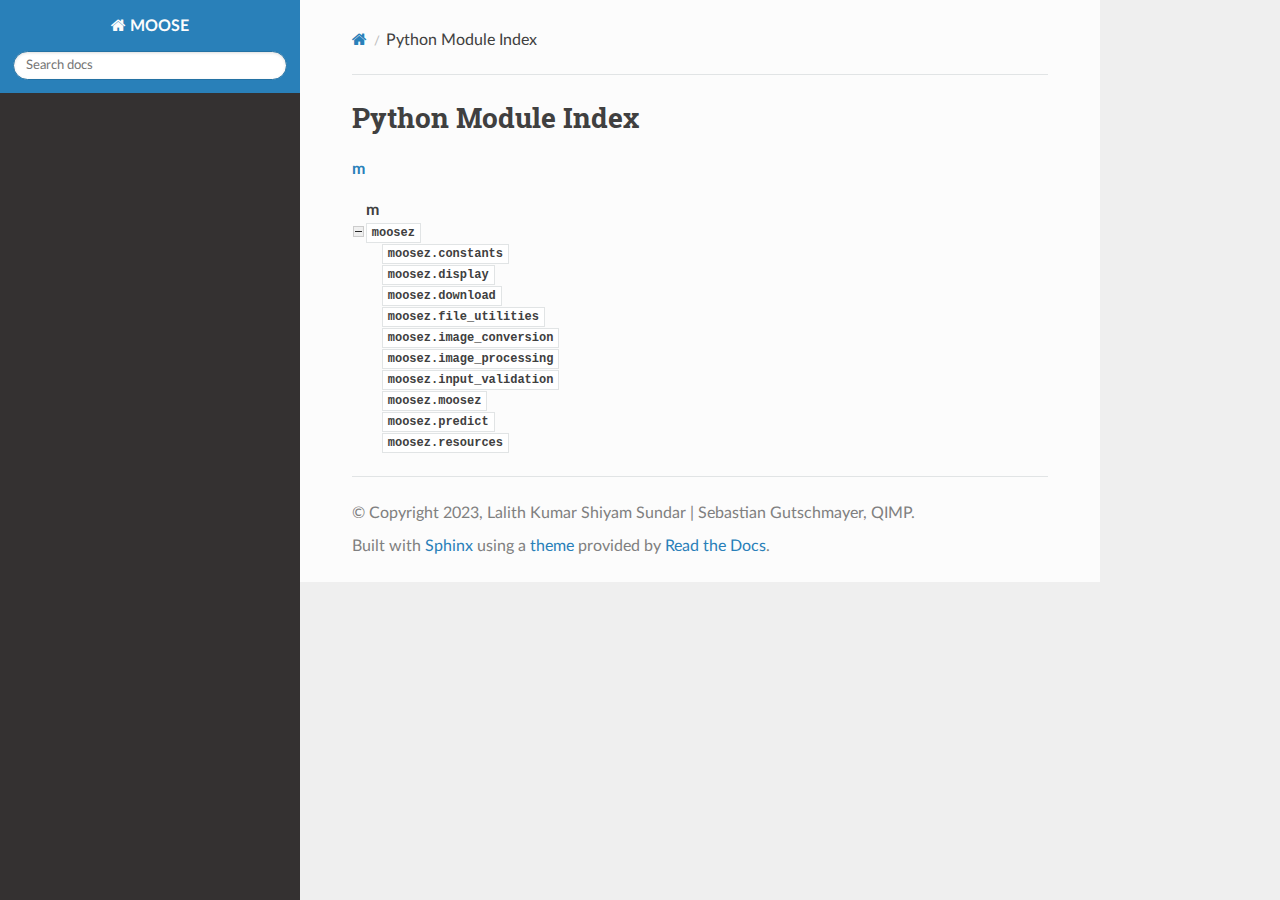
<file: docs/_build/html/py-modindex.html>
<!DOCTYPE html>
<html class="writer-html5" lang="en" >
<head>
  <meta charset="utf-8" />
  <meta name="viewport" content="width=device-width, initial-scale=1.0" />
  <title>Python Module Index &mdash; MOOSE 2.0 documentation</title>
      <link rel="stylesheet" href="_static/pygments.css" type="text/css" />
      <link rel="stylesheet" href="_static/css/theme.css" type="text/css" />
  <!--[if lt IE 9]>
    <script src="_static/js/html5shiv.min.js"></script>
  <![endif]-->
  
        <script src="_static/jquery.js"></script>
        <script src="_static/_sphinx_javascript_frameworks_compat.js"></script>
        <script data-url_root="./" id="documentation_options" src="_static/documentation_options.js"></script>
        <script src="_static/doctools.js"></script>
        <script src="_static/sphinx_highlight.js"></script>
    <script src="_static/js/theme.js"></script>
    <link rel="index" title="Index" href="genindex.html" />
    <link rel="search" title="Search" href="search.html" />
 


</head>

<body class="wy-body-for-nav"> 
  <div class="wy-grid-for-nav">
    <nav data-toggle="wy-nav-shift" class="wy-nav-side">
      <div class="wy-side-scroll">
        <div class="wy-side-nav-search" >

          
          
          <a href="index.html" class="icon icon-home">
            MOOSE
          </a>
<div role="search">
  <form id="rtd-search-form" class="wy-form" action="search.html" method="get">
    <input type="text" name="q" placeholder="Search docs" aria-label="Search docs" />
    <input type="hidden" name="check_keywords" value="yes" />
    <input type="hidden" name="area" value="default" />
  </form>
</div>
        </div><div class="wy-menu wy-menu-vertical" data-spy="affix" role="navigation" aria-label="Navigation menu">
              <!-- Local TOC -->
              <div class="local-toc"></div>
        </div>
      </div>
    </nav>

    <section data-toggle="wy-nav-shift" class="wy-nav-content-wrap"><nav class="wy-nav-top" aria-label="Mobile navigation menu" >
          <i data-toggle="wy-nav-top" class="fa fa-bars"></i>
          <a href="index.html">MOOSE</a>
      </nav>

      <div class="wy-nav-content">
        <div class="rst-content">
          <div role="navigation" aria-label="Page navigation">
  <ul class="wy-breadcrumbs">
      <li><a href="index.html" class="icon icon-home" aria-label="Home"></a></li>
      <li class="breadcrumb-item active">Python Module Index</li>
      <li class="wy-breadcrumbs-aside">
      </li>
  </ul>
  <hr/>
</div>
          <div role="main" class="document" itemscope="itemscope" itemtype="http://schema.org/Article">
           <div itemprop="articleBody">
             

   <h1>Python Module Index</h1>

   <div class="modindex-jumpbox">
   <a href="#cap-m"><strong>m</strong></a>
   </div>

   <table class="indextable modindextable">
     <tr class="pcap"><td></td><td>&#160;</td><td></td></tr>
     <tr class="cap" id="cap-m"><td></td><td>
       <strong>m</strong></td><td></td></tr>
     <tr>
       <td><img src="_static/minus.png" class="toggler"
              id="toggle-1" style="display: none" alt="-" /></td>
       <td>
       <a href="moosez.html#module-moosez"><code class="xref">moosez</code></a></td><td>
       <em></em></td></tr>
     <tr class="cg-1">
       <td></td>
       <td>&#160;&#160;&#160;
       <a href="moosez.html#module-moosez.constants"><code class="xref">moosez.constants</code></a></td><td>
       <em></em></td></tr>
     <tr class="cg-1">
       <td></td>
       <td>&#160;&#160;&#160;
       <a href="moosez.html#module-moosez.display"><code class="xref">moosez.display</code></a></td><td>
       <em></em></td></tr>
     <tr class="cg-1">
       <td></td>
       <td>&#160;&#160;&#160;
       <a href="moosez.html#module-moosez.download"><code class="xref">moosez.download</code></a></td><td>
       <em></em></td></tr>
     <tr class="cg-1">
       <td></td>
       <td>&#160;&#160;&#160;
       <a href="moosez.html#module-moosez.file_utilities"><code class="xref">moosez.file_utilities</code></a></td><td>
       <em></em></td></tr>
     <tr class="cg-1">
       <td></td>
       <td>&#160;&#160;&#160;
       <a href="moosez.html#module-moosez.image_conversion"><code class="xref">moosez.image_conversion</code></a></td><td>
       <em></em></td></tr>
     <tr class="cg-1">
       <td></td>
       <td>&#160;&#160;&#160;
       <a href="moosez.html#module-moosez.image_processing"><code class="xref">moosez.image_processing</code></a></td><td>
       <em></em></td></tr>
     <tr class="cg-1">
       <td></td>
       <td>&#160;&#160;&#160;
       <a href="moosez.html#module-moosez.input_validation"><code class="xref">moosez.input_validation</code></a></td><td>
       <em></em></td></tr>
     <tr class="cg-1">
       <td></td>
       <td>&#160;&#160;&#160;
       <a href="moosez.html#module-moosez.moosez"><code class="xref">moosez.moosez</code></a></td><td>
       <em></em></td></tr>
     <tr class="cg-1">
       <td></td>
       <td>&#160;&#160;&#160;
       <a href="moosez.html#module-moosez.predict"><code class="xref">moosez.predict</code></a></td><td>
       <em></em></td></tr>
     <tr class="cg-1">
       <td></td>
       <td>&#160;&#160;&#160;
       <a href="moosez.html#module-moosez.resources"><code class="xref">moosez.resources</code></a></td><td>
       <em></em></td></tr>
   </table>


           </div>
          </div>
          <footer>

  <hr/>

  <div role="contentinfo">
    <p>&#169; Copyright 2023, Lalith Kumar Shiyam Sundar | Sebastian Gutschmayer, QIMP.</p>
  </div>

  Built with <a href="https://www.sphinx-doc.org/">Sphinx</a> using a
    <a href="https://github.com/readthedocs/sphinx_rtd_theme">theme</a>
    provided by <a href="https://readthedocs.org">Read the Docs</a>.
   

</footer>
        </div>
      </div>
    </section>
  </div>
  <script>
      jQuery(function () {
          SphinxRtdTheme.Navigation.enable(true);
      });
  </script> 

</body>
</html>
</file>
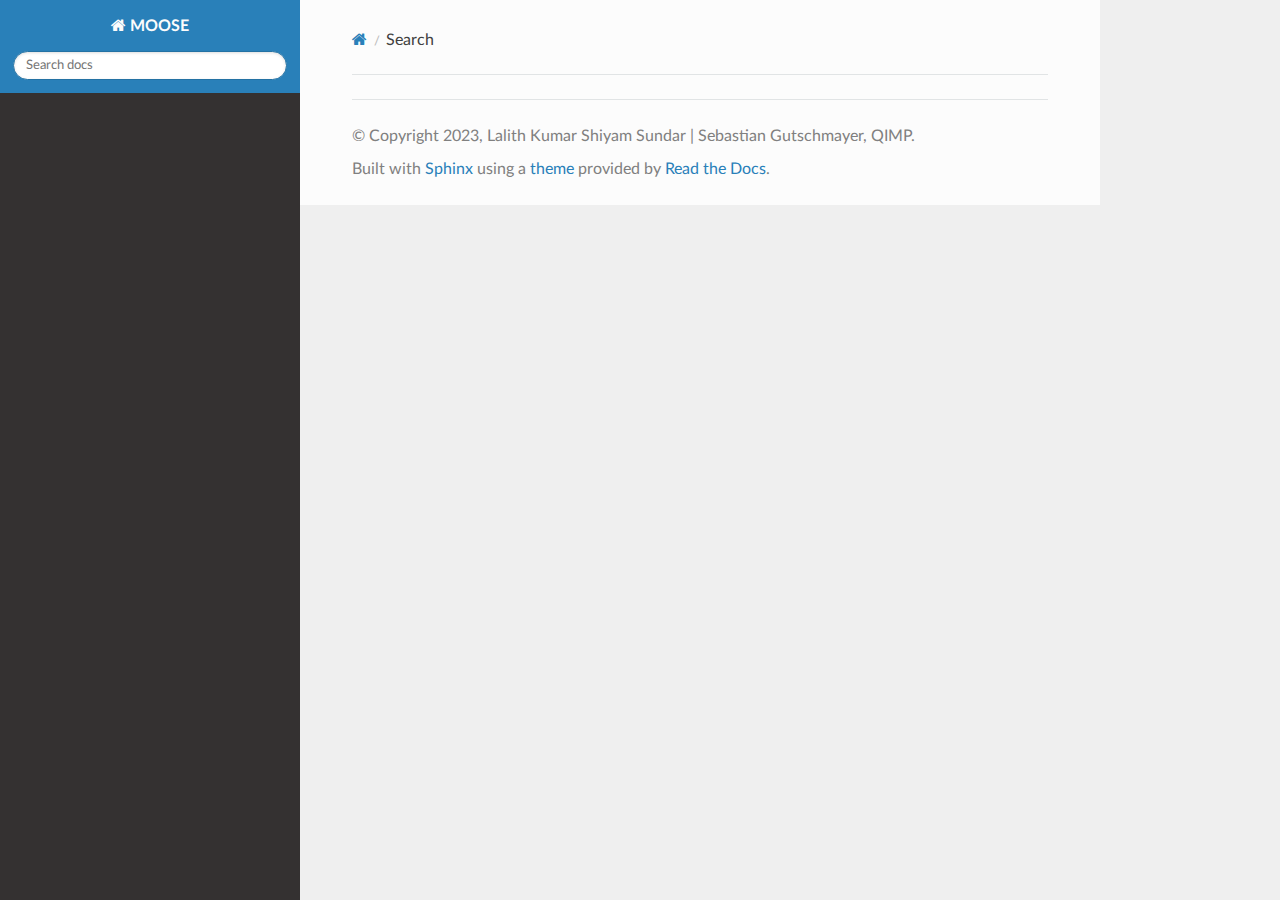
<file: docs/_build/html/search.html>
<!DOCTYPE html>
<html class="writer-html5" lang="en" >
<head>
  <meta charset="utf-8" />
  <meta name="viewport" content="width=device-width, initial-scale=1.0" />
  <title>Search &mdash; MOOSE 2.0 documentation</title>
      <link rel="stylesheet" href="_static/pygments.css" type="text/css" />
      <link rel="stylesheet" href="_static/css/theme.css" type="text/css" />
    
  <!--[if lt IE 9]>
    <script src="_static/js/html5shiv.min.js"></script>
  <![endif]-->
  
        <script src="_static/jquery.js"></script>
        <script src="_static/_sphinx_javascript_frameworks_compat.js"></script>
        <script data-url_root="./" id="documentation_options" src="_static/documentation_options.js"></script>
        <script src="_static/doctools.js"></script>
        <script src="_static/sphinx_highlight.js"></script>
    <script src="_static/js/theme.js"></script>
    <script src="_static/searchtools.js"></script>
    <script src="_static/language_data.js"></script>
    <link rel="index" title="Index" href="genindex.html" />
    <link rel="search" title="Search" href="#" /> 
</head>

<body class="wy-body-for-nav"> 
  <div class="wy-grid-for-nav">
    <nav data-toggle="wy-nav-shift" class="wy-nav-side">
      <div class="wy-side-scroll">
        <div class="wy-side-nav-search" >

          
          
          <a href="index.html" class="icon icon-home">
            MOOSE
          </a>
<div role="search">
  <form id="rtd-search-form" class="wy-form" action="#" method="get">
    <input type="text" name="q" placeholder="Search docs" aria-label="Search docs" />
    <input type="hidden" name="check_keywords" value="yes" />
    <input type="hidden" name="area" value="default" />
  </form>
</div>
        </div><div class="wy-menu wy-menu-vertical" data-spy="affix" role="navigation" aria-label="Navigation menu">
              <!-- Local TOC -->
              <div class="local-toc"></div>
        </div>
      </div>
    </nav>

    <section data-toggle="wy-nav-shift" class="wy-nav-content-wrap"><nav class="wy-nav-top" aria-label="Mobile navigation menu" >
          <i data-toggle="wy-nav-top" class="fa fa-bars"></i>
          <a href="index.html">MOOSE</a>
      </nav>

      <div class="wy-nav-content">
        <div class="rst-content">
          <div role="navigation" aria-label="Page navigation">
  <ul class="wy-breadcrumbs">
      <li><a href="index.html" class="icon icon-home" aria-label="Home"></a></li>
      <li class="breadcrumb-item active">Search</li>
      <li class="wy-breadcrumbs-aside">
      </li>
  </ul>
  <hr/>
</div>
          <div role="main" class="document" itemscope="itemscope" itemtype="http://schema.org/Article">
           <div itemprop="articleBody">
             
  <noscript>
  <div id="fallback" class="admonition warning">
    <p class="last">
      Please activate JavaScript to enable the search functionality.
    </p>
  </div>
  </noscript>

  
  <div id="search-results">
  
  </div>

           </div>
          </div>
          <footer>

  <hr/>

  <div role="contentinfo">
    <p>&#169; Copyright 2023, Lalith Kumar Shiyam Sundar | Sebastian Gutschmayer, QIMP.</p>
  </div>

  Built with <a href="https://www.sphinx-doc.org/">Sphinx</a> using a
    <a href="https://github.com/readthedocs/sphinx_rtd_theme">theme</a>
    provided by <a href="https://readthedocs.org">Read the Docs</a>.
   

</footer>
        </div>
      </div>
    </section>
  </div>
  <script>
      jQuery(function () {
          SphinxRtdTheme.Navigation.enable(true);
      });
  </script>
  <script>
    jQuery(function() { Search.loadIndex("searchindex.js"); });
  </script>
  
  <script id="searchindexloader"></script>
   


</body>
</html>
</file>
<file: docs/_build/html/_static/pygments.css>
pre { line-height: 125%; }
td.linenos .normal { color: inherit; background-color: transparent; padding-left: 5px; padding-right: 5px; }
span.linenos { color: inherit; background-color: transparent; padding-left: 5px; padding-right: 5px; }
td.linenos .special { color: #000000; background-color: #ffffc0; padding-left: 5px; padding-right: 5px; }
span.linenos.special { color: #000000; background-color: #ffffc0; padding-left: 5px; padding-right: 5px; }
.highlight .hll { background-color: #ffffcc }
.highlight { background: #f8f8f8; }
.highlight .c { color: #3D7B7B; font-style: italic } /* Comment */
.highlight .err { border: 1px solid #FF0000 } /* Error */
.highlight .k { color: #008000; font-weight: bold } /* Keyword */
.highlight .o { color: #666666 } /* Operator */
.highlight .ch { color: #3D7B7B; font-style: italic } /* Comment.Hashbang */
.highlight .cm { color: #3D7B7B; font-style: italic } /* Comment.Multiline */
.highlight .cp { color: #9C6500 } /* Comment.Preproc */
.highlight .cpf { color: #3D7B7B; font-style: italic } /* Comment.PreprocFile */
.highlight .c1 { color: #3D7B7B; font-style: italic } /* Comment.Single */
.highlight .cs { color: #3D7B7B; font-style: italic } /* Comment.Special */
.highlight .gd { color: #A00000 } /* Generic.Deleted */
.highlight .ge { font-style: italic } /* Generic.Emph */
.highlight .gr { color: #E40000 } /* Generic.Error */
.highlight .gh { color: #000080; font-weight: bold } /* Generic.Heading */
.highlight .gi { color: #008400 } /* Generic.Inserted */
.highlight .go { color: #717171 } /* Generic.Output */
.highlight .gp { color: #000080; font-weight: bold } /* Generic.Prompt */
.highlight .gs { font-weight: bold } /* Generic.Strong */
.highlight .gu { color: #800080; font-weight: bold } /* Generic.Subheading */
.highlight .gt { color: #0044DD } /* Generic.Traceback */
.highlight .kc { color: #008000; font-weight: bold } /* Keyword.Constant */
.highlight .kd { color: #008000; font-weight: bold } /* Keyword.Declaration */
.highlight .kn { color: #008000; font-weight: bold } /* Keyword.Namespace */
.highlight .kp { color: #008000 } /* Keyword.Pseudo */
.highlight .kr { color: #008000; font-weight: bold } /* Keyword.Reserved */
.highlight .kt { color: #B00040 } /* Keyword.Type */
.highlight .m { color: #666666 } /* Literal.Number */
.highlight .s { color: #BA2121 } /* Literal.String */
.highlight .na { color: #687822 } /* Name.Attribute */
.highlight .nb { color: #008000 } /* Name.Builtin */
.highlight .nc { color: #0000FF; font-weight: bold } /* Name.Class */
.highlight .no { color: #880000 } /* Name.Constant */
.highlight .nd { color: #AA22FF } /* Name.Decorator */
.highlight .ni { color: #717171; font-weight: bold } /* Name.Entity */
.highlight .ne { color: #CB3F38; font-weight: bold } /* Name.Exception */
.highlight .nf { color: #0000FF } /* Name.Function */
.highlight .nl { color: #767600 } /* Name.Label */
.highlight .nn { color: #0000FF; font-weight: bold } /* Name.Namespace */
.highlight .nt { color: #008000; font-weight: bold } /* Name.Tag */
.highlight .nv { color: #19177C } /* Name.Variable */
.highlight .ow { color: #AA22FF; font-weight: bold } /* Operator.Word */
.highlight .w { color: #bbbbbb } /* Text.Whitespace */
.highlight .mb { color: #666666 } /* Literal.Number.Bin */
.highlight .mf { color: #666666 } /* Literal.Number.Float */
.highlight .mh { color: #666666 } /* Literal.Number.Hex */
.highlight .mi { color: #666666 } /* Literal.Number.Integer */
.highlight .mo { color: #666666 } /* Literal.Number.Oct */
.highlight .sa { color: #BA2121 } /* Literal.String.Affix */
.highlight .sb { color: #BA2121 } /* Literal.String.Backtick */
.highlight .sc { color: #BA2121 } /* Literal.String.Char */
.highlight .dl { color: #BA2121 } /* Literal.String.Delimiter */
.highlight .sd { color: #BA2121; font-style: italic } /* Literal.String.Doc */
.highlight .s2 { color: #BA2121 } /* Literal.String.Double */
.highlight .se { color: #AA5D1F; font-weight: bold } /* Literal.String.Escape */
.highlight .sh { color: #BA2121 } /* Literal.String.Heredoc */
.highlight .si { color: #A45A77; font-weight: bold } /* Literal.String.Interpol */
.highlight .sx { color: #008000 } /* Literal.String.Other */
.highlight .sr { color: #A45A77 } /* Literal.String.Regex */
.highlight .s1 { color: #BA2121 } /* Literal.String.Single */
.highlight .ss { color: #19177C } /* Literal.String.Symbol */
.highlight .bp { color: #008000 } /* Name.Builtin.Pseudo */
.highlight .fm { color: #0000FF } /* Name.Function.Magic */
.highlight .vc { color: #19177C } /* Name.Variable.Class */
.highlight .vg { color: #19177C } /* Name.Variable.Global */
.highlight .vi { color: #19177C } /* Name.Variable.Instance */
.highlight .vm { color: #19177C } /* Name.Variable.Magic */
.highlight .il { color: #666666 } /* Literal.Number.Integer.Long */
</file>
<file: docs/_build/html/_static/css/theme.css>
html{box-sizing:border-box}*,:after,:before{box-sizing:inherit}article,aside,details,figcaption,figure,footer,header,hgroup,nav,section{display:block}audio,canvas,video{display:inline-block;*display:inline;*zoom:1}[hidden],audio:not([controls]){display:none}*{-webkit-box-sizing:border-box;-moz-box-sizing:border-box;box-sizing:border-box}html{font-size:100%;-webkit-text-size-adjust:100%;-ms-text-size-adjust:100%}body{margin:0}a:active,a:hover{outline:0}abbr[title]{border-bottom:1px dotted}b,strong{font-weight:700}blockquote{margin:0}dfn{font-style:italic}ins{background:#ff9;text-decoration:none}ins,mark{color:#000}mark{background:#ff0;font-style:italic;font-weight:700}.rst-content code,.rst-content tt,code,kbd,pre,samp{font-family:monospace,serif;_font-family:courier new,monospace;font-size:1em}pre{white-space:pre}q{quotes:none}q:after,q:before{content:"";content:none}small{font-size:85%}sub,sup{font-size:75%;line-height:0;position:relative;vertical-align:baseline}sup{top:-.5em}sub{bottom:-.25em}dl,ol,ul{margin:0;padding:0;list-style:none;list-style-image:none}li{list-style:none}dd{margin:0}img{border:0;-ms-interpolation-mode:bicubic;vertical-align:middle;max-width:100%}svg:not(:root){overflow:hidden}figure,form{margin:0}label{cursor:pointer}button,input,select,textarea{font-size:100%;margin:0;vertical-align:baseline;*vertical-align:middle}button,input{line-height:normal}button,input[type=button],input[type=reset],input[type=submit]{cursor:pointer;-webkit-appearance:button;*overflow:visible}button[disabled],input[disabled]{cursor:default}input[type=search]{-webkit-appearance:textfield;-moz-box-sizing:content-box;-webkit-box-sizing:content-box;box-sizing:content-box}textarea{resize:vertical}table{border-collapse:collapse;border-spacing:0}td{vertical-align:top}.chromeframe{margin:.2em 0;background:#ccc;color:#000;padding:.2em 0}.ir{display:block;border:0;text-indent:-999em;overflow:hidden;background-color:transparent;background-repeat:no-repeat;text-align:left;direction:ltr;*line-height:0}.ir br{display:none}.hidden{display:none!important;visibility:hidden}.visuallyhidden{border:0;clip:rect(0 0 0 0);height:1px;margin:-1px;overflow:hidden;padding:0;position:absolute;width:1px}.visuallyhidden.focusable:active,.visuallyhidden.focusable:focus{clip:auto;height:auto;margin:0;overflow:visible;position:static;width:auto}.invisible{visibility:hidden}.relative{position:relative}big,small{font-size:100%}@media print{body,html,section{background:none!important}*{box-shadow:none!important;text-shadow:none!important;filter:none!important;-ms-filter:none!important}a,a:visited{text-decoration:underline}.ir a:after,a[href^="#"]:after,a[href^="javascript:"]:after{content:""}blockquote,pre{page-break-inside:avoid}thead{display:table-header-group}img,tr{page-break-inside:avoid}img{max-width:100%!important}@page{margin:.5cm}.rst-content .toctree-wrapper>p.caption,h2,h3,p{orphans:3;widows:3}.rst-content .toctree-wrapper>p.caption,h2,h3{page-break-after:avoid}}.btn,.fa:before,.icon:before,.rst-content .admonition,.rst-content .admonition-title:before,.rst-content .admonition-todo,.rst-content .attention,.rst-content .caution,.rst-content .code-block-caption .headerlink:before,.rst-content .danger,.rst-content .eqno .headerlink:before,.rst-content .error,.rst-content .hint,.rst-content .important,.rst-content .note,.rst-content .seealso,.rst-content .tip,.rst-content .warning,.rst-content code.download span:first-child:before,.rst-content dl dt .headerlink:before,.rst-content h1 .headerlink:before,.rst-content h2 .headerlink:before,.rst-content h3 .headerlink:before,.rst-content h4 .headerlink:before,.rst-content h5 .headerlink:before,.rst-content h6 .headerlink:before,.rst-content p.caption .headerlink:before,.rst-content p .headerlink:before,.rst-content table>caption .headerlink:before,.rst-content tt.download span:first-child:before,.wy-alert,.wy-dropdown .caret:before,.wy-inline-validate.wy-inline-validate-danger .wy-input-context:before,.wy-inline-validate.wy-inline-validate-info .wy-input-context:before,.wy-inline-validate.wy-inline-validate-success .wy-input-context:before,.wy-inline-validate.wy-inline-validate-warning .wy-input-context:before,.wy-menu-vertical li.current>a button.toctree-expand:before,.wy-menu-vertical li.on a button.toctree-expand:before,.wy-menu-vertical li button.toctree-expand:before,input[type=color],input[type=date],input[type=datetime-local],input[type=datetime],input[type=email],input[type=month],input[type=number],input[type=password],input[type=search],input[type=tel],input[type=text],input[type=time],input[type=url],input[type=week],select,textarea{-webkit-font-smoothing:antialiased}.clearfix{*zoom:1}.clearfix:after,.clearfix:before{display:table;content:""}.clearfix:after{clear:both}/*!
 *  Font Awesome 4.7.0 by @davegandy - http://fontawesome.io - @fontawesome
 *  License - http://fontawesome.io/license (Font: SIL OFL 1.1, CSS: MIT License)
 */@font-face{font-family:FontAwesome;src:url(fonts/fontawesome-webfont.eot?674f50d287a8c48dc19ba404d20fe713);src:url(fonts/fontawesome-webfont.eot?674f50d287a8c48dc19ba404d20fe713?#iefix&v=4.7.0) format("embedded-opentype"),url(fonts/fontawesome-webfont.woff2?af7ae505a9eed503f8b8e6982036873e) format("woff2"),url(fonts/fontawesome-webfont.woff?fee66e712a8a08eef5805a46892932ad) format("woff"),url(fonts/fontawesome-webfont.ttf?b06871f281fee6b241d60582ae9369b9) format("truetype"),url(fonts/fontawesome-webfont.svg?912ec66d7572ff821749319396470bde#fontawesomeregular) format("svg");font-weight:400;font-style:normal}.fa,.icon,.rst-content .admonition-title,.rst-content .code-block-caption .headerlink,.rst-content .eqno .headerlink,.rst-content code.download span:first-child,.rst-content dl dt .headerlink,.rst-content h1 .headerlink,.rst-content h2 .headerlink,.rst-content h3 .headerlink,.rst-content h4 .headerlink,.rst-content h5 .headerlink,.rst-content h6 .headerlink,.rst-content p.caption .headerlink,.rst-content p .headerlink,.rst-content table>caption .headerlink,.rst-content tt.download span:first-child,.wy-menu-vertical li.current>a button.toctree-expand,.wy-menu-vertical li.on a button.toctree-expand,.wy-menu-vertical li button.toctree-expand{display:inline-block;font:normal normal normal 14px/1 FontAwesome;font-size:inherit;text-rendering:auto;-webkit-font-smoothing:antialiased;-moz-osx-font-smoothing:grayscale}.fa-lg{font-size:1.33333em;line-height:.75em;vertical-align:-15%}.fa-2x{font-size:2em}.fa-3x{font-size:3em}.fa-4x{font-size:4em}.fa-5x{font-size:5em}.fa-fw{width:1.28571em;text-align:center}.fa-ul{padding-left:0;margin-left:2.14286em;list-style-type:none}.fa-ul>li{position:relative}.fa-li{position:absolute;left:-2.14286em;width:2.14286em;top:.14286em;text-align:center}.fa-li.fa-lg{left:-1.85714em}.fa-border{padding:.2em .25em .15em;border:.08em solid #eee;border-radius:.1em}.fa-pull-left{float:left}.fa-pull-right{float:right}.fa-pull-left.icon,.fa.fa-pull-left,.rst-content .code-block-caption .fa-pull-left.headerlink,.rst-content .eqno .fa-pull-left.headerlink,.rst-content .fa-pull-left.admonition-title,.rst-content code.download span.fa-pull-left:first-child,.rst-content dl dt .fa-pull-left.headerlink,.rst-content h1 .fa-pull-left.headerlink,.rst-content h2 .fa-pull-left.headerlink,.rst-content h3 .fa-pull-left.headerlink,.rst-content h4 .fa-pull-left.headerlink,.rst-content h5 .fa-pull-left.headerlink,.rst-content h6 .fa-pull-left.headerlink,.rst-content p .fa-pull-left.headerlink,.rst-content table>caption .fa-pull-left.headerlink,.rst-content tt.download span.fa-pull-left:first-child,.wy-menu-vertical li.current>a button.fa-pull-left.toctree-expand,.wy-menu-vertical li.on a button.fa-pull-left.toctree-expand,.wy-menu-vertical li button.fa-pull-left.toctree-expand{margin-right:.3em}.fa-pull-right.icon,.fa.fa-pull-right,.rst-content .code-block-caption .fa-pull-right.headerlink,.rst-content .eqno .fa-pull-right.headerlink,.rst-content .fa-pull-right.admonition-title,.rst-content code.download span.fa-pull-right:first-child,.rst-content dl dt .fa-pull-right.headerlink,.rst-content h1 .fa-pull-right.headerlink,.rst-content h2 .fa-pull-right.headerlink,.rst-content h3 .fa-pull-right.headerlink,.rst-content h4 .fa-pull-right.headerlink,.rst-content h5 .fa-pull-right.headerlink,.rst-content h6 .fa-pull-right.headerlink,.rst-content p .fa-pull-right.headerlink,.rst-content table>caption .fa-pull-right.headerlink,.rst-content tt.download span.fa-pull-right:first-child,.wy-menu-vertical li.current>a button.fa-pull-right.toctree-expand,.wy-menu-vertical li.on a button.fa-pull-right.toctree-expand,.wy-menu-vertical li button.fa-pull-right.toctree-expand{margin-left:.3em}.pull-right{float:right}.pull-left{float:left}.fa.pull-left,.pull-left.icon,.rst-content .code-block-caption .pull-left.headerlink,.rst-content .eqno .pull-left.headerlink,.rst-content .pull-left.admonition-title,.rst-content code.download span.pull-left:first-child,.rst-content dl dt .pull-left.headerlink,.rst-content h1 .pull-left.headerlink,.rst-content h2 .pull-left.headerlink,.rst-content h3 .pull-left.headerlink,.rst-content h4 .pull-left.headerlink,.rst-content h5 .pull-left.headerlink,.rst-content h6 .pull-left.headerlink,.rst-content p .pull-left.headerlink,.rst-content table>caption .pull-left.headerlink,.rst-content tt.download span.pull-left:first-child,.wy-menu-vertical li.current>a button.pull-left.toctree-expand,.wy-menu-vertical li.on a button.pull-left.toctree-expand,.wy-menu-vertical li button.pull-left.toctree-expand{margin-right:.3em}.fa.pull-right,.pull-right.icon,.rst-content .code-block-caption .pull-right.headerlink,.rst-content .eqno .pull-right.headerlink,.rst-content .pull-right.admonition-title,.rst-content code.download span.pull-right:first-child,.rst-content dl dt .pull-right.headerlink,.rst-content h1 .pull-right.headerlink,.rst-content h2 .pull-right.headerlink,.rst-content h3 .pull-right.headerlink,.rst-content h4 .pull-right.headerlink,.rst-content h5 .pull-right.headerlink,.rst-content h6 .pull-right.headerlink,.rst-content p .pull-right.headerlink,.rst-content table>caption .pull-right.headerlink,.rst-content tt.download span.pull-right:first-child,.wy-menu-vertical li.current>a button.pull-right.toctree-expand,.wy-menu-vertical li.on a button.pull-right.toctree-expand,.wy-menu-vertical li button.pull-right.toctree-expand{margin-left:.3em}.fa-spin{-webkit-animation:fa-spin 2s linear infinite;animation:fa-spin 2s linear infinite}.fa-pulse{-webkit-animation:fa-spin 1s steps(8) infinite;animation:fa-spin 1s steps(8) infinite}@-webkit-keyframes fa-spin{0%{-webkit-transform:rotate(0deg);transform:rotate(0deg)}to{-webkit-transform:rotate(359deg);transform:rotate(359deg)}}@keyframes fa-spin{0%{-webkit-transform:rotate(0deg);transform:rotate(0deg)}to{-webkit-transform:rotate(359deg);transform:rotate(359deg)}}.fa-rotate-90{-ms-filter:"progid:DXImageTransform.Microsoft.BasicImage(rotation=1)";-webkit-transform:rotate(90deg);-ms-transform:rotate(90deg);transform:rotate(90deg)}.fa-rotate-180{-ms-filter:"progid:DXImageTransform.Microsoft.BasicImage(rotation=2)";-webkit-transform:rotate(180deg);-ms-transform:rotate(180deg);transform:rotate(180deg)}.fa-rotate-270{-ms-filter:"progid:DXImageTransform.Microsoft.BasicImage(rotation=3)";-webkit-transform:rotate(270deg);-ms-transform:rotate(270deg);transform:rotate(270deg)}.fa-flip-horizontal{-ms-filter:"progid:DXImageTransform.Microsoft.BasicImage(rotation=0, mirror=1)";-webkit-transform:scaleX(-1);-ms-transform:scaleX(-1);transform:scaleX(-1)}.fa-flip-vertical{-ms-filter:"progid:DXImageTransform.Microsoft.BasicImage(rotation=2, mirror=1)";-webkit-transform:scaleY(-1);-ms-transform:scaleY(-1);transform:scaleY(-1)}:root .fa-flip-horizontal,:root .fa-flip-vertical,:root .fa-rotate-90,:root .fa-rotate-180,:root .fa-rotate-270{filter:none}.fa-stack{position:relative;display:inline-block;width:2em;height:2em;line-height:2em;vertical-align:middle}.fa-stack-1x,.fa-stack-2x{position:absolute;left:0;width:100%;text-align:center}.fa-stack-1x{line-height:inherit}.fa-stack-2x{font-size:2em}.fa-inverse{color:#fff}.fa-glass:before{content:""}.fa-music:before{content:""}.fa-search:before,.icon-search:before{content:""}.fa-envelope-o:before{content:""}.fa-heart:before{content:""}.fa-star:before{content:""}.fa-star-o:before{content:""}.fa-user:before{content:""}.fa-film:before{content:""}.fa-th-large:before{content:""}.fa-th:before{content:""}.fa-th-list:before{content:""}.fa-check:before{content:""}.fa-close:before,.fa-remove:before,.fa-times:before{content:""}.fa-search-plus:before{content:""}.fa-search-minus:before{content:""}.fa-power-off:before{content:""}.fa-signal:before{content:""}.fa-cog:before,.fa-gear:before{content:""}.fa-trash-o:before{content:""}.fa-home:before,.icon-home:before{content:""}.fa-file-o:before{content:""}.fa-clock-o:before{content:""}.fa-road:before{content:""}.fa-download:before,.rst-content code.download span:first-child:before,.rst-content tt.download span:first-child:before{content:""}.fa-arrow-circle-o-down:before{content:""}.fa-arrow-circle-o-up:before{content:""}.fa-inbox:before{content:""}.fa-play-circle-o:before{content:""}.fa-repeat:before,.fa-rotate-right:before{content:""}.fa-refresh:before{content:""}.fa-list-alt:before{content:""}.fa-lock:before{content:""}.fa-flag:before{content:""}.fa-headphones:before{content:""}.fa-volume-off:before{content:""}.fa-volume-down:before{content:""}.fa-volume-up:before{content:""}.fa-qrcode:before{content:""}.fa-barcode:before{content:""}.fa-tag:before{content:""}.fa-tags:before{content:""}.fa-book:before,.icon-book:before{content:""}.fa-bookmark:before{content:""}.fa-print:before{content:""}.fa-camera:before{content:""}.fa-font:before{content:""}.fa-bold:before{content:""}.fa-italic:before{content:""}.fa-text-height:before{content:""}.fa-text-width:before{content:""}.fa-align-left:before{content:""}.fa-align-center:before{content:""}.fa-align-right:before{content:""}.fa-align-justify:before{content:""}.fa-list:before{content:""}.fa-dedent:before,.fa-outdent:before{content:""}.fa-indent:before{content:""}.fa-video-camera:before{content:""}.fa-image:before,.fa-photo:before,.fa-picture-o:before{content:""}.fa-pencil:before{content:""}.fa-map-marker:before{content:""}.fa-adjust:before{content:""}.fa-tint:before{content:""}.fa-edit:before,.fa-pencil-square-o:before{content:""}.fa-share-square-o:before{content:""}.fa-check-square-o:before{content:""}.fa-arrows:before{content:""}.fa-step-backward:before{content:""}.fa-fast-backward:before{content:""}.fa-backward:before{content:""}.fa-play:before{content:""}.fa-pause:before{content:""}.fa-stop:before{content:""}.fa-forward:before{content:""}.fa-fast-forward:before{content:""}.fa-step-forward:before{content:""}.fa-eject:before{content:""}.fa-chevron-left:before{content:""}.fa-chevron-right:before{content:""}.fa-plus-circle:before{content:""}.fa-minus-circle:before{content:""}.fa-times-circle:before,.wy-inline-validate.wy-inline-validate-danger .wy-input-context:before{content:""}.fa-check-circle:before,.wy-inline-validate.wy-inline-validate-success .wy-input-context:before{content:""}.fa-question-circle:before{content:""}.fa-info-circle:before{content:""}.fa-crosshairs:before{content:""}.fa-times-circle-o:before{content:""}.fa-check-circle-o:before{content:""}.fa-ban:before{content:""}.fa-arrow-left:before{content:""}.fa-arrow-right:before{content:""}.fa-arrow-up:before{content:""}.fa-arrow-down:before{content:""}.fa-mail-forward:before,.fa-share:before{content:""}.fa-expand:before{content:""}.fa-compress:before{content:""}.fa-plus:before{content:""}.fa-minus:before{content:""}.fa-asterisk:before{content:""}.fa-exclamation-circle:before,.rst-content .admonition-title:before,.wy-inline-validate.wy-inline-validate-info .wy-input-context:before,.wy-inline-validate.wy-inline-validate-warning .wy-input-context:before{content:""}.fa-gift:before{content:""}.fa-leaf:before{content:""}.fa-fire:before,.icon-fire:before{content:""}.fa-eye:before{content:""}.fa-eye-slash:before{content:""}.fa-exclamation-triangle:before,.fa-warning:before{content:""}.fa-plane:before{content:""}.fa-calendar:before{content:""}.fa-random:before{content:""}.fa-comment:before{content:""}.fa-magnet:before{content:""}.fa-chevron-up:before{content:""}.fa-chevron-down:before{content:""}.fa-retweet:before{content:""}.fa-shopping-cart:before{content:""}.fa-folder:before{content:""}.fa-folder-open:before{content:""}.fa-arrows-v:before{content:""}.fa-arrows-h:before{content:""}.fa-bar-chart-o:before,.fa-bar-chart:before{content:""}.fa-twitter-square:before{content:""}.fa-facebook-square:before{content:""}.fa-camera-retro:before{content:""}.fa-key:before{content:""}.fa-cogs:before,.fa-gears:before{content:""}.fa-comments:before{content:""}.fa-thumbs-o-up:before{content:""}.fa-thumbs-o-down:before{content:""}.fa-star-half:before{content:""}.fa-heart-o:before{content:""}.fa-sign-out:before{content:""}.fa-linkedin-square:before{content:""}.fa-thumb-tack:before{content:""}.fa-external-link:before{content:""}.fa-sign-in:before{content:""}.fa-trophy:before{content:""}.fa-github-square:before{content:""}.fa-upload:before{content:""}.fa-lemon-o:before{content:""}.fa-phone:before{content:""}.fa-square-o:before{content:""}.fa-bookmark-o:before{content:""}.fa-phone-square:before{content:""}.fa-twitter:before{content:""}.fa-facebook-f:before,.fa-facebook:before{content:""}.fa-github:before,.icon-github:before{content:""}.fa-unlock:before{content:""}.fa-credit-card:before{content:""}.fa-feed:before,.fa-rss:before{content:""}.fa-hdd-o:before{content:""}.fa-bullhorn:before{content:""}.fa-bell:before{content:""}.fa-certificate:before{content:""}.fa-hand-o-right:before{content:""}.fa-hand-o-left:before{content:""}.fa-hand-o-up:before{content:""}.fa-hand-o-down:before{content:""}.fa-arrow-circle-left:before,.icon-circle-arrow-left:before{content:""}.fa-arrow-circle-right:before,.icon-circle-arrow-right:before{content:""}.fa-arrow-circle-up:before{content:""}.fa-arrow-circle-down:before{content:""}.fa-globe:before{content:""}.fa-wrench:before{content:""}.fa-tasks:before{content:""}.fa-filter:before{content:""}.fa-briefcase:before{content:""}.fa-arrows-alt:before{content:""}.fa-group:before,.fa-users:before{content:""}.fa-chain:before,.fa-link:before,.icon-link:before{content:""}.fa-cloud:before{content:""}.fa-flask:before{content:""}.fa-cut:before,.fa-scissors:before{content:""}.fa-copy:before,.fa-files-o:before{content:""}.fa-paperclip:before{content:""}.fa-floppy-o:before,.fa-save:before{content:""}.fa-square:before{content:""}.fa-bars:before,.fa-navicon:before,.fa-reorder:before{content:""}.fa-list-ul:before{content:""}.fa-list-ol:before{content:""}.fa-strikethrough:before{content:""}.fa-underline:before{content:""}.fa-table:before{content:""}.fa-magic:before{content:""}.fa-truck:before{content:""}.fa-pinterest:before{content:""}.fa-pinterest-square:before{content:""}.fa-google-plus-square:before{content:""}.fa-google-plus:before{content:""}.fa-money:before{content:""}.fa-caret-down:before,.icon-caret-down:before,.wy-dropdown .caret:before{content:""}.fa-caret-up:before{content:""}.fa-caret-left:before{content:""}.fa-caret-right:before{content:""}.fa-columns:before{content:""}.fa-sort:before,.fa-unsorted:before{content:""}.fa-sort-desc:before,.fa-sort-down:before{content:""}.fa-sort-asc:before,.fa-sort-up:before{content:""}.fa-envelope:before{content:""}.fa-linkedin:before{content:""}.fa-rotate-left:before,.fa-undo:before{content:""}.fa-gavel:before,.fa-legal:before{content:""}.fa-dashboard:before,.fa-tachometer:before{content:""}.fa-comment-o:before{content:""}.fa-comments-o:before{content:""}.fa-bolt:before,.fa-flash:before{content:""}.fa-sitemap:before{content:""}.fa-umbrella:before{content:""}.fa-clipboard:before,.fa-paste:before{content:""}.fa-lightbulb-o:before{content:""}.fa-exchange:before{content:""}.fa-cloud-download:before{content:""}.fa-cloud-upload:before{content:""}.fa-user-md:before{content:""}.fa-stethoscope:before{content:""}.fa-suitcase:before{content:""}.fa-bell-o:before{content:""}.fa-coffee:before{content:""}.fa-cutlery:before{content:""}.fa-file-text-o:before{content:""}.fa-building-o:before{content:""}.fa-hospital-o:before{content:""}.fa-ambulance:before{content:""}.fa-medkit:before{content:""}.fa-fighter-jet:before{content:""}.fa-beer:before{content:""}.fa-h-square:before{content:""}.fa-plus-square:before{content:""}.fa-angle-double-left:before{content:""}.fa-angle-double-right:before{content:""}.fa-angle-double-up:before{content:""}.fa-angle-double-down:before{content:""}.fa-angle-left:before{content:""}.fa-angle-right:before{content:""}.fa-angle-up:before{content:""}.fa-angle-down:before{content:""}.fa-desktop:before{content:""}.fa-laptop:before{content:""}.fa-tablet:before{content:""}.fa-mobile-phone:before,.fa-mobile:before{content:""}.fa-circle-o:before{content:""}.fa-quote-left:before{content:""}.fa-quote-right:before{content:""}.fa-spinner:before{content:""}.fa-circle:before{content:""}.fa-mail-reply:before,.fa-reply:before{content:""}.fa-github-alt:before{content:""}.fa-folder-o:before{content:""}.fa-folder-open-o:before{content:""}.fa-smile-o:before{content:""}.fa-frown-o:before{content:""}.fa-meh-o:before{content:""}.fa-gamepad:before{content:""}.fa-keyboard-o:before{content:""}.fa-flag-o:before{content:""}.fa-flag-checkered:before{content:""}.fa-terminal:before{content:""}.fa-code:before{content:""}.fa-mail-reply-all:before,.fa-reply-all:before{content:""}.fa-star-half-empty:before,.fa-star-half-full:before,.fa-star-half-o:before{content:""}.fa-location-arrow:before{content:""}.fa-crop:before{content:""}.fa-code-fork:before{content:""}.fa-chain-broken:before,.fa-unlink:before{content:""}.fa-question:before{content:""}.fa-info:before{content:""}.fa-exclamation:before{content:""}.fa-superscript:before{content:""}.fa-subscript:before{content:""}.fa-eraser:before{content:""}.fa-puzzle-piece:before{content:""}.fa-microphone:before{content:""}.fa-microphone-slash:before{content:""}.fa-shield:before{content:""}.fa-calendar-o:before{content:""}.fa-fire-extinguisher:before{content:""}.fa-rocket:before{content:""}.fa-maxcdn:before{content:""}.fa-chevron-circle-left:before{content:""}.fa-chevron-circle-right:before{content:""}.fa-chevron-circle-up:before{content:""}.fa-chevron-circle-down:before{content:""}.fa-html5:before{content:""}.fa-css3:before{content:""}.fa-anchor:before{content:""}.fa-unlock-alt:before{content:""}.fa-bullseye:before{content:""}.fa-ellipsis-h:before{content:""}.fa-ellipsis-v:before{content:""}.fa-rss-square:before{content:""}.fa-play-circle:before{content:""}.fa-ticket:before{content:""}.fa-minus-square:before{content:""}.fa-minus-square-o:before,.wy-menu-vertical li.current>a button.toctree-expand:before,.wy-menu-vertical li.on a button.toctree-expand:before{content:""}.fa-level-up:before{content:""}.fa-level-down:before{content:""}.fa-check-square:before{content:""}.fa-pencil-square:before{content:""}.fa-external-link-square:before{content:""}.fa-share-square:before{content:""}.fa-compass:before{content:""}.fa-caret-square-o-down:before,.fa-toggle-down:before{content:""}.fa-caret-square-o-up:before,.fa-toggle-up:before{content:""}.fa-caret-square-o-right:before,.fa-toggle-right:before{content:""}.fa-eur:before,.fa-euro:before{content:""}.fa-gbp:before{content:""}.fa-dollar:before,.fa-usd:before{content:""}.fa-inr:before,.fa-rupee:before{content:""}.fa-cny:before,.fa-jpy:before,.fa-rmb:before,.fa-yen:before{content:""}.fa-rouble:before,.fa-rub:before,.fa-ruble:before{content:""}.fa-krw:before,.fa-won:before{content:""}.fa-bitcoin:before,.fa-btc:before{content:""}.fa-file:before{content:""}.fa-file-text:before{content:""}.fa-sort-alpha-asc:before{content:""}.fa-sort-alpha-desc:before{content:""}.fa-sort-amount-asc:before{content:""}.fa-sort-amount-desc:before{content:""}.fa-sort-numeric-asc:before{content:""}.fa-sort-numeric-desc:before{content:""}.fa-thumbs-up:before{content:""}.fa-thumbs-down:before{content:""}.fa-youtube-square:before{content:""}.fa-youtube:before{content:""}.fa-xing:before{content:""}.fa-xing-square:before{content:""}.fa-youtube-play:before{content:""}.fa-dropbox:before{content:""}.fa-stack-overflow:before{content:""}.fa-instagram:before{content:""}.fa-flickr:before{content:""}.fa-adn:before{content:""}.fa-bitbucket:before,.icon-bitbucket:before{content:""}.fa-bitbucket-square:before{content:""}.fa-tumblr:before{content:""}.fa-tumblr-square:before{content:""}.fa-long-arrow-down:before{content:""}.fa-long-arrow-up:before{content:""}.fa-long-arrow-left:before{content:""}.fa-long-arrow-right:before{content:""}.fa-apple:before{content:""}.fa-windows:before{content:""}.fa-android:before{content:""}.fa-linux:before{content:""}.fa-dribbble:before{content:""}.fa-skype:before{content:""}.fa-foursquare:before{content:""}.fa-trello:before{content:""}.fa-female:before{content:""}.fa-male:before{content:""}.fa-gittip:before,.fa-gratipay:before{content:""}.fa-sun-o:before{content:""}.fa-moon-o:before{content:""}.fa-archive:before{content:""}.fa-bug:before{content:""}.fa-vk:before{content:""}.fa-weibo:before{content:""}.fa-renren:before{content:""}.fa-pagelines:before{content:""}.fa-stack-exchange:before{content:""}.fa-arrow-circle-o-right:before{content:""}.fa-arrow-circle-o-left:before{content:""}.fa-caret-square-o-left:before,.fa-toggle-left:before{content:""}.fa-dot-circle-o:before{content:""}.fa-wheelchair:before{content:""}.fa-vimeo-square:before{content:""}.fa-try:before,.fa-turkish-lira:before{content:""}.fa-plus-square-o:before,.wy-menu-vertical li button.toctree-expand:before{content:""}.fa-space-shuttle:before{content:""}.fa-slack:before{content:""}.fa-envelope-square:before{content:""}.fa-wordpress:before{content:""}.fa-openid:before{content:""}.fa-bank:before,.fa-institution:before,.fa-university:before{content:""}.fa-graduation-cap:before,.fa-mortar-board:before{content:""}.fa-yahoo:before{content:""}.fa-google:before{content:""}.fa-reddit:before{content:""}.fa-reddit-square:before{content:""}.fa-stumbleupon-circle:before{content:""}.fa-stumbleupon:before{content:""}.fa-delicious:before{content:""}.fa-digg:before{content:""}.fa-pied-piper-pp:before{content:""}.fa-pied-piper-alt:before{content:""}.fa-drupal:before{content:""}.fa-joomla:before{content:""}.fa-language:before{content:""}.fa-fax:before{content:""}.fa-building:before{content:""}.fa-child:before{content:""}.fa-paw:before{content:""}.fa-spoon:before{content:""}.fa-cube:before{content:""}.fa-cubes:before{content:""}.fa-behance:before{content:""}.fa-behance-square:before{content:""}.fa-steam:before{content:""}.fa-steam-square:before{content:""}.fa-recycle:before{content:""}.fa-automobile:before,.fa-car:before{content:""}.fa-cab:before,.fa-taxi:before{content:""}.fa-tree:before{content:""}.fa-spotify:before{content:""}.fa-deviantart:before{content:""}.fa-soundcloud:before{content:""}.fa-database:before{content:""}.fa-file-pdf-o:before{content:""}.fa-file-word-o:before{content:""}.fa-file-excel-o:before{content:""}.fa-file-powerpoint-o:before{content:""}.fa-file-image-o:before,.fa-file-photo-o:before,.fa-file-picture-o:before{content:""}.fa-file-archive-o:before,.fa-file-zip-o:before{content:""}.fa-file-audio-o:before,.fa-file-sound-o:before{content:""}.fa-file-movie-o:before,.fa-file-video-o:before{content:""}.fa-file-code-o:before{content:""}.fa-vine:before{content:""}.fa-codepen:before{content:""}.fa-jsfiddle:before{content:""}.fa-life-bouy:before,.fa-life-buoy:before,.fa-life-ring:before,.fa-life-saver:before,.fa-support:before{content:""}.fa-circle-o-notch:before{content:""}.fa-ra:before,.fa-rebel:before,.fa-resistance:before{content:""}.fa-empire:before,.fa-ge:before{content:""}.fa-git-square:before{content:""}.fa-git:before{content:""}.fa-hacker-news:before,.fa-y-combinator-square:before,.fa-yc-square:before{content:""}.fa-tencent-weibo:before{content:""}.fa-qq:before{content:""}.fa-wechat:before,.fa-weixin:before{content:""}.fa-paper-plane:before,.fa-send:before{content:""}.fa-paper-plane-o:before,.fa-send-o:before{content:""}.fa-history:before{content:""}.fa-circle-thin:before{content:""}.fa-header:before{content:""}.fa-paragraph:before{content:""}.fa-sliders:before{content:""}.fa-share-alt:before{content:""}.fa-share-alt-square:before{content:""}.fa-bomb:before{content:""}.fa-futbol-o:before,.fa-soccer-ball-o:before{content:""}.fa-tty:before{content:""}.fa-binoculars:before{content:""}.fa-plug:before{content:""}.fa-slideshare:before{content:""}.fa-twitch:before{content:""}.fa-yelp:before{content:""}.fa-newspaper-o:before{content:""}.fa-wifi:before{content:""}.fa-calculator:before{content:""}.fa-paypal:before{content:""}.fa-google-wallet:before{content:""}.fa-cc-visa:before{content:""}.fa-cc-mastercard:before{content:""}.fa-cc-discover:before{content:""}.fa-cc-amex:before{content:""}.fa-cc-paypal:before{content:""}.fa-cc-stripe:before{content:""}.fa-bell-slash:before{content:""}.fa-bell-slash-o:before{content:""}.fa-trash:before{content:""}.fa-copyright:before{content:""}.fa-at:before{content:""}.fa-eyedropper:before{content:""}.fa-paint-brush:before{content:""}.fa-birthday-cake:before{content:""}.fa-area-chart:before{content:""}.fa-pie-chart:before{content:""}.fa-line-chart:before{content:""}.fa-lastfm:before{content:""}.fa-lastfm-square:before{content:""}.fa-toggle-off:before{content:""}.fa-toggle-on:before{content:""}.fa-bicycle:before{content:""}.fa-bus:before{content:""}.fa-ioxhost:before{content:""}.fa-angellist:before{content:""}.fa-cc:before{content:""}.fa-ils:before,.fa-shekel:before,.fa-sheqel:before{content:""}.fa-meanpath:before{content:""}.fa-buysellads:before{content:""}.fa-connectdevelop:before{content:""}.fa-dashcube:before{content:""}.fa-forumbee:before{content:""}.fa-leanpub:before{content:""}.fa-sellsy:before{content:""}.fa-shirtsinbulk:before{content:""}.fa-simplybuilt:before{content:""}.fa-skyatlas:before{content:""}.fa-cart-plus:before{content:""}.fa-cart-arrow-down:before{content:""}.fa-diamond:before{content:""}.fa-ship:before{content:""}.fa-user-secret:before{content:""}.fa-motorcycle:before{content:""}.fa-street-view:before{content:""}.fa-heartbeat:before{content:""}.fa-venus:before{content:""}.fa-mars:before{content:""}.fa-mercury:before{content:""}.fa-intersex:before,.fa-transgender:before{content:""}.fa-transgender-alt:before{content:""}.fa-venus-double:before{content:""}.fa-mars-double:before{content:""}.fa-venus-mars:before{content:""}.fa-mars-stroke:before{content:""}.fa-mars-stroke-v:before{content:""}.fa-mars-stroke-h:before{content:""}.fa-neuter:before{content:""}.fa-genderless:before{content:""}.fa-facebook-official:before{content:""}.fa-pinterest-p:before{content:""}.fa-whatsapp:before{content:""}.fa-server:before{content:""}.fa-user-plus:before{content:""}.fa-user-times:before{content:""}.fa-bed:before,.fa-hotel:before{content:""}.fa-viacoin:before{content:""}.fa-train:before{content:""}.fa-subway:before{content:""}.fa-medium:before{content:""}.fa-y-combinator:before,.fa-yc:before{content:""}.fa-optin-monster:before{content:""}.fa-opencart:before{content:""}.fa-expeditedssl:before{content:""}.fa-battery-4:before,.fa-battery-full:before,.fa-battery:before{content:""}.fa-battery-3:before,.fa-battery-three-quarters:before{content:""}.fa-battery-2:before,.fa-battery-half:before{content:""}.fa-battery-1:before,.fa-battery-quarter:before{content:""}.fa-battery-0:before,.fa-battery-empty:before{content:""}.fa-mouse-pointer:before{content:""}.fa-i-cursor:before{content:""}.fa-object-group:before{content:""}.fa-object-ungroup:before{content:""}.fa-sticky-note:before{content:""}.fa-sticky-note-o:before{content:""}.fa-cc-jcb:before{content:""}.fa-cc-diners-club:before{content:""}.fa-clone:before{content:""}.fa-balance-scale:before{content:""}.fa-hourglass-o:before{content:""}.fa-hourglass-1:before,.fa-hourglass-start:before{content:""}.fa-hourglass-2:before,.fa-hourglass-half:before{content:""}.fa-hourglass-3:before,.fa-hourglass-end:before{content:""}.fa-hourglass:before{content:""}.fa-hand-grab-o:before,.fa-hand-rock-o:before{content:""}.fa-hand-paper-o:before,.fa-hand-stop-o:before{content:""}.fa-hand-scissors-o:before{content:""}.fa-hand-lizard-o:before{content:""}.fa-hand-spock-o:before{content:""}.fa-hand-pointer-o:before{content:""}.fa-hand-peace-o:before{content:""}.fa-trademark:before{content:""}.fa-registered:before{content:""}.fa-creative-commons:before{content:""}.fa-gg:before{content:""}.fa-gg-circle:before{content:""}.fa-tripadvisor:before{content:""}.fa-odnoklassniki:before{content:""}.fa-odnoklassniki-square:before{content:""}.fa-get-pocket:before{content:""}.fa-wikipedia-w:before{content:""}.fa-safari:before{content:""}.fa-chrome:before{content:""}.fa-firefox:before{content:""}.fa-opera:before{content:""}.fa-internet-explorer:before{content:""}.fa-television:before,.fa-tv:before{content:""}.fa-contao:before{content:""}.fa-500px:before{content:""}.fa-amazon:before{content:""}.fa-calendar-plus-o:before{content:""}.fa-calendar-minus-o:before{content:""}.fa-calendar-times-o:before{content:""}.fa-calendar-check-o:before{content:""}.fa-industry:before{content:""}.fa-map-pin:before{content:""}.fa-map-signs:before{content:""}.fa-map-o:before{content:""}.fa-map:before{content:""}.fa-commenting:before{content:""}.fa-commenting-o:before{content:""}.fa-houzz:before{content:""}.fa-vimeo:before{content:""}.fa-black-tie:before{content:""}.fa-fonticons:before{content:""}.fa-reddit-alien:before{content:""}.fa-edge:before{content:""}.fa-credit-card-alt:before{content:""}.fa-codiepie:before{content:""}.fa-modx:before{content:""}.fa-fort-awesome:before{content:""}.fa-usb:before{content:""}.fa-product-hunt:before{content:""}.fa-mixcloud:before{content:""}.fa-scribd:before{content:""}.fa-pause-circle:before{content:""}.fa-pause-circle-o:before{content:""}.fa-stop-circle:before{content:""}.fa-stop-circle-o:before{content:""}.fa-shopping-bag:before{content:""}.fa-shopping-basket:before{content:""}.fa-hashtag:before{content:""}.fa-bluetooth:before{content:""}.fa-bluetooth-b:before{content:""}.fa-percent:before{content:""}.fa-gitlab:before,.icon-gitlab:before{content:""}.fa-wpbeginner:before{content:""}.fa-wpforms:before{content:""}.fa-envira:before{content:""}.fa-universal-access:before{content:""}.fa-wheelchair-alt:before{content:""}.fa-question-circle-o:before{content:""}.fa-blind:before{content:""}.fa-audio-description:before{content:""}.fa-volume-control-phone:before{content:""}.fa-braille:before{content:""}.fa-assistive-listening-systems:before{content:""}.fa-american-sign-language-interpreting:before,.fa-asl-interpreting:before{content:""}.fa-deaf:before,.fa-deafness:before,.fa-hard-of-hearing:before{content:""}.fa-glide:before{content:""}.fa-glide-g:before{content:""}.fa-sign-language:before,.fa-signing:before{content:""}.fa-low-vision:before{content:""}.fa-viadeo:before{content:""}.fa-viadeo-square:before{content:""}.fa-snapchat:before{content:""}.fa-snapchat-ghost:before{content:""}.fa-snapchat-square:before{content:""}.fa-pied-piper:before{content:""}.fa-first-order:before{content:""}.fa-yoast:before{content:""}.fa-themeisle:before{content:""}.fa-google-plus-circle:before,.fa-google-plus-official:before{content:""}.fa-fa:before,.fa-font-awesome:before{content:""}.fa-handshake-o:before{content:""}.fa-envelope-open:before{content:""}.fa-envelope-open-o:before{content:""}.fa-linode:before{content:""}.fa-address-book:before{content:""}.fa-address-book-o:before{content:""}.fa-address-card:before,.fa-vcard:before{content:""}.fa-address-card-o:before,.fa-vcard-o:before{content:""}.fa-user-circle:before{content:""}.fa-user-circle-o:before{content:""}.fa-user-o:before{content:""}.fa-id-badge:before{content:""}.fa-drivers-license:before,.fa-id-card:before{content:""}.fa-drivers-license-o:before,.fa-id-card-o:before{content:""}.fa-quora:before{content:""}.fa-free-code-camp:before{content:""}.fa-telegram:before{content:""}.fa-thermometer-4:before,.fa-thermometer-full:before,.fa-thermometer:before{content:""}.fa-thermometer-3:before,.fa-thermometer-three-quarters:before{content:""}.fa-thermometer-2:before,.fa-thermometer-half:before{content:""}.fa-thermometer-1:before,.fa-thermometer-quarter:before{content:""}.fa-thermometer-0:before,.fa-thermometer-empty:before{content:""}.fa-shower:before{content:""}.fa-bath:before,.fa-bathtub:before,.fa-s15:before{content:""}.fa-podcast:before{content:""}.fa-window-maximize:before{content:""}.fa-window-minimize:before{content:""}.fa-window-restore:before{content:""}.fa-times-rectangle:before,.fa-window-close:before{content:""}.fa-times-rectangle-o:before,.fa-window-close-o:before{content:""}.fa-bandcamp:before{content:""}.fa-grav:before{content:""}.fa-etsy:before{content:""}.fa-imdb:before{content:""}.fa-ravelry:before{content:""}.fa-eercast:before{content:""}.fa-microchip:before{content:""}.fa-snowflake-o:before{content:""}.fa-superpowers:before{content:""}.fa-wpexplorer:before{content:""}.fa-meetup:before{content:""}.sr-only{position:absolute;width:1px;height:1px;padding:0;margin:-1px;overflow:hidden;clip:rect(0,0,0,0);border:0}.sr-only-focusable:active,.sr-only-focusable:focus{position:static;width:auto;height:auto;margin:0;overflow:visible;clip:auto}.fa,.icon,.rst-content .admonition-title,.rst-content .code-block-caption .headerlink,.rst-content .eqno .headerlink,.rst-content code.download span:first-child,.rst-content dl dt .headerlink,.rst-content h1 .headerlink,.rst-content h2 .headerlink,.rst-content h3 .headerlink,.rst-content h4 .headerlink,.rst-content h5 .headerlink,.rst-content h6 .headerlink,.rst-content p.caption .headerlink,.rst-content p .headerlink,.rst-content table>caption .headerlink,.rst-content tt.download span:first-child,.wy-dropdown .caret,.wy-inline-validate.wy-inline-validate-danger .wy-input-context,.wy-inline-validate.wy-inline-validate-info .wy-input-context,.wy-inline-validate.wy-inline-validate-success .wy-input-context,.wy-inline-validate.wy-inline-validate-warning .wy-input-context,.wy-menu-vertical li.current>a button.toctree-expand,.wy-menu-vertical li.on a button.toctree-expand,.wy-menu-vertical li button.toctree-expand{font-family:inherit}.fa:before,.icon:before,.rst-content .admonition-title:before,.rst-content .code-block-caption .headerlink:before,.rst-content .eqno .headerlink:before,.rst-content code.download span:first-child:before,.rst-content dl dt .headerlink:before,.rst-content h1 .headerlink:before,.rst-content h2 .headerlink:before,.rst-content h3 .headerlink:before,.rst-content h4 .headerlink:before,.rst-content h5 .headerlink:before,.rst-content h6 .headerlink:before,.rst-content p.caption .headerlink:before,.rst-content p .headerlink:before,.rst-content table>caption .headerlink:before,.rst-content tt.download span:first-child:before,.wy-dropdown .caret:before,.wy-inline-validate.wy-inline-validate-danger .wy-input-context:before,.wy-inline-validate.wy-inline-validate-info .wy-input-context:before,.wy-inline-validate.wy-inline-validate-success .wy-input-context:before,.wy-inline-validate.wy-inline-validate-warning .wy-input-context:before,.wy-menu-vertical li.current>a button.toctree-expand:before,.wy-menu-vertical li.on a button.toctree-expand:before,.wy-menu-vertical li button.toctree-expand:before{font-family:FontAwesome;display:inline-block;font-style:normal;font-weight:400;line-height:1;text-decoration:inherit}.rst-content .code-block-caption a .headerlink,.rst-content .eqno a .headerlink,.rst-content a .admonition-title,.rst-content code.download a span:first-child,.rst-content dl dt a .headerlink,.rst-content h1 a .headerlink,.rst-content h2 a .headerlink,.rst-content h3 a .headerlink,.rst-content h4 a .headerlink,.rst-content h5 a .headerlink,.rst-content h6 a .headerlink,.rst-content p.caption a .headerlink,.rst-content p a .headerlink,.rst-content table>caption a .headerlink,.rst-content tt.download a span:first-child,.wy-menu-vertical li.current>a button.toctree-expand,.wy-menu-vertical li.on a button.toctree-expand,.wy-menu-vertical li a button.toctree-expand,a .fa,a .icon,a .rst-content .admonition-title,a .rst-content .code-block-caption .headerlink,a .rst-content .eqno .headerlink,a .rst-content code.download span:first-child,a .rst-content dl dt .headerlink,a .rst-content h1 .headerlink,a .rst-content h2 .headerlink,a .rst-content h3 .headerlink,a .rst-content h4 .headerlink,a .rst-content h5 .headerlink,a .rst-content h6 .headerlink,a .rst-content p.caption .headerlink,a .rst-content p .headerlink,a .rst-content table>caption .headerlink,a .rst-content tt.download span:first-child,a .wy-menu-vertical li button.toctree-expand{display:inline-block;text-decoration:inherit}.btn .fa,.btn .icon,.btn .rst-content .admonition-title,.btn .rst-content .code-block-caption .headerlink,.btn .rst-content .eqno .headerlink,.btn .rst-content code.download span:first-child,.btn .rst-content dl dt .headerlink,.btn .rst-content h1 .headerlink,.btn .rst-content h2 .headerlink,.btn .rst-content h3 .headerlink,.btn .rst-content h4 .headerlink,.btn .rst-content h5 .headerlink,.btn .rst-content h6 .headerlink,.btn .rst-content p .headerlink,.btn .rst-content table>caption .headerlink,.btn .rst-content tt.download span:first-child,.btn .wy-menu-vertical li.current>a button.toctree-expand,.btn .wy-menu-vertical li.on a button.toctree-expand,.btn .wy-menu-vertical li button.toctree-expand,.nav .fa,.nav .icon,.nav .rst-content .admonition-title,.nav .rst-content .code-block-caption .headerlink,.nav .rst-content .eqno .headerlink,.nav .rst-content code.download span:first-child,.nav .rst-content dl dt .headerlink,.nav .rst-content h1 .headerlink,.nav .rst-content h2 .headerlink,.nav .rst-content h3 .headerlink,.nav .rst-content h4 .headerlink,.nav .rst-content h5 .headerlink,.nav .rst-content h6 .headerlink,.nav .rst-content p .headerlink,.nav .rst-content table>caption .headerlink,.nav .rst-content tt.download span:first-child,.nav .wy-menu-vertical li.current>a button.toctree-expand,.nav .wy-menu-vertical li.on a button.toctree-expand,.nav .wy-menu-vertical li button.toctree-expand,.rst-content .btn .admonition-title,.rst-content .code-block-caption .btn .headerlink,.rst-content .code-block-caption .nav .headerlink,.rst-content .eqno .btn .headerlink,.rst-content .eqno .nav .headerlink,.rst-content .nav .admonition-title,.rst-content code.download .btn span:first-child,.rst-content code.download .nav span:first-child,.rst-content dl dt .btn .headerlink,.rst-content dl dt .nav .headerlink,.rst-content h1 .btn .headerlink,.rst-content h1 .nav .headerlink,.rst-content h2 .btn .headerlink,.rst-content h2 .nav .headerlink,.rst-content h3 .btn .headerlink,.rst-content h3 .nav .headerlink,.rst-content h4 .btn .headerlink,.rst-content h4 .nav .headerlink,.rst-content h5 .btn .headerlink,.rst-content h5 .nav .headerlink,.rst-content h6 .btn .headerlink,.rst-content h6 .nav .headerlink,.rst-content p .btn .headerlink,.rst-content p .nav .headerlink,.rst-content table>caption .btn .headerlink,.rst-content table>caption .nav .headerlink,.rst-content tt.download .btn span:first-child,.rst-content tt.download .nav span:first-child,.wy-menu-vertical li .btn button.toctree-expand,.wy-menu-vertical li.current>a .btn button.toctree-expand,.wy-menu-vertical li.current>a .nav button.toctree-expand,.wy-menu-vertical li .nav button.toctree-expand,.wy-menu-vertical li.on a .btn button.toctree-expand,.wy-menu-vertical li.on a .nav button.toctree-expand{display:inline}.btn .fa-large.icon,.btn .fa.fa-large,.btn .rst-content .code-block-caption .fa-large.headerlink,.btn .rst-content .eqno .fa-large.headerlink,.btn .rst-content .fa-large.admonition-title,.btn .rst-content code.download span.fa-large:first-child,.btn .rst-content dl dt .fa-large.headerlink,.btn .rst-content h1 .fa-large.headerlink,.btn .rst-content h2 .fa-large.headerlink,.btn .rst-content h3 .fa-large.headerlink,.btn .rst-content h4 .fa-large.headerlink,.btn .rst-content h5 .fa-large.headerlink,.btn .rst-content h6 .fa-large.headerlink,.btn .rst-content p .fa-large.headerlink,.btn .rst-content table>caption .fa-large.headerlink,.btn .rst-content tt.download span.fa-large:first-child,.btn .wy-menu-vertical li button.fa-large.toctree-expand,.nav .fa-large.icon,.nav .fa.fa-large,.nav .rst-content .code-block-caption .fa-large.headerlink,.nav .rst-content .eqno .fa-large.headerlink,.nav .rst-content .fa-large.admonition-title,.nav .rst-content code.download span.fa-large:first-child,.nav .rst-content dl dt .fa-large.headerlink,.nav .rst-content h1 .fa-large.headerlink,.nav .rst-content h2 .fa-large.headerlink,.nav .rst-content h3 .fa-large.headerlink,.nav .rst-content h4 .fa-large.headerlink,.nav .rst-content h5 .fa-large.headerlink,.nav .rst-content h6 .fa-large.headerlink,.nav .rst-content p .fa-large.headerlink,.nav .rst-content table>caption .fa-large.headerlink,.nav .rst-content tt.download span.fa-large:first-child,.nav .wy-menu-vertical li button.fa-large.toctree-expand,.rst-content .btn .fa-large.admonition-title,.rst-content .code-block-caption .btn .fa-large.headerlink,.rst-content .code-block-caption .nav .fa-large.headerlink,.rst-content .eqno .btn .fa-large.headerlink,.rst-content .eqno .nav .fa-large.headerlink,.rst-content .nav .fa-large.admonition-title,.rst-content code.download .btn span.fa-large:first-child,.rst-content code.download .nav span.fa-large:first-child,.rst-content dl dt .btn .fa-large.headerlink,.rst-content dl dt .nav .fa-large.headerlink,.rst-content h1 .btn .fa-large.headerlink,.rst-content h1 .nav .fa-large.headerlink,.rst-content h2 .btn .fa-large.headerlink,.rst-content h2 .nav .fa-large.headerlink,.rst-content h3 .btn .fa-large.headerlink,.rst-content h3 .nav .fa-large.headerlink,.rst-content h4 .btn .fa-large.headerlink,.rst-content h4 .nav .fa-large.headerlink,.rst-content h5 .btn .fa-large.headerlink,.rst-content h5 .nav .fa-large.headerlink,.rst-content h6 .btn .fa-large.headerlink,.rst-content h6 .nav .fa-large.headerlink,.rst-content p .btn .fa-large.headerlink,.rst-content p .nav .fa-large.headerlink,.rst-content table>caption .btn .fa-large.headerlink,.rst-content table>caption .nav .fa-large.headerlink,.rst-content tt.download .btn span.fa-large:first-child,.rst-content tt.download .nav span.fa-large:first-child,.wy-menu-vertical li .btn button.fa-large.toctree-expand,.wy-menu-vertical li .nav button.fa-large.toctree-expand{line-height:.9em}.btn .fa-spin.icon,.btn .fa.fa-spin,.btn .rst-content .code-block-caption .fa-spin.headerlink,.btn .rst-content .eqno .fa-spin.headerlink,.btn .rst-content .fa-spin.admonition-title,.btn .rst-content code.download span.fa-spin:first-child,.btn .rst-content dl dt .fa-spin.headerlink,.btn .rst-content h1 .fa-spin.headerlink,.btn .rst-content h2 .fa-spin.headerlink,.btn .rst-content h3 .fa-spin.headerlink,.btn .rst-content h4 .fa-spin.headerlink,.btn .rst-content h5 .fa-spin.headerlink,.btn .rst-content h6 .fa-spin.headerlink,.btn .rst-content p .fa-spin.headerlink,.btn .rst-content table>caption .fa-spin.headerlink,.btn .rst-content tt.download span.fa-spin:first-child,.btn .wy-menu-vertical li button.fa-spin.toctree-expand,.nav .fa-spin.icon,.nav .fa.fa-spin,.nav .rst-content .code-block-caption .fa-spin.headerlink,.nav .rst-content .eqno .fa-spin.headerlink,.nav .rst-content .fa-spin.admonition-title,.nav .rst-content code.download span.fa-spin:first-child,.nav .rst-content dl dt .fa-spin.headerlink,.nav .rst-content h1 .fa-spin.headerlink,.nav .rst-content h2 .fa-spin.headerlink,.nav .rst-content h3 .fa-spin.headerlink,.nav .rst-content h4 .fa-spin.headerlink,.nav .rst-content h5 .fa-spin.headerlink,.nav .rst-content h6 .fa-spin.headerlink,.nav .rst-content p .fa-spin.headerlink,.nav .rst-content table>caption .fa-spin.headerlink,.nav .rst-content tt.download span.fa-spin:first-child,.nav .wy-menu-vertical li button.fa-spin.toctree-expand,.rst-content .btn .fa-spin.admonition-title,.rst-content .code-block-caption .btn .fa-spin.headerlink,.rst-content .code-block-caption .nav .fa-spin.headerlink,.rst-content .eqno .btn .fa-spin.headerlink,.rst-content .eqno .nav .fa-spin.headerlink,.rst-content .nav .fa-spin.admonition-title,.rst-content code.download .btn span.fa-spin:first-child,.rst-content code.download .nav span.fa-spin:first-child,.rst-content dl dt .btn .fa-spin.headerlink,.rst-content dl dt .nav .fa-spin.headerlink,.rst-content h1 .btn .fa-spin.headerlink,.rst-content h1 .nav .fa-spin.headerlink,.rst-content h2 .btn .fa-spin.headerlink,.rst-content h2 .nav .fa-spin.headerlink,.rst-content h3 .btn .fa-spin.headerlink,.rst-content h3 .nav .fa-spin.headerlink,.rst-content h4 .btn .fa-spin.headerlink,.rst-content h4 .nav .fa-spin.headerlink,.rst-content h5 .btn .fa-spin.headerlink,.rst-content h5 .nav .fa-spin.headerlink,.rst-content h6 .btn .fa-spin.headerlink,.rst-content h6 .nav .fa-spin.headerlink,.rst-content p .btn .fa-spin.headerlink,.rst-content p .nav .fa-spin.headerlink,.rst-content table>caption .btn .fa-spin.headerlink,.rst-content table>caption .nav .fa-spin.headerlink,.rst-content tt.download .btn span.fa-spin:first-child,.rst-content tt.download .nav span.fa-spin:first-child,.wy-menu-vertical li .btn button.fa-spin.toctree-expand,.wy-menu-vertical li .nav button.fa-spin.toctree-expand{display:inline-block}.btn.fa:before,.btn.icon:before,.rst-content .btn.admonition-title:before,.rst-content .code-block-caption .btn.headerlink:before,.rst-content .eqno .btn.headerlink:before,.rst-content code.download span.btn:first-child:before,.rst-content dl dt .btn.headerlink:before,.rst-content h1 .btn.headerlink:before,.rst-content h2 .btn.headerlink:before,.rst-content h3 .btn.headerlink:before,.rst-content h4 .btn.headerlink:before,.rst-content h5 .btn.headerlink:before,.rst-content h6 .btn.headerlink:before,.rst-content p .btn.headerlink:before,.rst-content table>caption .btn.headerlink:before,.rst-content tt.download span.btn:first-child:before,.wy-menu-vertical li button.btn.toctree-expand:before{opacity:.5;-webkit-transition:opacity .05s ease-in;-moz-transition:opacity .05s ease-in;transition:opacity .05s ease-in}.btn.fa:hover:before,.btn.icon:hover:before,.rst-content .btn.admonition-title:hover:before,.rst-content .code-block-caption .btn.headerlink:hover:before,.rst-content .eqno .btn.headerlink:hover:before,.rst-content code.download span.btn:first-child:hover:before,.rst-content dl dt .btn.headerlink:hover:before,.rst-content h1 .btn.headerlink:hover:before,.rst-content h2 .btn.headerlink:hover:before,.rst-content h3 .btn.headerlink:hover:before,.rst-content h4 .btn.headerlink:hover:before,.rst-content h5 .btn.headerlink:hover:before,.rst-content h6 .btn.headerlink:hover:before,.rst-content p .btn.headerlink:hover:before,.rst-content table>caption .btn.headerlink:hover:before,.rst-content tt.download span.btn:first-child:hover:before,.wy-menu-vertical li button.btn.toctree-expand:hover:before{opacity:1}.btn-mini .fa:before,.btn-mini .icon:before,.btn-mini .rst-content .admonition-title:before,.btn-mini .rst-content .code-block-caption .headerlink:before,.btn-mini .rst-content .eqno .headerlink:before,.btn-mini .rst-content code.download span:first-child:before,.btn-mini .rst-content dl dt .headerlink:before,.btn-mini .rst-content h1 .headerlink:before,.btn-mini .rst-content h2 .headerlink:before,.btn-mini .rst-content h3 .headerlink:before,.btn-mini .rst-content h4 .headerlink:before,.btn-mini .rst-content h5 .headerlink:before,.btn-mini .rst-content h6 .headerlink:before,.btn-mini .rst-content p .headerlink:before,.btn-mini .rst-content table>caption .headerlink:before,.btn-mini .rst-content tt.download span:first-child:before,.btn-mini .wy-menu-vertical li button.toctree-expand:before,.rst-content .btn-mini .admonition-title:before,.rst-content .code-block-caption .btn-mini .headerlink:before,.rst-content .eqno .btn-mini .headerlink:before,.rst-content code.download .btn-mini span:first-child:before,.rst-content dl dt .btn-mini .headerlink:before,.rst-content h1 .btn-mini .headerlink:before,.rst-content h2 .btn-mini .headerlink:before,.rst-content h3 .btn-mini .headerlink:before,.rst-content h4 .btn-mini .headerlink:before,.rst-content h5 .btn-mini .headerlink:before,.rst-content h6 .btn-mini .headerlink:before,.rst-content p .btn-mini .headerlink:before,.rst-content table>caption .btn-mini .headerlink:before,.rst-content tt.download .btn-mini span:first-child:before,.wy-menu-vertical li .btn-mini button.toctree-expand:before{font-size:14px;vertical-align:-15%}.rst-content .admonition,.rst-content .admonition-todo,.rst-content .attention,.rst-content .caution,.rst-content .danger,.rst-content .error,.rst-content .hint,.rst-content .important,.rst-content .note,.rst-content .seealso,.rst-content .tip,.rst-content .warning,.wy-alert{padding:12px;line-height:24px;margin-bottom:24px;background:#e7f2fa}.rst-content .admonition-title,.wy-alert-title{font-weight:700;display:block;color:#fff;background:#6ab0de;padding:6px 12px;margin:-12px -12px 12px}.rst-content .danger,.rst-content .error,.rst-content .wy-alert-danger.admonition,.rst-content .wy-alert-danger.admonition-todo,.rst-content .wy-alert-danger.attention,.rst-content .wy-alert-danger.caution,.rst-content .wy-alert-danger.hint,.rst-content .wy-alert-danger.important,.rst-content .wy-alert-danger.note,.rst-content .wy-alert-danger.seealso,.rst-content .wy-alert-danger.tip,.rst-content .wy-alert-danger.warning,.wy-alert.wy-alert-danger{background:#fdf3f2}.rst-content .danger .admonition-title,.rst-content .danger .wy-alert-title,.rst-content .error .admonition-title,.rst-content .error .wy-alert-title,.rst-content .wy-alert-danger.admonition-todo .admonition-title,.rst-content .wy-alert-danger.admonition-todo .wy-alert-title,.rst-content .wy-alert-danger.admonition .admonition-title,.rst-content .wy-alert-danger.admonition .wy-alert-title,.rst-content .wy-alert-danger.attention .admonition-title,.rst-content .wy-alert-danger.attention .wy-alert-title,.rst-content .wy-alert-danger.caution .admonition-title,.rst-content .wy-alert-danger.caution .wy-alert-title,.rst-content .wy-alert-danger.hint .admonition-title,.rst-content .wy-alert-danger.hint .wy-alert-title,.rst-content .wy-alert-danger.important .admonition-title,.rst-content .wy-alert-danger.important .wy-alert-title,.rst-content .wy-alert-danger.note .admonition-title,.rst-content .wy-alert-danger.note .wy-alert-title,.rst-content .wy-alert-danger.seealso .admonition-title,.rst-content .wy-alert-danger.seealso .wy-alert-title,.rst-content .wy-alert-danger.tip .admonition-title,.rst-content .wy-alert-danger.tip .wy-alert-title,.rst-content .wy-alert-danger.warning .admonition-title,.rst-content .wy-alert-danger.warning .wy-alert-title,.rst-content .wy-alert.wy-alert-danger .admonition-title,.wy-alert.wy-alert-danger .rst-content .admonition-title,.wy-alert.wy-alert-danger .wy-alert-title{background:#f29f97}.rst-content .admonition-todo,.rst-content .attention,.rst-content .caution,.rst-content .warning,.rst-content .wy-alert-warning.admonition,.rst-content .wy-alert-warning.danger,.rst-content .wy-alert-warning.error,.rst-content .wy-alert-warning.hint,.rst-content .wy-alert-warning.important,.rst-content .wy-alert-warning.note,.rst-content .wy-alert-warning.seealso,.rst-content .wy-alert-warning.tip,.wy-alert.wy-alert-warning{background:#ffedcc}.rst-content .admonition-todo .admonition-title,.rst-content .admonition-todo .wy-alert-title,.rst-content .attention .admonition-title,.rst-content .attention .wy-alert-title,.rst-content .caution .admonition-title,.rst-content .caution .wy-alert-title,.rst-content .warning .admonition-title,.rst-content .warning .wy-alert-title,.rst-content .wy-alert-warning.admonition .admonition-title,.rst-content .wy-alert-warning.admonition .wy-alert-title,.rst-content .wy-alert-warning.danger .admonition-title,.rst-content .wy-alert-warning.danger .wy-alert-title,.rst-content .wy-alert-warning.error .admonition-title,.rst-content .wy-alert-warning.error .wy-alert-title,.rst-content .wy-alert-warning.hint .admonition-title,.rst-content .wy-alert-warning.hint .wy-alert-title,.rst-content .wy-alert-warning.important .admonition-title,.rst-content .wy-alert-warning.important .wy-alert-title,.rst-content .wy-alert-warning.note .admonition-title,.rst-content .wy-alert-warning.note .wy-alert-title,.rst-content .wy-alert-warning.seealso .admonition-title,.rst-content .wy-alert-warning.seealso .wy-alert-title,.rst-content .wy-alert-warning.tip .admonition-title,.rst-content .wy-alert-warning.tip .wy-alert-title,.rst-content .wy-alert.wy-alert-warning .admonition-title,.wy-alert.wy-alert-warning .rst-content .admonition-title,.wy-alert.wy-alert-warning .wy-alert-title{background:#f0b37e}.rst-content .note,.rst-content .seealso,.rst-content .wy-alert-info.admonition,.rst-content .wy-alert-info.admonition-todo,.rst-content .wy-alert-info.attention,.rst-content .wy-alert-info.caution,.rst-content .wy-alert-info.danger,.rst-content .wy-alert-info.error,.rst-content .wy-alert-info.hint,.rst-content .wy-alert-info.important,.rst-content .wy-alert-info.tip,.rst-content .wy-alert-info.warning,.wy-alert.wy-alert-info{background:#e7f2fa}.rst-content .note .admonition-title,.rst-content .note .wy-alert-title,.rst-content .seealso .admonition-title,.rst-content .seealso .wy-alert-title,.rst-content .wy-alert-info.admonition-todo .admonition-title,.rst-content .wy-alert-info.admonition-todo .wy-alert-title,.rst-content .wy-alert-info.admonition .admonition-title,.rst-content .wy-alert-info.admonition .wy-alert-title,.rst-content .wy-alert-info.attention .admonition-title,.rst-content .wy-alert-info.attention .wy-alert-title,.rst-content .wy-alert-info.caution .admonition-title,.rst-content .wy-alert-info.caution .wy-alert-title,.rst-content .wy-alert-info.danger .admonition-title,.rst-content .wy-alert-info.danger .wy-alert-title,.rst-content .wy-alert-info.error .admonition-title,.rst-content .wy-alert-info.error .wy-alert-title,.rst-content .wy-alert-info.hint .admonition-title,.rst-content .wy-alert-info.hint .wy-alert-title,.rst-content .wy-alert-info.important .admonition-title,.rst-content .wy-alert-info.important .wy-alert-title,.rst-content .wy-alert-info.tip .admonition-title,.rst-content .wy-alert-info.tip .wy-alert-title,.rst-content .wy-alert-info.warning .admonition-title,.rst-content .wy-alert-info.warning .wy-alert-title,.rst-content .wy-alert.wy-alert-info .admonition-title,.wy-alert.wy-alert-info .rst-content .admonition-title,.wy-alert.wy-alert-info .wy-alert-title{background:#6ab0de}.rst-content .hint,.rst-content .important,.rst-content .tip,.rst-content .wy-alert-success.admonition,.rst-content .wy-alert-success.admonition-todo,.rst-content .wy-alert-success.attention,.rst-content .wy-alert-success.caution,.rst-content .wy-alert-success.danger,.rst-content .wy-alert-success.error,.rst-content .wy-alert-success.note,.rst-content .wy-alert-success.seealso,.rst-content .wy-alert-success.warning,.wy-alert.wy-alert-success{background:#dbfaf4}.rst-content .hint .admonition-title,.rst-content .hint .wy-alert-title,.rst-content .important .admonition-title,.rst-content .important .wy-alert-title,.rst-content .tip .admonition-title,.rst-content .tip .wy-alert-title,.rst-content .wy-alert-success.admonition-todo .admonition-title,.rst-content .wy-alert-success.admonition-todo .wy-alert-title,.rst-content .wy-alert-success.admonition .admonition-title,.rst-content .wy-alert-success.admonition .wy-alert-title,.rst-content .wy-alert-success.attention .admonition-title,.rst-content .wy-alert-success.attention .wy-alert-title,.rst-content .wy-alert-success.caution .admonition-title,.rst-content .wy-alert-success.caution .wy-alert-title,.rst-content .wy-alert-success.danger .admonition-title,.rst-content .wy-alert-success.danger .wy-alert-title,.rst-content .wy-alert-success.error .admonition-title,.rst-content .wy-alert-success.error .wy-alert-title,.rst-content .wy-alert-success.note .admonition-title,.rst-content .wy-alert-success.note .wy-alert-title,.rst-content .wy-alert-success.seealso .admonition-title,.rst-content .wy-alert-success.seealso .wy-alert-title,.rst-content .wy-alert-success.warning .admonition-title,.rst-content .wy-alert-success.warning .wy-alert-title,.rst-content .wy-alert.wy-alert-success .admonition-title,.wy-alert.wy-alert-success .rst-content .admonition-title,.wy-alert.wy-alert-success .wy-alert-title{background:#1abc9c}.rst-content .wy-alert-neutral.admonition,.rst-content .wy-alert-neutral.admonition-todo,.rst-content .wy-alert-neutral.attention,.rst-content .wy-alert-neutral.caution,.rst-content .wy-alert-neutral.danger,.rst-content .wy-alert-neutral.error,.rst-content .wy-alert-neutral.hint,.rst-content .wy-alert-neutral.important,.rst-content .wy-alert-neutral.note,.rst-content .wy-alert-neutral.seealso,.rst-content .wy-alert-neutral.tip,.rst-content .wy-alert-neutral.warning,.wy-alert.wy-alert-neutral{background:#f3f6f6}.rst-content .wy-alert-neutral.admonition-todo .admonition-title,.rst-content .wy-alert-neutral.admonition-todo .wy-alert-title,.rst-content .wy-alert-neutral.admonition .admonition-title,.rst-content .wy-alert-neutral.admonition .wy-alert-title,.rst-content .wy-alert-neutral.attention .admonition-title,.rst-content .wy-alert-neutral.attention .wy-alert-title,.rst-content .wy-alert-neutral.caution .admonition-title,.rst-content .wy-alert-neutral.caution .wy-alert-title,.rst-content .wy-alert-neutral.danger .admonition-title,.rst-content .wy-alert-neutral.danger .wy-alert-title,.rst-content .wy-alert-neutral.error .admonition-title,.rst-content .wy-alert-neutral.error .wy-alert-title,.rst-content .wy-alert-neutral.hint .admonition-title,.rst-content .wy-alert-neutral.hint .wy-alert-title,.rst-content .wy-alert-neutral.important .admonition-title,.rst-content .wy-alert-neutral.important .wy-alert-title,.rst-content .wy-alert-neutral.note .admonition-title,.rst-content .wy-alert-neutral.note .wy-alert-title,.rst-content .wy-alert-neutral.seealso .admonition-title,.rst-content .wy-alert-neutral.seealso .wy-alert-title,.rst-content .wy-alert-neutral.tip .admonition-title,.rst-content .wy-alert-neutral.tip .wy-alert-title,.rst-content .wy-alert-neutral.warning .admonition-title,.rst-content .wy-alert-neutral.warning .wy-alert-title,.rst-content .wy-alert.wy-alert-neutral .admonition-title,.wy-alert.wy-alert-neutral .rst-content .admonition-title,.wy-alert.wy-alert-neutral .wy-alert-title{color:#404040;background:#e1e4e5}.rst-content .wy-alert-neutral.admonition-todo a,.rst-content .wy-alert-neutral.admonition a,.rst-content .wy-alert-neutral.attention a,.rst-content .wy-alert-neutral.caution a,.rst-content .wy-alert-neutral.danger a,.rst-content .wy-alert-neutral.error a,.rst-content .wy-alert-neutral.hint a,.rst-content .wy-alert-neutral.important a,.rst-content .wy-alert-neutral.note a,.rst-content .wy-alert-neutral.seealso a,.rst-content .wy-alert-neutral.tip a,.rst-content .wy-alert-neutral.warning a,.wy-alert.wy-alert-neutral a{color:#2980b9}.rst-content .admonition-todo p:last-child,.rst-content .admonition p:last-child,.rst-content .attention p:last-child,.rst-content .caution p:last-child,.rst-content .danger p:last-child,.rst-content .error p:last-child,.rst-content .hint p:last-child,.rst-content .important p:last-child,.rst-content .note p:last-child,.rst-content .seealso p:last-child,.rst-content .tip p:last-child,.rst-content .warning p:last-child,.wy-alert p:last-child{margin-bottom:0}.wy-tray-container{position:fixed;bottom:0;left:0;z-index:600}.wy-tray-container li{display:block;width:300px;background:transparent;color:#fff;text-align:center;box-shadow:0 5px 5px 0 rgba(0,0,0,.1);padding:0 24px;min-width:20%;opacity:0;height:0;line-height:56px;overflow:hidden;-webkit-transition:all .3s ease-in;-moz-transition:all .3s ease-in;transition:all .3s ease-in}.wy-tray-container li.wy-tray-item-success{background:#27ae60}.wy-tray-container li.wy-tray-item-info{background:#2980b9}.wy-tray-container li.wy-tray-item-warning{background:#e67e22}.wy-tray-container li.wy-tray-item-danger{background:#e74c3c}.wy-tray-container li.on{opacity:1;height:56px}@media screen and (max-width:768px){.wy-tray-container{bottom:auto;top:0;width:100%}.wy-tray-container li{width:100%}}button{font-size:100%;margin:0;vertical-align:baseline;*vertical-align:middle;cursor:pointer;line-height:normal;-webkit-appearance:button;*overflow:visible}button::-moz-focus-inner,input::-moz-focus-inner{border:0;padding:0}button[disabled]{cursor:default}.btn{display:inline-block;border-radius:2px;line-height:normal;white-space:nowrap;text-align:center;cursor:pointer;font-size:100%;padding:6px 12px 8px;color:#fff;border:1px solid rgba(0,0,0,.1);background-color:#27ae60;text-decoration:none;font-weight:400;font-family:Lato,proxima-nova,Helvetica Neue,Arial,sans-serif;box-shadow:inset 0 1px 2px -1px hsla(0,0%,100%,.5),inset 0 -2px 0 0 rgba(0,0,0,.1);outline-none:false;vertical-align:middle;*display:inline;zoom:1;-webkit-user-drag:none;-webkit-user-select:none;-moz-user-select:none;-ms-user-select:none;user-select:none;-webkit-transition:all .1s linear;-moz-transition:all .1s linear;transition:all .1s linear}.btn-hover{background:#2e8ece;color:#fff}.btn:hover{background:#2cc36b;color:#fff}.btn:focus{background:#2cc36b;outline:0}.btn:active{box-shadow:inset 0 -1px 0 0 rgba(0,0,0,.05),inset 0 2px 0 0 rgba(0,0,0,.1);padding:8px 12px 6px}.btn:visited{color:#fff}.btn-disabled,.btn-disabled:active,.btn-disabled:focus,.btn-disabled:hover,.btn:disabled{background-image:none;filter:progid:DXImageTransform.Microsoft.gradient(enabled = false);filter:alpha(opacity=40);opacity:.4;cursor:not-allowed;box-shadow:none}.btn::-moz-focus-inner{padding:0;border:0}.btn-small{font-size:80%}.btn-info{background-color:#2980b9!important}.btn-info:hover{background-color:#2e8ece!important}.btn-neutral{background-color:#f3f6f6!important;color:#404040!important}.btn-neutral:hover{background-color:#e5ebeb!important;color:#404040}.btn-neutral:visited{color:#404040!important}.btn-success{background-color:#27ae60!important}.btn-success:hover{background-color:#295!important}.btn-danger{background-color:#e74c3c!important}.btn-danger:hover{background-color:#ea6153!important}.btn-warning{background-color:#e67e22!important}.btn-warning:hover{background-color:#e98b39!important}.btn-invert{background-color:#222}.btn-invert:hover{background-color:#2f2f2f!important}.btn-link{background-color:transparent!important;color:#2980b9;box-shadow:none;border-color:transparent!important}.btn-link:active,.btn-link:hover{background-color:transparent!important;color:#409ad5!important;box-shadow:none}.btn-link:visited{color:#9b59b6}.wy-btn-group .btn,.wy-control .btn{vertical-align:middle}.wy-btn-group{margin-bottom:24px;*zoom:1}.wy-btn-group:after,.wy-btn-group:before{display:table;content:""}.wy-btn-group:after{clear:both}.wy-dropdown{position:relative;display:inline-block}.wy-dropdown-active .wy-dropdown-menu{display:block}.wy-dropdown-menu{position:absolute;left:0;display:none;float:left;top:100%;min-width:100%;background:#fcfcfc;z-index:100;border:1px solid #cfd7dd;box-shadow:0 2px 2px 0 rgba(0,0,0,.1);padding:12px}.wy-dropdown-menu>dd>a{display:block;clear:both;color:#404040;white-space:nowrap;font-size:90%;padding:0 12px;cursor:pointer}.wy-dropdown-menu>dd>a:hover{background:#2980b9;color:#fff}.wy-dropdown-menu>dd.divider{border-top:1px solid #cfd7dd;margin:6px 0}.wy-dropdown-menu>dd.search{padding-bottom:12px}.wy-dropdown-menu>dd.search input[type=search]{width:100%}.wy-dropdown-menu>dd.call-to-action{background:#e3e3e3;text-transform:uppercase;font-weight:500;font-size:80%}.wy-dropdown-menu>dd.call-to-action:hover{background:#e3e3e3}.wy-dropdown-menu>dd.call-to-action .btn{color:#fff}.wy-dropdown.wy-dropdown-up .wy-dropdown-menu{bottom:100%;top:auto;left:auto;right:0}.wy-dropdown.wy-dropdown-bubble .wy-dropdown-menu{background:#fcfcfc;margin-top:2px}.wy-dropdown.wy-dropdown-bubble .wy-dropdown-menu a{padding:6px 12px}.wy-dropdown.wy-dropdown-bubble .wy-dropdown-menu a:hover{background:#2980b9;color:#fff}.wy-dropdown.wy-dropdown-left .wy-dropdown-menu{right:0;left:auto;text-align:right}.wy-dropdown-arrow:before{content:" ";border-bottom:5px solid #f5f5f5;border-left:5px solid transparent;border-right:5px solid transparent;position:absolute;display:block;top:-4px;left:50%;margin-left:-3px}.wy-dropdown-arrow.wy-dropdown-arrow-left:before{left:11px}.wy-form-stacked select{display:block}.wy-form-aligned .wy-help-inline,.wy-form-aligned input,.wy-form-aligned label,.wy-form-aligned select,.wy-form-aligned textarea{display:inline-block;*display:inline;*zoom:1;vertical-align:middle}.wy-form-aligned .wy-control-group>label{display:inline-block;vertical-align:middle;width:10em;margin:6px 12px 0 0;float:left}.wy-form-aligned .wy-control{float:left}.wy-form-aligned .wy-control label{display:block}.wy-form-aligned .wy-control select{margin-top:6px}fieldset{margin:0}fieldset,legend{border:0;padding:0}legend{width:100%;white-space:normal;margin-bottom:24px;font-size:150%;*margin-left:-7px}label,legend{display:block}label{margin:0 0 .3125em;color:#333;font-size:90%}input,select,textarea{font-size:100%;margin:0;vertical-align:baseline;*vertical-align:middle}.wy-control-group{margin-bottom:24px;max-width:1200px;margin-left:auto;margin-right:auto;*zoom:1}.wy-control-group:after,.wy-control-group:before{display:table;content:""}.wy-control-group:after{clear:both}.wy-control-group.wy-control-group-required>label:after{content:" *";color:#e74c3c}.wy-control-group .wy-form-full,.wy-control-group .wy-form-halves,.wy-control-group .wy-form-thirds{padding-bottom:12px}.wy-control-group .wy-form-full input[type=color],.wy-control-group .wy-form-full input[type=date],.wy-control-group .wy-form-full input[type=datetime-local],.wy-control-group .wy-form-full input[type=datetime],.wy-control-group .wy-form-full input[type=email],.wy-control-group .wy-form-full input[type=month],.wy-control-group .wy-form-full input[type=number],.wy-control-group .wy-form-full input[type=password],.wy-control-group .wy-form-full input[type=search],.wy-control-group .wy-form-full input[type=tel],.wy-control-group .wy-form-full input[type=text],.wy-control-group .wy-form-full input[type=time],.wy-control-group .wy-form-full input[type=url],.wy-control-group .wy-form-full input[type=week],.wy-control-group .wy-form-full select,.wy-control-group .wy-form-halves input[type=color],.wy-control-group .wy-form-halves input[type=date],.wy-control-group .wy-form-halves input[type=datetime-local],.wy-control-group .wy-form-halves input[type=datetime],.wy-control-group .wy-form-halves input[type=email],.wy-control-group .wy-form-halves input[type=month],.wy-control-group .wy-form-halves input[type=number],.wy-control-group .wy-form-halves input[type=password],.wy-control-group .wy-form-halves input[type=search],.wy-control-group .wy-form-halves input[type=tel],.wy-control-group .wy-form-halves input[type=text],.wy-control-group .wy-form-halves input[type=time],.wy-control-group .wy-form-halves input[type=url],.wy-control-group .wy-form-halves input[type=week],.wy-control-group .wy-form-halves select,.wy-control-group .wy-form-thirds input[type=color],.wy-control-group .wy-form-thirds input[type=date],.wy-control-group .wy-form-thirds input[type=datetime-local],.wy-control-group .wy-form-thirds input[type=datetime],.wy-control-group .wy-form-thirds input[type=email],.wy-control-group .wy-form-thirds input[type=month],.wy-control-group .wy-form-thirds input[type=number],.wy-control-group .wy-form-thirds input[type=password],.wy-control-group .wy-form-thirds input[type=search],.wy-control-group .wy-form-thirds input[type=tel],.wy-control-group .wy-form-thirds input[type=text],.wy-control-group .wy-form-thirds input[type=time],.wy-control-group .wy-form-thirds input[type=url],.wy-control-group .wy-form-thirds input[type=week],.wy-control-group .wy-form-thirds select{width:100%}.wy-control-group .wy-form-full{float:left;display:block;width:100%;margin-right:0}.wy-control-group .wy-form-full:last-child{margin-right:0}.wy-control-group .wy-form-halves{float:left;display:block;margin-right:2.35765%;width:48.82117%}.wy-control-group .wy-form-halves:last-child,.wy-control-group .wy-form-halves:nth-of-type(2n){margin-right:0}.wy-control-group .wy-form-halves:nth-of-type(odd){clear:left}.wy-control-group .wy-form-thirds{float:left;display:block;margin-right:2.35765%;width:31.76157%}.wy-control-group .wy-form-thirds:last-child,.wy-control-group .wy-form-thirds:nth-of-type(3n){margin-right:0}.wy-control-group .wy-form-thirds:nth-of-type(3n+1){clear:left}.wy-control-group.wy-control-group-no-input .wy-control,.wy-control-no-input{margin:6px 0 0;font-size:90%}.wy-control-no-input{display:inline-block}.wy-control-group.fluid-input input[type=color],.wy-control-group.fluid-input input[type=date],.wy-control-group.fluid-input input[type=datetime-local],.wy-control-group.fluid-input input[type=datetime],.wy-control-group.fluid-input input[type=email],.wy-control-group.fluid-input input[type=month],.wy-control-group.fluid-input input[type=number],.wy-control-group.fluid-input input[type=password],.wy-control-group.fluid-input input[type=search],.wy-control-group.fluid-input input[type=tel],.wy-control-group.fluid-input input[type=text],.wy-control-group.fluid-input input[type=time],.wy-control-group.fluid-input input[type=url],.wy-control-group.fluid-input input[type=week]{width:100%}.wy-form-message-inline{padding-left:.3em;color:#666;font-size:90%}.wy-form-message{display:block;color:#999;font-size:70%;margin-top:.3125em;font-style:italic}.wy-form-message p{font-size:inherit;font-style:italic;margin-bottom:6px}.wy-form-message p:last-child{margin-bottom:0}input{line-height:normal}input[type=button],input[type=reset],input[type=submit]{-webkit-appearance:button;cursor:pointer;font-family:Lato,proxima-nova,Helvetica Neue,Arial,sans-serif;*overflow:visible}input[type=color],input[type=date],input[type=datetime-local],input[type=datetime],input[type=email],input[type=month],input[type=number],input[type=password],input[type=search],input[type=tel],input[type=text],input[type=time],input[type=url],input[type=week]{-webkit-appearance:none;padding:6px;display:inline-block;border:1px solid #ccc;font-size:80%;font-family:Lato,proxima-nova,Helvetica Neue,Arial,sans-serif;box-shadow:inset 0 1px 3px #ddd;border-radius:0;-webkit-transition:border .3s linear;-moz-transition:border .3s linear;transition:border .3s linear}input[type=datetime-local]{padding:.34375em .625em}input[disabled]{cursor:default}input[type=checkbox],input[type=radio]{padding:0;margin-right:.3125em;*height:13px;*width:13px}input[type=checkbox],input[type=radio],input[type=search]{-webkit-box-sizing:border-box;-moz-box-sizing:border-box;box-sizing:border-box}input[type=search]::-webkit-search-cancel-button,input[type=search]::-webkit-search-decoration{-webkit-appearance:none}input[type=color]:focus,input[type=date]:focus,input[type=datetime-local]:focus,input[type=datetime]:focus,input[type=email]:focus,input[type=month]:focus,input[type=number]:focus,input[type=password]:focus,input[type=search]:focus,input[type=tel]:focus,input[type=text]:focus,input[type=time]:focus,input[type=url]:focus,input[type=week]:focus{outline:0;outline:thin dotted\9;border-color:#333}input.no-focus:focus{border-color:#ccc!important}input[type=checkbox]:focus,input[type=file]:focus,input[type=radio]:focus{outline:thin dotted #333;outline:1px auto #129fea}input[type=color][disabled],input[type=date][disabled],input[type=datetime-local][disabled],input[type=datetime][disabled],input[type=email][disabled],input[type=month][disabled],input[type=number][disabled],input[type=password][disabled],input[type=search][disabled],input[type=tel][disabled],input[type=text][disabled],input[type=time][disabled],input[type=url][disabled],input[type=week][disabled]{cursor:not-allowed;background-color:#fafafa}input:focus:invalid,select:focus:invalid,textarea:focus:invalid{color:#e74c3c;border:1px solid #e74c3c}input:focus:invalid:focus,select:focus:invalid:focus,textarea:focus:invalid:focus{border-color:#e74c3c}input[type=checkbox]:focus:invalid:focus,input[type=file]:focus:invalid:focus,input[type=radio]:focus:invalid:focus{outline-color:#e74c3c}input.wy-input-large{padding:12px;font-size:100%}textarea{overflow:auto;vertical-align:top;width:100%;font-family:Lato,proxima-nova,Helvetica Neue,Arial,sans-serif}select,textarea{padding:.5em .625em;display:inline-block;border:1px solid #ccc;font-size:80%;box-shadow:inset 0 1px 3px #ddd;-webkit-transition:border .3s linear;-moz-transition:border .3s linear;transition:border .3s linear}select{border:1px solid #ccc;background-color:#fff}select[multiple]{height:auto}select:focus,textarea:focus{outline:0}input[readonly],select[disabled],select[readonly],textarea[disabled],textarea[readonly]{cursor:not-allowed;background-color:#fafafa}input[type=checkbox][disabled],input[type=radio][disabled]{cursor:not-allowed}.wy-checkbox,.wy-radio{margin:6px 0;color:#404040;display:block}.wy-checkbox input,.wy-radio input{vertical-align:baseline}.wy-form-message-inline{display:inline-block;*display:inline;*zoom:1;vertical-align:middle}.wy-input-prefix,.wy-input-suffix{white-space:nowrap;padding:6px}.wy-input-prefix .wy-input-context,.wy-input-suffix .wy-input-context{line-height:27px;padding:0 8px;display:inline-block;font-size:80%;background-color:#f3f6f6;border:1px solid #ccc;color:#999}.wy-input-suffix .wy-input-context{border-left:0}.wy-input-prefix .wy-input-context{border-right:0}.wy-switch{position:relative;display:block;height:24px;margin-top:12px;cursor:pointer}.wy-switch:before{left:0;top:0;width:36px;height:12px;background:#ccc}.wy-switch:after,.wy-switch:before{position:absolute;content:"";display:block;border-radius:4px;-webkit-transition:all .2s ease-in-out;-moz-transition:all .2s ease-in-out;transition:all .2s ease-in-out}.wy-switch:after{width:18px;height:18px;background:#999;left:-3px;top:-3px}.wy-switch span{position:absolute;left:48px;display:block;font-size:12px;color:#ccc;line-height:1}.wy-switch.active:before{background:#1e8449}.wy-switch.active:after{left:24px;background:#27ae60}.wy-switch.disabled{cursor:not-allowed;opacity:.8}.wy-control-group.wy-control-group-error .wy-form-message,.wy-control-group.wy-control-group-error>label{color:#e74c3c}.wy-control-group.wy-control-group-error input[type=color],.wy-control-group.wy-control-group-error input[type=date],.wy-control-group.wy-control-group-error input[type=datetime-local],.wy-control-group.wy-control-group-error input[type=datetime],.wy-control-group.wy-control-group-error input[type=email],.wy-control-group.wy-control-group-error input[type=month],.wy-control-group.wy-control-group-error input[type=number],.wy-control-group.wy-control-group-error input[type=password],.wy-control-group.wy-control-group-error input[type=search],.wy-control-group.wy-control-group-error input[type=tel],.wy-control-group.wy-control-group-error input[type=text],.wy-control-group.wy-control-group-error input[type=time],.wy-control-group.wy-control-group-error input[type=url],.wy-control-group.wy-control-group-error input[type=week],.wy-control-group.wy-control-group-error textarea{border:1px solid #e74c3c}.wy-inline-validate{white-space:nowrap}.wy-inline-validate .wy-input-context{padding:.5em .625em;display:inline-block;font-size:80%}.wy-inline-validate.wy-inline-validate-success .wy-input-context{color:#27ae60}.wy-inline-validate.wy-inline-validate-danger .wy-input-context{color:#e74c3c}.wy-inline-validate.wy-inline-validate-warning .wy-input-context{color:#e67e22}.wy-inline-validate.wy-inline-validate-info .wy-input-context{color:#2980b9}.rotate-90{-webkit-transform:rotate(90deg);-moz-transform:rotate(90deg);-ms-transform:rotate(90deg);-o-transform:rotate(90deg);transform:rotate(90deg)}.rotate-180{-webkit-transform:rotate(180deg);-moz-transform:rotate(180deg);-ms-transform:rotate(180deg);-o-transform:rotate(180deg);transform:rotate(180deg)}.rotate-270{-webkit-transform:rotate(270deg);-moz-transform:rotate(270deg);-ms-transform:rotate(270deg);-o-transform:rotate(270deg);transform:rotate(270deg)}.mirror{-webkit-transform:scaleX(-1);-moz-transform:scaleX(-1);-ms-transform:scaleX(-1);-o-transform:scaleX(-1);transform:scaleX(-1)}.mirror.rotate-90{-webkit-transform:scaleX(-1) rotate(90deg);-moz-transform:scaleX(-1) rotate(90deg);-ms-transform:scaleX(-1) rotate(90deg);-o-transform:scaleX(-1) rotate(90deg);transform:scaleX(-1) rotate(90deg)}.mirror.rotate-180{-webkit-transform:scaleX(-1) rotate(180deg);-moz-transform:scaleX(-1) rotate(180deg);-ms-transform:scaleX(-1) rotate(180deg);-o-transform:scaleX(-1) rotate(180deg);transform:scaleX(-1) rotate(180deg)}.mirror.rotate-270{-webkit-transform:scaleX(-1) rotate(270deg);-moz-transform:scaleX(-1) rotate(270deg);-ms-transform:scaleX(-1) rotate(270deg);-o-transform:scaleX(-1) rotate(270deg);transform:scaleX(-1) rotate(270deg)}@media only screen and (max-width:480px){.wy-form button[type=submit]{margin:.7em 0 0}.wy-form input[type=color],.wy-form input[type=date],.wy-form input[type=datetime-local],.wy-form input[type=datetime],.wy-form input[type=email],.wy-form input[type=month],.wy-form input[type=number],.wy-form input[type=password],.wy-form input[type=search],.wy-form input[type=tel],.wy-form input[type=text],.wy-form input[type=time],.wy-form input[type=url],.wy-form input[type=week],.wy-form label{margin-bottom:.3em;display:block}.wy-form input[type=color],.wy-form input[type=date],.wy-form input[type=datetime-local],.wy-form input[type=datetime],.wy-form input[type=email],.wy-form input[type=month],.wy-form input[type=number],.wy-form input[type=password],.wy-form input[type=search],.wy-form input[type=tel],.wy-form input[type=time],.wy-form input[type=url],.wy-form input[type=week]{margin-bottom:0}.wy-form-aligned .wy-control-group label{margin-bottom:.3em;text-align:left;display:block;width:100%}.wy-form-aligned .wy-control{margin:1.5em 0 0}.wy-form-message,.wy-form-message-inline,.wy-form .wy-help-inline{display:block;font-size:80%;padding:6px 0}}@media screen and (max-width:768px){.tablet-hide{display:none}}@media screen and (max-width:480px){.mobile-hide{display:none}}.float-left{float:left}.float-right{float:right}.full-width{width:100%}.rst-content table.docutils,.rst-content table.field-list,.wy-table{border-collapse:collapse;border-spacing:0;empty-cells:show;margin-bottom:24px}.rst-content table.docutils caption,.rst-content table.field-list caption,.wy-table caption{color:#000;font:italic 85%/1 arial,sans-serif;padding:1em 0;text-align:center}.rst-content table.docutils td,.rst-content table.docutils th,.rst-content table.field-list td,.rst-content table.field-list th,.wy-table td,.wy-table th{font-size:90%;margin:0;overflow:visible;padding:8px 16px}.rst-content table.docutils td:first-child,.rst-content table.docutils th:first-child,.rst-content table.field-list td:first-child,.rst-content table.field-list th:first-child,.wy-table td:first-child,.wy-table th:first-child{border-left-width:0}.rst-content table.docutils thead,.rst-content table.field-list thead,.wy-table thead{color:#000;text-align:left;vertical-align:bottom;white-space:nowrap}.rst-content table.docutils thead th,.rst-content table.field-list thead th,.wy-table thead th{font-weight:700;border-bottom:2px solid #e1e4e5}.rst-content table.docutils td,.rst-content table.field-list td,.wy-table td{background-color:transparent;vertical-align:middle}.rst-content table.docutils td p,.rst-content table.field-list td p,.wy-table td p{line-height:18px}.rst-content table.docutils td p:last-child,.rst-content table.field-list td p:last-child,.wy-table td p:last-child{margin-bottom:0}.rst-content table.docutils .wy-table-cell-min,.rst-content table.field-list .wy-table-cell-min,.wy-table .wy-table-cell-min{width:1%;padding-right:0}.rst-content table.docutils .wy-table-cell-min input[type=checkbox],.rst-content table.field-list .wy-table-cell-min input[type=checkbox],.wy-table .wy-table-cell-min input[type=checkbox]{margin:0}.wy-table-secondary{color:grey;font-size:90%}.wy-table-tertiary{color:grey;font-size:80%}.rst-content table.docutils:not(.field-list) tr:nth-child(2n-1) td,.wy-table-backed,.wy-table-odd td,.wy-table-striped tr:nth-child(2n-1) td{background-color:#f3f6f6}.rst-content table.docutils,.wy-table-bordered-all{border:1px solid #e1e4e5}.rst-content table.docutils td,.wy-table-bordered-all td{border-bottom:1px solid #e1e4e5;border-left:1px solid #e1e4e5}.rst-content table.docutils tbody>tr:last-child td,.wy-table-bordered-all tbody>tr:last-child td{border-bottom-width:0}.wy-table-bordered{border:1px solid #e1e4e5}.wy-table-bordered-rows td{border-bottom:1px solid #e1e4e5}.wy-table-bordered-rows tbody>tr:last-child td{border-bottom-width:0}.wy-table-horizontal td,.wy-table-horizontal th{border-width:0 0 1px;border-bottom:1px solid #e1e4e5}.wy-table-horizontal tbody>tr:last-child td{border-bottom-width:0}.wy-table-responsive{margin-bottom:24px;max-width:100%;overflow:auto}.wy-table-responsive table{margin-bottom:0!important}.wy-table-responsive table td,.wy-table-responsive table th{white-space:nowrap}a{color:#2980b9;text-decoration:none;cursor:pointer}a:hover{color:#3091d1}a:visited{color:#9b59b6}html{height:100%}body,html{overflow-x:hidden}body{font-family:Lato,proxima-nova,Helvetica Neue,Arial,sans-serif;font-weight:400;color:#404040;min-height:100%;background:#edf0f2}.wy-text-left{text-align:left}.wy-text-center{text-align:center}.wy-text-right{text-align:right}.wy-text-large{font-size:120%}.wy-text-normal{font-size:100%}.wy-text-small,small{font-size:80%}.wy-text-strike{text-decoration:line-through}.wy-text-warning{color:#e67e22!important}a.wy-text-warning:hover{color:#eb9950!important}.wy-text-info{color:#2980b9!important}a.wy-text-info:hover{color:#409ad5!important}.wy-text-success{color:#27ae60!important}a.wy-text-success:hover{color:#36d278!important}.wy-text-danger{color:#e74c3c!important}a.wy-text-danger:hover{color:#ed7669!important}.wy-text-neutral{color:#404040!important}a.wy-text-neutral:hover{color:#595959!important}.rst-content .toctree-wrapper>p.caption,h1,h2,h3,h4,h5,h6,legend{margin-top:0;font-weight:700;font-family:Roboto Slab,ff-tisa-web-pro,Georgia,Arial,sans-serif}p{line-height:24px;font-size:16px;margin:0 0 24px}h1{font-size:175%}.rst-content .toctree-wrapper>p.caption,h2{font-size:150%}h3{font-size:125%}h4{font-size:115%}h5{font-size:110%}h6{font-size:100%}hr{display:block;height:1px;border:0;border-top:1px solid #e1e4e5;margin:24px 0;padding:0}.rst-content code,.rst-content tt,code{white-space:nowrap;max-width:100%;background:#fff;border:1px solid #e1e4e5;font-size:75%;padding:0 5px;font-family:SFMono-Regular,Menlo,Monaco,Consolas,Liberation Mono,Courier New,Courier,monospace;color:#e74c3c;overflow-x:auto}.rst-content tt.code-large,code.code-large{font-size:90%}.rst-content .section ul,.rst-content .toctree-wrapper ul,.rst-content section ul,.wy-plain-list-disc,article ul{list-style:disc;line-height:24px;margin-bottom:24px}.rst-content .section ul li,.rst-content .toctree-wrapper ul li,.rst-content section ul li,.wy-plain-list-disc li,article ul li{list-style:disc;margin-left:24px}.rst-content .section ul li p:last-child,.rst-content .section ul li ul,.rst-content .toctree-wrapper ul li p:last-child,.rst-content .toctree-wrapper ul li ul,.rst-content section ul li p:last-child,.rst-content section ul li ul,.wy-plain-list-disc li p:last-child,.wy-plain-list-disc li ul,article ul li p:last-child,article ul li ul{margin-bottom:0}.rst-content .section ul li li,.rst-content .toctree-wrapper ul li li,.rst-content section ul li li,.wy-plain-list-disc li li,article ul li li{list-style:circle}.rst-content .section ul li li li,.rst-content .toctree-wrapper ul li li li,.rst-content section ul li li li,.wy-plain-list-disc li li li,article ul li li li{list-style:square}.rst-content .section ul li ol li,.rst-content .toctree-wrapper ul li ol li,.rst-content section ul li ol li,.wy-plain-list-disc li ol li,article ul li ol li{list-style:decimal}.rst-content .section ol,.rst-content .section ol.arabic,.rst-content .toctree-wrapper ol,.rst-content .toctree-wrapper ol.arabic,.rst-content section ol,.rst-content section ol.arabic,.wy-plain-list-decimal,article ol{list-style:decimal;line-height:24px;margin-bottom:24px}.rst-content .section ol.arabic li,.rst-content .section ol li,.rst-content .toctree-wrapper ol.arabic li,.rst-content .toctree-wrapper ol li,.rst-content section ol.arabic li,.rst-content section ol li,.wy-plain-list-decimal li,article ol li{list-style:decimal;margin-left:24px}.rst-content .section ol.arabic li ul,.rst-content .section ol li p:last-child,.rst-content .section ol li ul,.rst-content .toctree-wrapper ol.arabic li ul,.rst-content .toctree-wrapper ol li p:last-child,.rst-content .toctree-wrapper ol li ul,.rst-content section ol.arabic li ul,.rst-content section ol li p:last-child,.rst-content section ol li ul,.wy-plain-list-decimal li p:last-child,.wy-plain-list-decimal li ul,article ol li p:last-child,article ol li ul{margin-bottom:0}.rst-content .section ol.arabic li ul li,.rst-content .section ol li ul li,.rst-content .toctree-wrapper ol.arabic li ul li,.rst-content .toctree-wrapper ol li ul li,.rst-content section ol.arabic li ul li,.rst-content section ol li ul li,.wy-plain-list-decimal li ul li,article ol li ul li{list-style:disc}.wy-breadcrumbs{*zoom:1}.wy-breadcrumbs:after,.wy-breadcrumbs:before{display:table;content:""}.wy-breadcrumbs:after{clear:both}.wy-breadcrumbs>li{display:inline-block;padding-top:5px}.wy-breadcrumbs>li.wy-breadcrumbs-aside{float:right}.rst-content .wy-breadcrumbs>li code,.rst-content .wy-breadcrumbs>li tt,.wy-breadcrumbs>li .rst-content tt,.wy-breadcrumbs>li code{all:inherit;color:inherit}.breadcrumb-item:before{content:"/";color:#bbb;font-size:13px;padding:0 6px 0 3px}.wy-breadcrumbs-extra{margin-bottom:0;color:#b3b3b3;font-size:80%;display:inline-block}@media screen and (max-width:480px){.wy-breadcrumbs-extra,.wy-breadcrumbs li.wy-breadcrumbs-aside{display:none}}@media print{.wy-breadcrumbs li.wy-breadcrumbs-aside{display:none}}html{font-size:16px}.wy-affix{position:fixed;top:1.618em}.wy-menu a:hover{text-decoration:none}.wy-menu-horiz{*zoom:1}.wy-menu-horiz:after,.wy-menu-horiz:before{display:table;content:""}.wy-menu-horiz:after{clear:both}.wy-menu-horiz li,.wy-menu-horiz ul{display:inline-block}.wy-menu-horiz li:hover{background:hsla(0,0%,100%,.1)}.wy-menu-horiz li.divide-left{border-left:1px solid #404040}.wy-menu-horiz li.divide-right{border-right:1px solid #404040}.wy-menu-horiz a{height:32px;display:inline-block;line-height:32px;padding:0 16px}.wy-menu-vertical{width:300px}.wy-menu-vertical header,.wy-menu-vertical p.caption{color:#55a5d9;height:32px;line-height:32px;padding:0 1.618em;margin:12px 0 0;display:block;font-weight:700;text-transform:uppercase;font-size:85%;white-space:nowrap}.wy-menu-vertical ul{margin-bottom:0}.wy-menu-vertical li.divide-top{border-top:1px solid #404040}.wy-menu-vertical li.divide-bottom{border-bottom:1px solid #404040}.wy-menu-vertical li.current{background:#e3e3e3}.wy-menu-vertical li.current a{color:grey;border-right:1px solid #c9c9c9;padding:.4045em 2.427em}.wy-menu-vertical li.current a:hover{background:#d6d6d6}.rst-content .wy-menu-vertical li tt,.wy-menu-vertical li .rst-content tt,.wy-menu-vertical li code{border:none;background:inherit;color:inherit;padding-left:0;padding-right:0}.wy-menu-vertical li button.toctree-expand{display:block;float:left;margin-left:-1.2em;line-height:18px;color:#4d4d4d;border:none;background:none;padding:0}.wy-menu-vertical li.current>a,.wy-menu-vertical li.on a{color:#404040;font-weight:700;position:relative;background:#fcfcfc;border:none;padding:.4045em 1.618em}.wy-menu-vertical li.current>a:hover,.wy-menu-vertical li.on a:hover{background:#fcfcfc}.wy-menu-vertical li.current>a:hover button.toctree-expand,.wy-menu-vertical li.on a:hover button.toctree-expand{color:grey}.wy-menu-vertical li.current>a button.toctree-expand,.wy-menu-vertical li.on a button.toctree-expand{display:block;line-height:18px;color:#333}.wy-menu-vertical li.toctree-l1.current>a{border-bottom:1px solid #c9c9c9;border-top:1px solid #c9c9c9}.wy-menu-vertical .toctree-l1.current .toctree-l2>ul,.wy-menu-vertical .toctree-l2.current .toctree-l3>ul,.wy-menu-vertical .toctree-l3.current .toctree-l4>ul,.wy-menu-vertical .toctree-l4.current .toctree-l5>ul,.wy-menu-vertical .toctree-l5.current .toctree-l6>ul,.wy-menu-vertical .toctree-l6.current .toctree-l7>ul,.wy-menu-vertical .toctree-l7.current .toctree-l8>ul,.wy-menu-vertical .toctree-l8.current .toctree-l9>ul,.wy-menu-vertical .toctree-l9.current .toctree-l10>ul,.wy-menu-vertical .toctree-l10.current .toctree-l11>ul{display:none}.wy-menu-vertical .toctree-l1.current .current.toctree-l2>ul,.wy-menu-vertical .toctree-l2.current .current.toctree-l3>ul,.wy-menu-vertical .toctree-l3.current .current.toctree-l4>ul,.wy-menu-vertical .toctree-l4.current .current.toctree-l5>ul,.wy-menu-vertical .toctree-l5.current .current.toctree-l6>ul,.wy-menu-vertical .toctree-l6.current .current.toctree-l7>ul,.wy-menu-vertical .toctree-l7.current .current.toctree-l8>ul,.wy-menu-vertical .toctree-l8.current .current.toctree-l9>ul,.wy-menu-vertical .toctree-l9.current .current.toctree-l10>ul,.wy-menu-vertical .toctree-l10.current .current.toctree-l11>ul{display:block}.wy-menu-vertical li.toctree-l3,.wy-menu-vertical li.toctree-l4{font-size:.9em}.wy-menu-vertical li.toctree-l2 a,.wy-menu-vertical li.toctree-l3 a,.wy-menu-vertical li.toctree-l4 a,.wy-menu-vertical li.toctree-l5 a,.wy-menu-vertical li.toctree-l6 a,.wy-menu-vertical li.toctree-l7 a,.wy-menu-vertical li.toctree-l8 a,.wy-menu-vertical li.toctree-l9 a,.wy-menu-vertical li.toctree-l10 a{color:#404040}.wy-menu-vertical li.toctree-l2 a:hover button.toctree-expand,.wy-menu-vertical li.toctree-l3 a:hover button.toctree-expand,.wy-menu-vertical li.toctree-l4 a:hover button.toctree-expand,.wy-menu-vertical li.toctree-l5 a:hover button.toctree-expand,.wy-menu-vertical li.toctree-l6 a:hover button.toctree-expand,.wy-menu-vertical li.toctree-l7 a:hover button.toctree-expand,.wy-menu-vertical li.toctree-l8 a:hover button.toctree-expand,.wy-menu-vertical li.toctree-l9 a:hover button.toctree-expand,.wy-menu-vertical li.toctree-l10 a:hover button.toctree-expand{color:grey}.wy-menu-vertical li.toctree-l2.current li.toctree-l3>a,.wy-menu-vertical li.toctree-l3.current li.toctree-l4>a,.wy-menu-vertical li.toctree-l4.current li.toctree-l5>a,.wy-menu-vertical li.toctree-l5.current li.toctree-l6>a,.wy-menu-vertical li.toctree-l6.current li.toctree-l7>a,.wy-menu-vertical li.toctree-l7.current li.toctree-l8>a,.wy-menu-vertical li.toctree-l8.current li.toctree-l9>a,.wy-menu-vertical li.toctree-l9.current li.toctree-l10>a,.wy-menu-vertical li.toctree-l10.current li.toctree-l11>a{display:block}.wy-menu-vertical li.toctree-l2.current>a{padding:.4045em 2.427em}.wy-menu-vertical li.toctree-l2.current li.toctree-l3>a{padding:.4045em 1.618em .4045em 4.045em}.wy-menu-vertical li.toctree-l3.current>a{padding:.4045em 4.045em}.wy-menu-vertical li.toctree-l3.current li.toctree-l4>a{padding:.4045em 1.618em .4045em 5.663em}.wy-menu-vertical li.toctree-l4.current>a{padding:.4045em 5.663em}.wy-menu-vertical li.toctree-l4.current li.toctree-l5>a{padding:.4045em 1.618em .4045em 7.281em}.wy-menu-vertical li.toctree-l5.current>a{padding:.4045em 7.281em}.wy-menu-vertical li.toctree-l5.current li.toctree-l6>a{padding:.4045em 1.618em .4045em 8.899em}.wy-menu-vertical li.toctree-l6.current>a{padding:.4045em 8.899em}.wy-menu-vertical li.toctree-l6.current li.toctree-l7>a{padding:.4045em 1.618em .4045em 10.517em}.wy-menu-vertical li.toctree-l7.current>a{padding:.4045em 10.517em}.wy-menu-vertical li.toctree-l7.current li.toctree-l8>a{padding:.4045em 1.618em .4045em 12.135em}.wy-menu-vertical li.toctree-l8.current>a{padding:.4045em 12.135em}.wy-menu-vertical li.toctree-l8.current li.toctree-l9>a{padding:.4045em 1.618em .4045em 13.753em}.wy-menu-vertical li.toctree-l9.current>a{padding:.4045em 13.753em}.wy-menu-vertical li.toctree-l9.current li.toctree-l10>a{padding:.4045em 1.618em .4045em 15.371em}.wy-menu-vertical li.toctree-l10.current>a{padding:.4045em 15.371em}.wy-menu-vertical li.toctree-l10.current li.toctree-l11>a{padding:.4045em 1.618em .4045em 16.989em}.wy-menu-vertical li.toctree-l2.current>a,.wy-menu-vertical li.toctree-l2.current li.toctree-l3>a{background:#c9c9c9}.wy-menu-vertical li.toctree-l2 button.toctree-expand{color:#a3a3a3}.wy-menu-vertical li.toctree-l3.current>a,.wy-menu-vertical li.toctree-l3.current li.toctree-l4>a{background:#bdbdbd}.wy-menu-vertical li.toctree-l3 button.toctree-expand{color:#969696}.wy-menu-vertical li.current ul{display:block}.wy-menu-vertical li ul{margin-bottom:0;display:none}.wy-menu-vertical li ul li a{margin-bottom:0;color:#d9d9d9;font-weight:400}.wy-menu-vertical a{line-height:18px;padding:.4045em 1.618em;display:block;position:relative;font-size:90%;color:#d9d9d9}.wy-menu-vertical a:hover{background-color:#4e4a4a;cursor:pointer}.wy-menu-vertical a:hover button.toctree-expand{color:#d9d9d9}.wy-menu-vertical a:active{background-color:#2980b9;cursor:pointer;color:#fff}.wy-menu-vertical a:active button.toctree-expand{color:#fff}.wy-side-nav-search{display:block;width:300px;padding:.809em;margin-bottom:.809em;z-index:200;background-color:#2980b9;text-align:center;color:#fcfcfc}.wy-side-nav-search input[type=text]{width:100%;border-radius:50px;padding:6px 12px;border-color:#2472a4}.wy-side-nav-search img{display:block;margin:auto auto .809em;height:45px;width:45px;background-color:#2980b9;padding:5px;border-radius:100%}.wy-side-nav-search .wy-dropdown>a,.wy-side-nav-search>a{color:#fcfcfc;font-size:100%;font-weight:700;display:inline-block;padding:4px 6px;margin-bottom:.809em;max-width:100%}.wy-side-nav-search .wy-dropdown>a:hover,.wy-side-nav-search>a:hover{background:hsla(0,0%,100%,.1)}.wy-side-nav-search .wy-dropdown>a img.logo,.wy-side-nav-search>a img.logo{display:block;margin:0 auto;height:auto;width:auto;border-radius:0;max-width:100%;background:transparent}.wy-side-nav-search .wy-dropdown>a.icon img.logo,.wy-side-nav-search>a.icon img.logo{margin-top:.85em}.wy-side-nav-search>div.version{margin-top:-.4045em;margin-bottom:.809em;font-weight:400;color:hsla(0,0%,100%,.3)}.wy-nav .wy-menu-vertical header{color:#2980b9}.wy-nav .wy-menu-vertical a{color:#b3b3b3}.wy-nav .wy-menu-vertical a:hover{background-color:#2980b9;color:#fff}[data-menu-wrap]{-webkit-transition:all .2s ease-in;-moz-transition:all .2s ease-in;transition:all .2s ease-in;position:absolute;opacity:1;width:100%;opacity:0}[data-menu-wrap].move-center{left:0;right:auto;opacity:1}[data-menu-wrap].move-left{right:auto;left:-100%;opacity:0}[data-menu-wrap].move-right{right:-100%;left:auto;opacity:0}.wy-body-for-nav{background:#fcfcfc}.wy-grid-for-nav{position:absolute;width:100%;height:100%}.wy-nav-side{position:fixed;top:0;bottom:0;left:0;padding-bottom:2em;width:300px;overflow-x:hidden;overflow-y:hidden;min-height:100%;color:#9b9b9b;background:#343131;z-index:200}.wy-side-scroll{width:320px;position:relative;overflow-x:hidden;overflow-y:scroll;height:100%}.wy-nav-top{display:none;background:#2980b9;color:#fff;padding:.4045em .809em;position:relative;line-height:50px;text-align:center;font-size:100%;*zoom:1}.wy-nav-top:after,.wy-nav-top:before{display:table;content:""}.wy-nav-top:after{clear:both}.wy-nav-top a{color:#fff;font-weight:700}.wy-nav-top img{margin-right:12px;height:45px;width:45px;background-color:#2980b9;padding:5px;border-radius:100%}.wy-nav-top i{font-size:30px;float:left;cursor:pointer;padding-top:inherit}.wy-nav-content-wrap{margin-left:300px;background:#fcfcfc;min-height:100%}.wy-nav-content{padding:1.618em 3.236em;height:100%;max-width:800px;margin:auto}.wy-body-mask{position:fixed;width:100%;height:100%;background:rgba(0,0,0,.2);display:none;z-index:499}.wy-body-mask.on{display:block}footer{color:grey}footer p{margin-bottom:12px}.rst-content footer span.commit tt,footer span.commit .rst-content tt,footer span.commit code{padding:0;font-family:SFMono-Regular,Menlo,Monaco,Consolas,Liberation Mono,Courier New,Courier,monospace;font-size:1em;background:none;border:none;color:grey}.rst-footer-buttons{*zoom:1}.rst-footer-buttons:after,.rst-footer-buttons:before{width:100%;display:table;content:""}.rst-footer-buttons:after{clear:both}.rst-breadcrumbs-buttons{margin-top:12px;*zoom:1}.rst-breadcrumbs-buttons:after,.rst-breadcrumbs-buttons:before{display:table;content:""}.rst-breadcrumbs-buttons:after{clear:both}#search-results .search li{margin-bottom:24px;border-bottom:1px solid #e1e4e5;padding-bottom:24px}#search-results .search li:first-child{border-top:1px solid #e1e4e5;padding-top:24px}#search-results .search li a{font-size:120%;margin-bottom:12px;display:inline-block}#search-results .context{color:grey;font-size:90%}.genindextable li>ul{margin-left:24px}@media screen and (max-width:768px){.wy-body-for-nav{background:#fcfcfc}.wy-nav-top{display:block}.wy-nav-side{left:-300px}.wy-nav-side.shift{width:85%;left:0}.wy-menu.wy-menu-vertical,.wy-side-nav-search,.wy-side-scroll{width:auto}.wy-nav-content-wrap{margin-left:0}.wy-nav-content-wrap .wy-nav-content{padding:1.618em}.wy-nav-content-wrap.shift{position:fixed;min-width:100%;left:85%;top:0;height:100%;overflow:hidden}}@media screen and (min-width:1100px){.wy-nav-content-wrap{background:rgba(0,0,0,.05)}.wy-nav-content{margin:0;background:#fcfcfc}}@media print{.rst-versions,.wy-nav-side,footer{display:none}.wy-nav-content-wrap{margin-left:0}}.rst-versions{position:fixed;bottom:0;left:0;width:300px;color:#fcfcfc;background:#1f1d1d;font-family:Lato,proxima-nova,Helvetica Neue,Arial,sans-serif;z-index:400}.rst-versions a{color:#2980b9;text-decoration:none}.rst-versions .rst-badge-small{display:none}.rst-versions .rst-current-version{padding:12px;background-color:#272525;display:block;text-align:right;font-size:90%;cursor:pointer;color:#27ae60;*zoom:1}.rst-versions .rst-current-version:after,.rst-versions .rst-current-version:before{display:table;content:""}.rst-versions .rst-current-version:after{clear:both}.rst-content .code-block-caption .rst-versions .rst-current-version .headerlink,.rst-content .eqno .rst-versions .rst-current-version .headerlink,.rst-content .rst-versions .rst-current-version .admonition-title,.rst-content code.download .rst-versions .rst-current-version span:first-child,.rst-content dl dt .rst-versions .rst-current-version .headerlink,.rst-content h1 .rst-versions .rst-current-version .headerlink,.rst-content h2 .rst-versions .rst-current-version .headerlink,.rst-content h3 .rst-versions .rst-current-version .headerlink,.rst-content h4 .rst-versions .rst-current-version .headerlink,.rst-content h5 .rst-versions .rst-current-version .headerlink,.rst-content h6 .rst-versions .rst-current-version .headerlink,.rst-content p .rst-versions .rst-current-version .headerlink,.rst-content table>caption .rst-versions .rst-current-version .headerlink,.rst-content tt.download .rst-versions .rst-current-version span:first-child,.rst-versions .rst-current-version .fa,.rst-versions .rst-current-version .icon,.rst-versions .rst-current-version .rst-content .admonition-title,.rst-versions .rst-current-version .rst-content .code-block-caption .headerlink,.rst-versions .rst-current-version .rst-content .eqno .headerlink,.rst-versions .rst-current-version .rst-content code.download span:first-child,.rst-versions .rst-current-version .rst-content dl dt .headerlink,.rst-versions .rst-current-version .rst-content h1 .headerlink,.rst-versions .rst-current-version .rst-content h2 .headerlink,.rst-versions .rst-current-version .rst-content h3 .headerlink,.rst-versions .rst-current-version .rst-content h4 .headerlink,.rst-versions .rst-current-version .rst-content h5 .headerlink,.rst-versions .rst-current-version .rst-content h6 .headerlink,.rst-versions .rst-current-version .rst-content p .headerlink,.rst-versions .rst-current-version .rst-content table>caption .headerlink,.rst-versions .rst-current-version .rst-content tt.download span:first-child,.rst-versions .rst-current-version .wy-menu-vertical li button.toctree-expand,.wy-menu-vertical li .rst-versions .rst-current-version button.toctree-expand{color:#fcfcfc}.rst-versions .rst-current-version .fa-book,.rst-versions .rst-current-version .icon-book{float:left}.rst-versions .rst-current-version.rst-out-of-date{background-color:#e74c3c;color:#fff}.rst-versions .rst-current-version.rst-active-old-version{background-color:#f1c40f;color:#000}.rst-versions.shift-up{height:auto;max-height:100%;overflow-y:scroll}.rst-versions.shift-up .rst-other-versions{display:block}.rst-versions .rst-other-versions{font-size:90%;padding:12px;color:grey;display:none}.rst-versions .rst-other-versions hr{display:block;height:1px;border:0;margin:20px 0;padding:0;border-top:1px solid #413d3d}.rst-versions .rst-other-versions dd{display:inline-block;margin:0}.rst-versions .rst-other-versions dd a{display:inline-block;padding:6px;color:#fcfcfc}.rst-versions.rst-badge{width:auto;bottom:20px;right:20px;left:auto;border:none;max-width:300px;max-height:90%}.rst-versions.rst-badge .fa-book,.rst-versions.rst-badge .icon-book{float:none;line-height:30px}.rst-versions.rst-badge.shift-up .rst-current-version{text-align:right}.rst-versions.rst-badge.shift-up .rst-current-version .fa-book,.rst-versions.rst-badge.shift-up .rst-current-version .icon-book{float:left}.rst-versions.rst-badge>.rst-current-version{width:auto;height:30px;line-height:30px;padding:0 6px;display:block;text-align:center}@media screen and (max-width:768px){.rst-versions{width:85%;display:none}.rst-versions.shift{display:block}}.rst-content .toctree-wrapper>p.caption,.rst-content h1,.rst-content h2,.rst-content h3,.rst-content h4,.rst-content h5,.rst-content h6{margin-bottom:24px}.rst-content img{max-width:100%;height:auto}.rst-content div.figure,.rst-content figure{margin-bottom:24px}.rst-content div.figure .caption-text,.rst-content figure .caption-text{font-style:italic}.rst-content div.figure p:last-child.caption,.rst-content figure p:last-child.caption{margin-bottom:0}.rst-content div.figure.align-center,.rst-content figure.align-center{text-align:center}.rst-content .section>a>img,.rst-content .section>img,.rst-content section>a>img,.rst-content section>img{margin-bottom:24px}.rst-content abbr[title]{text-decoration:none}.rst-content.style-external-links a.reference.external:after{font-family:FontAwesome;content:"\f08e";color:#b3b3b3;vertical-align:super;font-size:60%;margin:0 .2em}.rst-content blockquote{margin-left:24px;line-height:24px;margin-bottom:24px}.rst-content pre.literal-block{white-space:pre;margin:0;padding:12px;font-family:SFMono-Regular,Menlo,Monaco,Consolas,Liberation Mono,Courier New,Courier,monospace;display:block;overflow:auto}.rst-content div[class^=highlight],.rst-content pre.literal-block{border:1px solid #e1e4e5;overflow-x:auto;margin:1px 0 24px}.rst-content div[class^=highlight] div[class^=highlight],.rst-content pre.literal-block div[class^=highlight]{padding:0;border:none;margin:0}.rst-content div[class^=highlight] td.code{width:100%}.rst-content .linenodiv pre{border-right:1px solid #e6e9ea;margin:0;padding:12px;font-family:SFMono-Regular,Menlo,Monaco,Consolas,Liberation Mono,Courier New,Courier,monospace;user-select:none;pointer-events:none}.rst-content div[class^=highlight] pre{white-space:pre;margin:0;padding:12px;display:block;overflow:auto}.rst-content div[class^=highlight] pre .hll{display:block;margin:0 -12px;padding:0 12px}.rst-content .linenodiv pre,.rst-content div[class^=highlight] pre,.rst-content pre.literal-block{font-family:SFMono-Regular,Menlo,Monaco,Consolas,Liberation Mono,Courier New,Courier,monospace;font-size:12px;line-height:1.4}.rst-content div.highlight .gp,.rst-content div.highlight span.linenos{user-select:none;pointer-events:none}.rst-content div.highlight span.linenos{display:inline-block;padding-left:0;padding-right:12px;margin-right:12px;border-right:1px solid #e6e9ea}.rst-content .code-block-caption{font-style:italic;font-size:85%;line-height:1;padding:1em 0;text-align:center}@media print{.rst-content .codeblock,.rst-content div[class^=highlight],.rst-content div[class^=highlight] pre{white-space:pre-wrap}}.rst-content .admonition,.rst-content .admonition-todo,.rst-content .attention,.rst-content .caution,.rst-content .danger,.rst-content .error,.rst-content .hint,.rst-content .important,.rst-content .note,.rst-content .seealso,.rst-content .tip,.rst-content .warning{clear:both}.rst-content .admonition-todo .last,.rst-content .admonition-todo>:last-child,.rst-content .admonition .last,.rst-content .admonition>:last-child,.rst-content .attention .last,.rst-content .attention>:last-child,.rst-content .caution .last,.rst-content .caution>:last-child,.rst-content .danger .last,.rst-content .danger>:last-child,.rst-content .error .last,.rst-content .error>:last-child,.rst-content .hint .last,.rst-content .hint>:last-child,.rst-content .important .last,.rst-content .important>:last-child,.rst-content .note .last,.rst-content .note>:last-child,.rst-content .seealso .last,.rst-content .seealso>:last-child,.rst-content .tip .last,.rst-content .tip>:last-child,.rst-content .warning .last,.rst-content .warning>:last-child{margin-bottom:0}.rst-content .admonition-title:before{margin-right:4px}.rst-content .admonition table{border-color:rgba(0,0,0,.1)}.rst-content .admonition table td,.rst-content .admonition table th{background:transparent!important;border-color:rgba(0,0,0,.1)!important}.rst-content .section ol.loweralpha,.rst-content .section ol.loweralpha>li,.rst-content .toctree-wrapper ol.loweralpha,.rst-content .toctree-wrapper ol.loweralpha>li,.rst-content section ol.loweralpha,.rst-content section ol.loweralpha>li{list-style:lower-alpha}.rst-content .section ol.upperalpha,.rst-content .section ol.upperalpha>li,.rst-content .toctree-wrapper ol.upperalpha,.rst-content .toctree-wrapper ol.upperalpha>li,.rst-content section ol.upperalpha,.rst-content section ol.upperalpha>li{list-style:upper-alpha}.rst-content .section ol li>*,.rst-content .section ul li>*,.rst-content .toctree-wrapper ol li>*,.rst-content .toctree-wrapper ul li>*,.rst-content section ol li>*,.rst-content section ul li>*{margin-top:12px;margin-bottom:12px}.rst-content .section ol li>:first-child,.rst-content .section ul li>:first-child,.rst-content .toctree-wrapper ol li>:first-child,.rst-content .toctree-wrapper ul li>:first-child,.rst-content section ol li>:first-child,.rst-content section ul li>:first-child{margin-top:0}.rst-content .section ol li>p,.rst-content .section ol li>p:last-child,.rst-content .section ul li>p,.rst-content .section ul li>p:last-child,.rst-content .toctree-wrapper ol li>p,.rst-content .toctree-wrapper ol li>p:last-child,.rst-content .toctree-wrapper ul li>p,.rst-content .toctree-wrapper ul li>p:last-child,.rst-content section ol li>p,.rst-content section ol li>p:last-child,.rst-content section ul li>p,.rst-content section ul li>p:last-child{margin-bottom:12px}.rst-content .section ol li>p:only-child,.rst-content .section ol li>p:only-child:last-child,.rst-content .section ul li>p:only-child,.rst-content .section ul li>p:only-child:last-child,.rst-content .toctree-wrapper ol li>p:only-child,.rst-content .toctree-wrapper ol li>p:only-child:last-child,.rst-content .toctree-wrapper ul li>p:only-child,.rst-content .toctree-wrapper ul li>p:only-child:last-child,.rst-content section ol li>p:only-child,.rst-content section ol li>p:only-child:last-child,.rst-content section ul li>p:only-child,.rst-content section ul li>p:only-child:last-child{margin-bottom:0}.rst-content .section ol li>ol,.rst-content .section ol li>ul,.rst-content .section ul li>ol,.rst-content .section ul li>ul,.rst-content .toctree-wrapper ol li>ol,.rst-content .toctree-wrapper ol li>ul,.rst-content .toctree-wrapper ul li>ol,.rst-content .toctree-wrapper ul li>ul,.rst-content section ol li>ol,.rst-content section ol li>ul,.rst-content section ul li>ol,.rst-content section ul li>ul{margin-bottom:12px}.rst-content .section ol.simple li>*,.rst-content .section ol.simple li ol,.rst-content .section ol.simple li ul,.rst-content .section ul.simple li>*,.rst-content .section ul.simple li ol,.rst-content .section ul.simple li ul,.rst-content .toctree-wrapper ol.simple li>*,.rst-content .toctree-wrapper ol.simple li ol,.rst-content .toctree-wrapper ol.simple li ul,.rst-content .toctree-wrapper ul.simple li>*,.rst-content .toctree-wrapper ul.simple li ol,.rst-content .toctree-wrapper ul.simple li ul,.rst-content section ol.simple li>*,.rst-content section ol.simple li ol,.rst-content section ol.simple li ul,.rst-content section ul.simple li>*,.rst-content section ul.simple li ol,.rst-content section ul.simple li ul{margin-top:0;margin-bottom:0}.rst-content .line-block{margin-left:0;margin-bottom:24px;line-height:24px}.rst-content .line-block .line-block{margin-left:24px;margin-bottom:0}.rst-content .topic-title{font-weight:700;margin-bottom:12px}.rst-content .toc-backref{color:#404040}.rst-content .align-right{float:right;margin:0 0 24px 24px}.rst-content .align-left{float:left;margin:0 24px 24px 0}.rst-content .align-center{margin:auto}.rst-content .align-center:not(table){display:block}.rst-content .code-block-caption .headerlink,.rst-content .eqno .headerlink,.rst-content .toctree-wrapper>p.caption .headerlink,.rst-content dl dt .headerlink,.rst-content h1 .headerlink,.rst-content h2 .headerlink,.rst-content h3 .headerlink,.rst-content h4 .headerlink,.rst-content h5 .headerlink,.rst-content h6 .headerlink,.rst-content p.caption .headerlink,.rst-content p .headerlink,.rst-content table>caption .headerlink{opacity:0;font-size:14px;font-family:FontAwesome;margin-left:.5em}.rst-content .code-block-caption .headerlink:focus,.rst-content .code-block-caption:hover .headerlink,.rst-content .eqno .headerlink:focus,.rst-content .eqno:hover .headerlink,.rst-content .toctree-wrapper>p.caption .headerlink:focus,.rst-content .toctree-wrapper>p.caption:hover .headerlink,.rst-content dl dt .headerlink:focus,.rst-content dl dt:hover .headerlink,.rst-content h1 .headerlink:focus,.rst-content h1:hover .headerlink,.rst-content h2 .headerlink:focus,.rst-content h2:hover .headerlink,.rst-content h3 .headerlink:focus,.rst-content h3:hover .headerlink,.rst-content h4 .headerlink:focus,.rst-content h4:hover .headerlink,.rst-content h5 .headerlink:focus,.rst-content h5:hover .headerlink,.rst-content h6 .headerlink:focus,.rst-content h6:hover .headerlink,.rst-content p.caption .headerlink:focus,.rst-content p.caption:hover .headerlink,.rst-content p .headerlink:focus,.rst-content p:hover .headerlink,.rst-content table>caption .headerlink:focus,.rst-content table>caption:hover .headerlink{opacity:1}.rst-content p a{overflow-wrap:anywhere}.rst-content .wy-table td p,.rst-content .wy-table td ul,.rst-content .wy-table th p,.rst-content .wy-table th ul,.rst-content table.docutils td p,.rst-content table.docutils td ul,.rst-content table.docutils th p,.rst-content table.docutils th ul,.rst-content table.field-list td p,.rst-content table.field-list td ul,.rst-content table.field-list th p,.rst-content table.field-list th ul{font-size:inherit}.rst-content .btn:focus{outline:2px solid}.rst-content table>caption .headerlink:after{font-size:12px}.rst-content .centered{text-align:center}.rst-content .sidebar{float:right;width:40%;display:block;margin:0 0 24px 24px;padding:24px;background:#f3f6f6;border:1px solid #e1e4e5}.rst-content .sidebar dl,.rst-content .sidebar p,.rst-content .sidebar ul{font-size:90%}.rst-content .sidebar .last,.rst-content .sidebar>:last-child{margin-bottom:0}.rst-content .sidebar .sidebar-title{display:block;font-family:Roboto Slab,ff-tisa-web-pro,Georgia,Arial,sans-serif;font-weight:700;background:#e1e4e5;padding:6px 12px;margin:-24px -24px 24px;font-size:100%}.rst-content .highlighted{background:#f1c40f;box-shadow:0 0 0 2px #f1c40f;display:inline;font-weight:700}.rst-content .citation-reference,.rst-content .footnote-reference{vertical-align:baseline;position:relative;top:-.4em;line-height:0;font-size:90%}.rst-content .citation-reference>span.fn-bracket,.rst-content .footnote-reference>span.fn-bracket{display:none}.rst-content .hlist{width:100%}.rst-content dl dt span.classifier:before{content:" : "}.rst-content dl dt span.classifier-delimiter{display:none!important}html.writer-html4 .rst-content table.docutils.citation,html.writer-html4 .rst-content table.docutils.footnote{background:none;border:none}html.writer-html4 .rst-content table.docutils.citation td,html.writer-html4 .rst-content table.docutils.citation tr,html.writer-html4 .rst-content table.docutils.footnote td,html.writer-html4 .rst-content table.docutils.footnote tr{border:none;background-color:transparent!important;white-space:normal}html.writer-html4 .rst-content table.docutils.citation td.label,html.writer-html4 .rst-content table.docutils.footnote td.label{padding-left:0;padding-right:0;vertical-align:top}html.writer-html5 .rst-content dl.citation,html.writer-html5 .rst-content dl.field-list,html.writer-html5 .rst-content dl.footnote{display:grid;grid-template-columns:auto minmax(80%,95%)}html.writer-html5 .rst-content dl.citation>dt,html.writer-html5 .rst-content dl.field-list>dt,html.writer-html5 .rst-content dl.footnote>dt{display:inline-grid;grid-template-columns:max-content auto}html.writer-html5 .rst-content aside.citation,html.writer-html5 .rst-content aside.footnote,html.writer-html5 .rst-content div.citation{display:grid;grid-template-columns:auto auto minmax(.65rem,auto) minmax(40%,95%)}html.writer-html5 .rst-content aside.citation>span.label,html.writer-html5 .rst-content aside.footnote>span.label,html.writer-html5 .rst-content div.citation>span.label{grid-column-start:1;grid-column-end:2}html.writer-html5 .rst-content aside.citation>span.backrefs,html.writer-html5 .rst-content aside.footnote>span.backrefs,html.writer-html5 .rst-content div.citation>span.backrefs{grid-column-start:2;grid-column-end:3;grid-row-start:1;grid-row-end:3}html.writer-html5 .rst-content aside.citation>p,html.writer-html5 .rst-content aside.footnote>p,html.writer-html5 .rst-content div.citation>p{grid-column-start:4;grid-column-end:5}html.writer-html5 .rst-content dl.citation,html.writer-html5 .rst-content dl.field-list,html.writer-html5 .rst-content dl.footnote{margin-bottom:24px}html.writer-html5 .rst-content dl.citation>dt,html.writer-html5 .rst-content dl.field-list>dt,html.writer-html5 .rst-content dl.footnote>dt{padding-left:1rem}html.writer-html5 .rst-content dl.citation>dd,html.writer-html5 .rst-content dl.citation>dt,html.writer-html5 .rst-content dl.field-list>dd,html.writer-html5 .rst-content dl.field-list>dt,html.writer-html5 .rst-content dl.footnote>dd,html.writer-html5 .rst-content dl.footnote>dt{margin-bottom:0}html.writer-html5 .rst-content dl.citation,html.writer-html5 .rst-content dl.footnote{font-size:.9rem}html.writer-html5 .rst-content dl.citation>dt,html.writer-html5 .rst-content dl.footnote>dt{margin:0 .5rem .5rem 0;line-height:1.2rem;word-break:break-all;font-weight:400}html.writer-html5 .rst-content dl.citation>dt>span.brackets:before,html.writer-html5 .rst-content dl.footnote>dt>span.brackets:before{content:"["}html.writer-html5 .rst-content dl.citation>dt>span.brackets:after,html.writer-html5 .rst-content dl.footnote>dt>span.brackets:after{content:"]"}html.writer-html5 .rst-content dl.citation>dt>span.fn-backref,html.writer-html5 .rst-content dl.footnote>dt>span.fn-backref{text-align:left;font-style:italic;margin-left:.65rem;word-break:break-word;word-spacing:-.1rem;max-width:5rem}html.writer-html5 .rst-content dl.citation>dt>span.fn-backref>a,html.writer-html5 .rst-content dl.footnote>dt>span.fn-backref>a{word-break:keep-all}html.writer-html5 .rst-content dl.citation>dt>span.fn-backref>a:not(:first-child):before,html.writer-html5 .rst-content dl.footnote>dt>span.fn-backref>a:not(:first-child):before{content:" "}html.writer-html5 .rst-content dl.citation>dd,html.writer-html5 .rst-content dl.footnote>dd{margin:0 0 .5rem;line-height:1.2rem}html.writer-html5 .rst-content dl.citation>dd p,html.writer-html5 .rst-content dl.footnote>dd p{font-size:.9rem}html.writer-html5 .rst-content aside.citation,html.writer-html5 .rst-content aside.footnote,html.writer-html5 .rst-content div.citation{padding-left:1rem;padding-right:1rem;font-size:.9rem;line-height:1.2rem}html.writer-html5 .rst-content aside.citation p,html.writer-html5 .rst-content aside.footnote p,html.writer-html5 .rst-content div.citation p{font-size:.9rem;line-height:1.2rem;margin-bottom:12px}html.writer-html5 .rst-content aside.citation span.backrefs,html.writer-html5 .rst-content aside.footnote span.backrefs,html.writer-html5 .rst-content div.citation span.backrefs{text-align:left;font-style:italic;margin-left:.65rem;word-break:break-word;word-spacing:-.1rem;max-width:5rem}html.writer-html5 .rst-content aside.citation span.backrefs>a,html.writer-html5 .rst-content aside.footnote span.backrefs>a,html.writer-html5 .rst-content div.citation span.backrefs>a{word-break:keep-all}html.writer-html5 .rst-content aside.citation span.backrefs>a:not(:first-child):before,html.writer-html5 .rst-content aside.footnote span.backrefs>a:not(:first-child):before,html.writer-html5 .rst-content div.citation span.backrefs>a:not(:first-child):before{content:" "}html.writer-html5 .rst-content aside.citation span.label,html.writer-html5 .rst-content aside.footnote span.label,html.writer-html5 .rst-content div.citation span.label{line-height:1.2rem}html.writer-html5 .rst-content aside.citation-list,html.writer-html5 .rst-content aside.footnote-list,html.writer-html5 .rst-content div.citation-list{margin-bottom:24px}html.writer-html5 .rst-content dl.option-list kbd{font-size:.9rem}.rst-content table.docutils.footnote,html.writer-html4 .rst-content table.docutils.citation,html.writer-html5 .rst-content aside.footnote,html.writer-html5 .rst-content aside.footnote-list aside.footnote,html.writer-html5 .rst-content div.citation-list>div.citation,html.writer-html5 .rst-content dl.citation,html.writer-html5 .rst-content dl.footnote{color:grey}.rst-content table.docutils.footnote code,.rst-content table.docutils.footnote tt,html.writer-html4 .rst-content table.docutils.citation code,html.writer-html4 .rst-content table.docutils.citation tt,html.writer-html5 .rst-content aside.footnote-list aside.footnote code,html.writer-html5 .rst-content aside.footnote-list aside.footnote tt,html.writer-html5 .rst-content aside.footnote code,html.writer-html5 .rst-content aside.footnote tt,html.writer-html5 .rst-content div.citation-list>div.citation code,html.writer-html5 .rst-content div.citation-list>div.citation tt,html.writer-html5 .rst-content dl.citation code,html.writer-html5 .rst-content dl.citation tt,html.writer-html5 .rst-content dl.footnote code,html.writer-html5 .rst-content dl.footnote tt{color:#555}.rst-content .wy-table-responsive.citation,.rst-content .wy-table-responsive.footnote{margin-bottom:0}.rst-content .wy-table-responsive.citation+:not(.citation),.rst-content .wy-table-responsive.footnote+:not(.footnote){margin-top:24px}.rst-content .wy-table-responsive.citation:last-child,.rst-content .wy-table-responsive.footnote:last-child{margin-bottom:24px}.rst-content table.docutils th{border-color:#e1e4e5}html.writer-html5 .rst-content table.docutils th{border:1px solid #e1e4e5}html.writer-html5 .rst-content table.docutils td>p,html.writer-html5 .rst-content table.docutils th>p{line-height:1rem;margin-bottom:0;font-size:.9rem}.rst-content table.docutils td .last,.rst-content table.docutils td .last>:last-child{margin-bottom:0}.rst-content table.field-list,.rst-content table.field-list td{border:none}.rst-content table.field-list td p{line-height:inherit}.rst-content table.field-list td>strong{display:inline-block}.rst-content table.field-list .field-name{padding-right:10px;text-align:left;white-space:nowrap}.rst-content table.field-list .field-body{text-align:left}.rst-content code,.rst-content tt{color:#000;font-family:SFMono-Regular,Menlo,Monaco,Consolas,Liberation Mono,Courier New,Courier,monospace;padding:2px 5px}.rst-content code big,.rst-content code em,.rst-content tt big,.rst-content tt em{font-size:100%!important;line-height:normal}.rst-content code.literal,.rst-content tt.literal{color:#e74c3c;white-space:normal}.rst-content code.xref,.rst-content tt.xref,a .rst-content code,a .rst-content tt{font-weight:700;color:#404040;overflow-wrap:normal}.rst-content kbd,.rst-content pre,.rst-content samp{font-family:SFMono-Regular,Menlo,Monaco,Consolas,Liberation Mono,Courier New,Courier,monospace}.rst-content a code,.rst-content a tt{color:#2980b9}.rst-content dl{margin-bottom:24px}.rst-content dl dt{font-weight:700;margin-bottom:12px}.rst-content dl ol,.rst-content dl p,.rst-content dl table,.rst-content dl ul{margin-bottom:12px}.rst-content dl dd{margin:0 0 12px 24px;line-height:24px}.rst-content dl dd>ol:last-child,.rst-content dl dd>p:last-child,.rst-content dl dd>table:last-child,.rst-content dl dd>ul:last-child{margin-bottom:0}html.writer-html4 .rst-content dl:not(.docutils),html.writer-html5 .rst-content dl[class]:not(.option-list):not(.field-list):not(.footnote):not(.citation):not(.glossary):not(.simple){margin-bottom:24px}html.writer-html4 .rst-content dl:not(.docutils)>dt,html.writer-html5 .rst-content dl[class]:not(.option-list):not(.field-list):not(.footnote):not(.citation):not(.glossary):not(.simple)>dt{display:table;margin:6px 0;font-size:90%;line-height:normal;background:#e7f2fa;color:#2980b9;border-top:3px solid #6ab0de;padding:6px;position:relative}html.writer-html4 .rst-content dl:not(.docutils)>dt:before,html.writer-html5 .rst-content dl[class]:not(.option-list):not(.field-list):not(.footnote):not(.citation):not(.glossary):not(.simple)>dt:before{color:#6ab0de}html.writer-html4 .rst-content dl:not(.docutils)>dt .headerlink,html.writer-html5 .rst-content dl[class]:not(.option-list):not(.field-list):not(.footnote):not(.citation):not(.glossary):not(.simple)>dt .headerlink{color:#404040;font-size:100%!important}html.writer-html4 .rst-content dl:not(.docutils) dl:not(.option-list):not(.field-list):not(.footnote):not(.citation):not(.glossary):not(.simple)>dt,html.writer-html5 .rst-content dl[class]:not(.option-list):not(.field-list):not(.footnote):not(.citation):not(.glossary):not(.simple) dl:not(.option-list):not(.field-list):not(.footnote):not(.citation):not(.glossary):not(.simple)>dt{margin-bottom:6px;border:none;border-left:3px solid #ccc;background:#f0f0f0;color:#555}html.writer-html4 .rst-content dl:not(.docutils) dl:not(.option-list):not(.field-list):not(.footnote):not(.citation):not(.glossary):not(.simple)>dt .headerlink,html.writer-html5 .rst-content dl[class]:not(.option-list):not(.field-list):not(.footnote):not(.citation):not(.glossary):not(.simple) dl:not(.option-list):not(.field-list):not(.footnote):not(.citation):not(.glossary):not(.simple)>dt .headerlink{color:#404040;font-size:100%!important}html.writer-html4 .rst-content dl:not(.docutils)>dt:first-child,html.writer-html5 .rst-content dl[class]:not(.option-list):not(.field-list):not(.footnote):not(.citation):not(.glossary):not(.simple)>dt:first-child{margin-top:0}html.writer-html4 .rst-content dl:not(.docutils) code.descclassname,html.writer-html4 .rst-content dl:not(.docutils) code.descname,html.writer-html4 .rst-content dl:not(.docutils) tt.descclassname,html.writer-html4 .rst-content dl:not(.docutils) tt.descname,html.writer-html5 .rst-content dl[class]:not(.option-list):not(.field-list):not(.footnote):not(.citation):not(.glossary):not(.simple) code.descclassname,html.writer-html5 .rst-content dl[class]:not(.option-list):not(.field-list):not(.footnote):not(.citation):not(.glossary):not(.simple) code.descname,html.writer-html5 .rst-content dl[class]:not(.option-list):not(.field-list):not(.footnote):not(.citation):not(.glossary):not(.simple) tt.descclassname,html.writer-html5 .rst-content dl[class]:not(.option-list):not(.field-list):not(.footnote):not(.citation):not(.glossary):not(.simple) tt.descname{background-color:transparent;border:none;padding:0;font-size:100%!important}html.writer-html4 .rst-content dl:not(.docutils) code.descname,html.writer-html4 .rst-content dl:not(.docutils) tt.descname,html.writer-html5 .rst-content dl[class]:not(.option-list):not(.field-list):not(.footnote):not(.citation):not(.glossary):not(.simple) code.descname,html.writer-html5 .rst-content dl[class]:not(.option-list):not(.field-list):not(.footnote):not(.citation):not(.glossary):not(.simple) tt.descname{font-weight:700}html.writer-html4 .rst-content dl:not(.docutils) .optional,html.writer-html5 .rst-content dl[class]:not(.option-list):not(.field-list):not(.footnote):not(.citation):not(.glossary):not(.simple) .optional{display:inline-block;padding:0 4px;color:#000;font-weight:700}html.writer-html4 .rst-content dl:not(.docutils) .property,html.writer-html5 .rst-content dl[class]:not(.option-list):not(.field-list):not(.footnote):not(.citation):not(.glossary):not(.simple) .property{display:inline-block;padding-right:8px;max-width:100%}html.writer-html4 .rst-content dl:not(.docutils) .k,html.writer-html5 .rst-content dl[class]:not(.option-list):not(.field-list):not(.footnote):not(.citation):not(.glossary):not(.simple) .k{font-style:italic}html.writer-html4 .rst-content dl:not(.docutils) .descclassname,html.writer-html4 .rst-content dl:not(.docutils) .descname,html.writer-html4 .rst-content dl:not(.docutils) .sig-name,html.writer-html5 .rst-content dl[class]:not(.option-list):not(.field-list):not(.footnote):not(.citation):not(.glossary):not(.simple) .descclassname,html.writer-html5 .rst-content dl[class]:not(.option-list):not(.field-list):not(.footnote):not(.citation):not(.glossary):not(.simple) .descname,html.writer-html5 .rst-content dl[class]:not(.option-list):not(.field-list):not(.footnote):not(.citation):not(.glossary):not(.simple) .sig-name{font-family:SFMono-Regular,Menlo,Monaco,Consolas,Liberation Mono,Courier New,Courier,monospace;color:#000}.rst-content .viewcode-back,.rst-content .viewcode-link{display:inline-block;color:#27ae60;font-size:80%;padding-left:24px}.rst-content .viewcode-back{display:block;float:right}.rst-content p.rubric{margin-bottom:12px;font-weight:700}.rst-content code.download,.rst-content tt.download{background:inherit;padding:inherit;font-weight:400;font-family:inherit;font-size:inherit;color:inherit;border:inherit;white-space:inherit}.rst-content code.download span:first-child,.rst-content tt.download span:first-child{-webkit-font-smoothing:subpixel-antialiased}.rst-content code.download span:first-child:before,.rst-content tt.download span:first-child:before{margin-right:4px}.rst-content .guilabel,.rst-content .menuselection{font-size:80%;font-weight:700;border-radius:4px;padding:2.4px 6px;margin:auto 2px}.rst-content .guilabel,.rst-content .menuselection{border:1px solid #7fbbe3;background:#e7f2fa}.rst-content :not(dl.option-list)>:not(dt):not(kbd):not(.kbd)>.kbd,.rst-content :not(dl.option-list)>:not(dt):not(kbd):not(.kbd)>kbd{color:inherit;font-size:80%;background-color:#fff;border:1px solid #a6a6a6;border-radius:4px;box-shadow:0 2px grey;padding:2.4px 6px;margin:auto 0}.rst-content .versionmodified{font-style:italic}@media screen and (max-width:480px){.rst-content .sidebar{width:100%}}span[id*=MathJax-Span]{color:#404040}.math{text-align:center}@font-face{font-family:Lato;src:url(fonts/lato-normal.woff2?bd03a2cc277bbbc338d464e679fe9942) format("woff2"),url(fonts/lato-normal.woff?27bd77b9162d388cb8d4c4217c7c5e2a) format("woff");font-weight:400;font-style:normal;font-display:block}@font-face{font-family:Lato;src:url(fonts/lato-bold.woff2?cccb897485813c7c256901dbca54ecf2) format("woff2"),url(fonts/lato-bold.woff?d878b6c29b10beca227e9eef4246111b) format("woff");font-weight:700;font-style:normal;font-display:block}@font-face{font-family:Lato;src:url(fonts/lato-bold-italic.woff2?0b6bb6725576b072c5d0b02ecdd1900d) format("woff2"),url(fonts/lato-bold-italic.woff?9c7e4e9eb485b4a121c760e61bc3707c) format("woff");font-weight:700;font-style:italic;font-display:block}@font-face{font-family:Lato;src:url(fonts/lato-normal-italic.woff2?4eb103b4d12be57cb1d040ed5e162e9d) format("woff2"),url(fonts/lato-normal-italic.woff?f28f2d6482446544ef1ea1ccc6dd5892) format("woff");font-weight:400;font-style:italic;font-display:block}@font-face{font-family:Roboto Slab;font-style:normal;font-weight:400;src:url(fonts/Roboto-Slab-Regular.woff2?7abf5b8d04d26a2cafea937019bca958) format("woff2"),url(fonts/Roboto-Slab-Regular.woff?c1be9284088d487c5e3ff0a10a92e58c) format("woff");font-display:block}@font-face{font-family:Roboto Slab;font-style:normal;font-weight:700;src:url(fonts/Roboto-Slab-Bold.woff2?9984f4a9bda09be08e83f2506954adbe) format("woff2"),url(fonts/Roboto-Slab-Bold.woff?bed5564a116b05148e3b3bea6fb1162a) format("woff");font-display:block}
</file>
